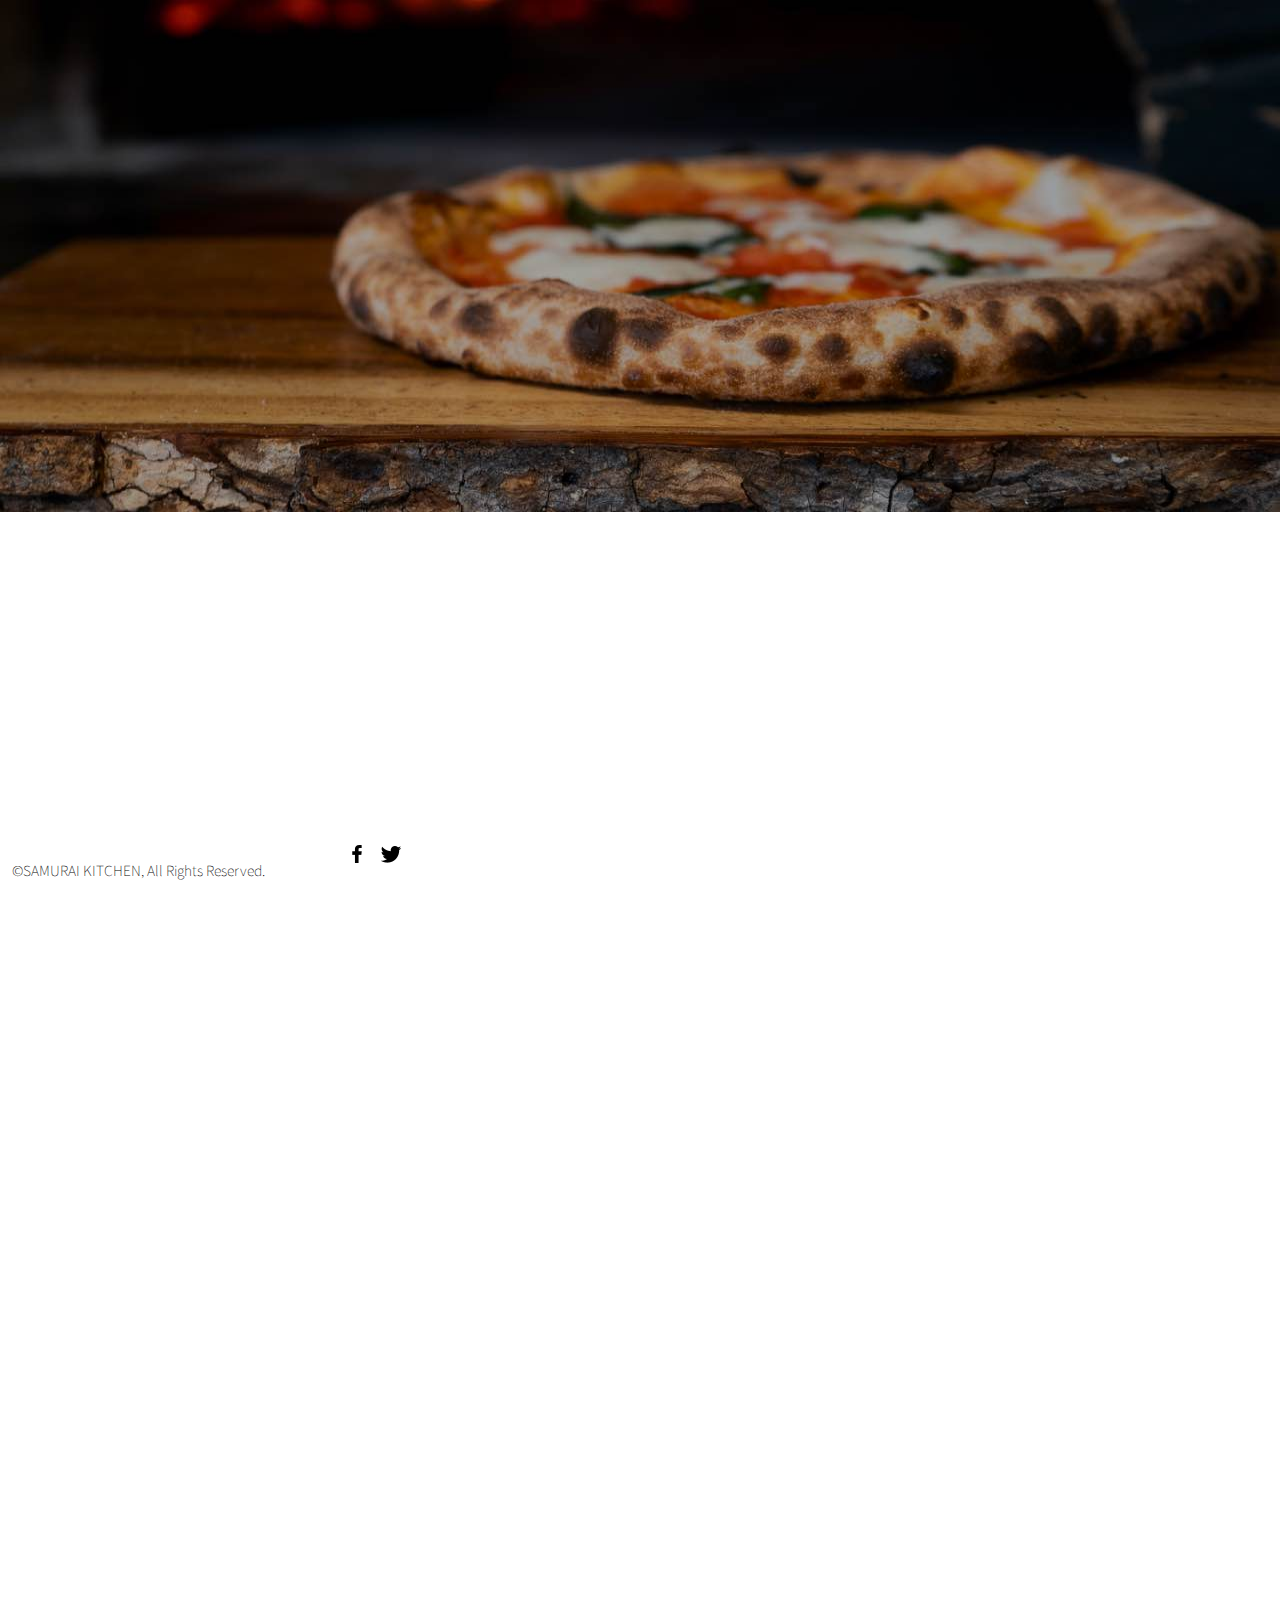
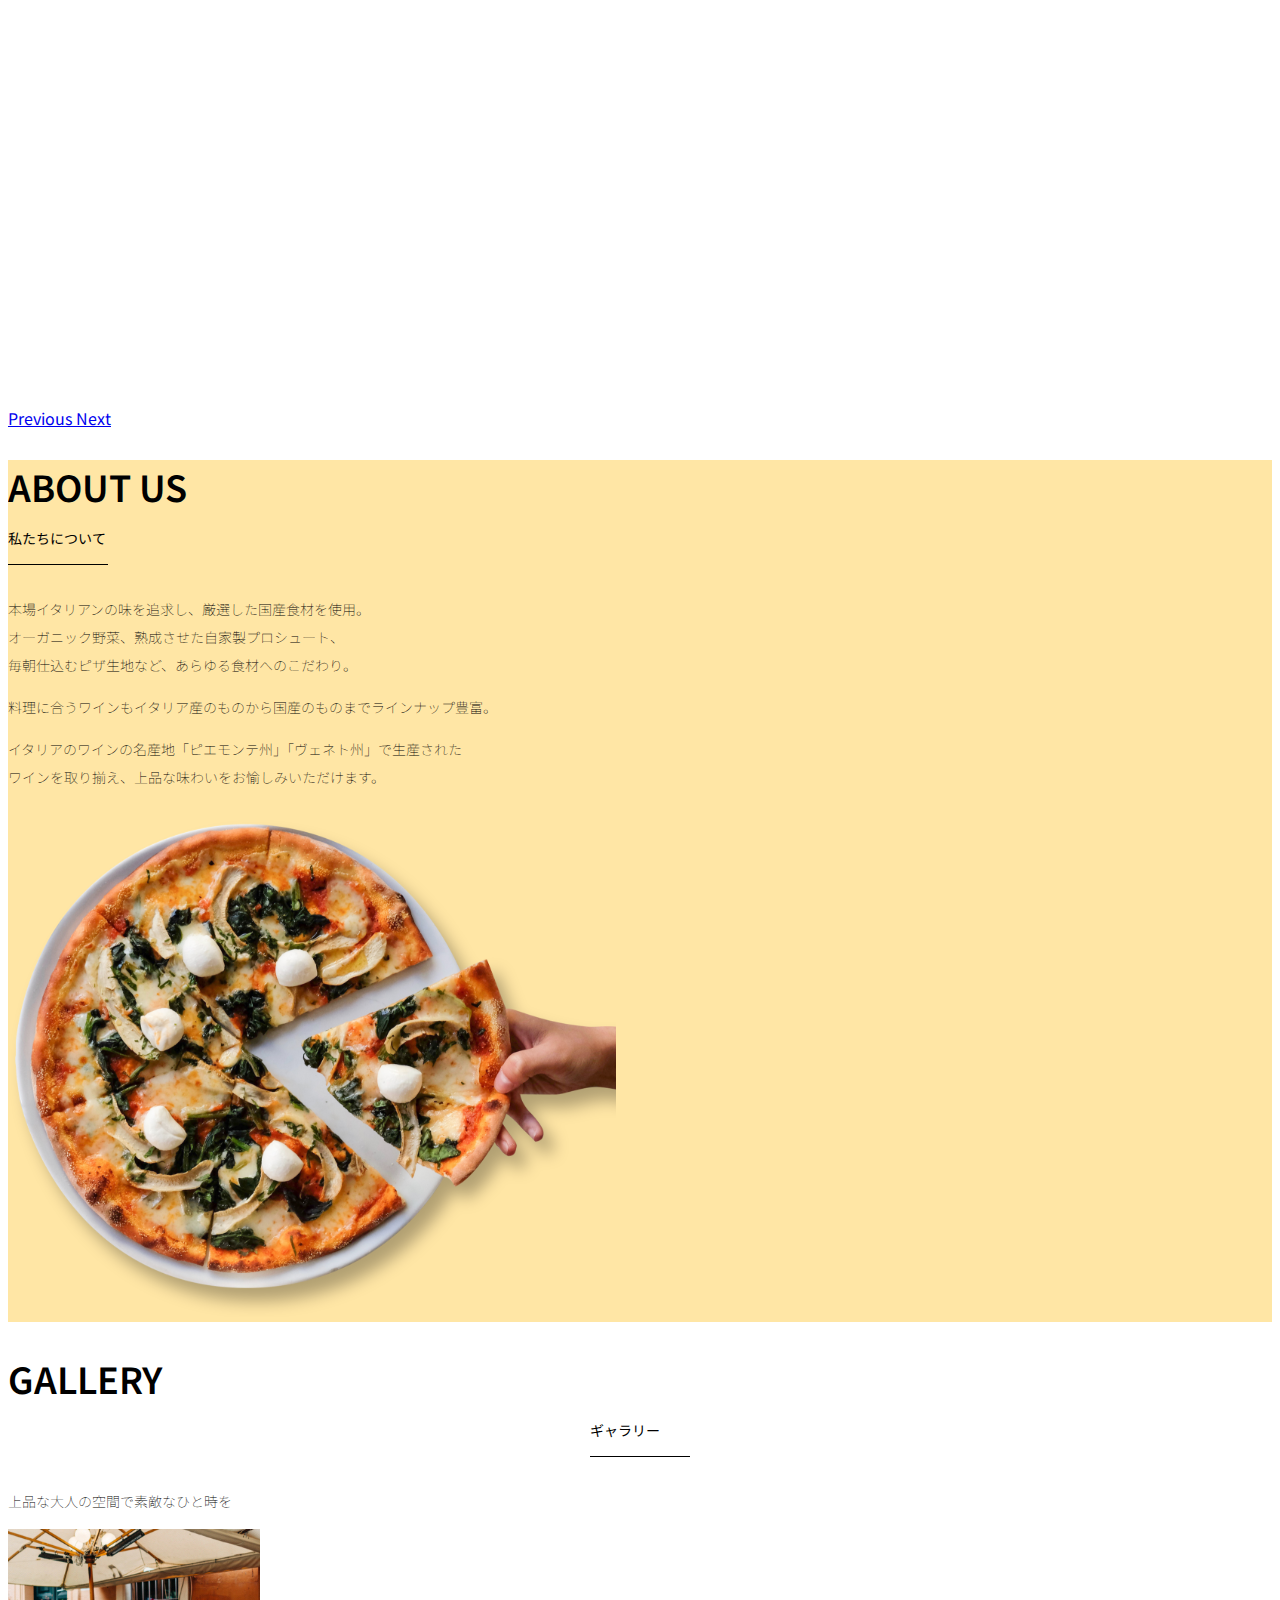
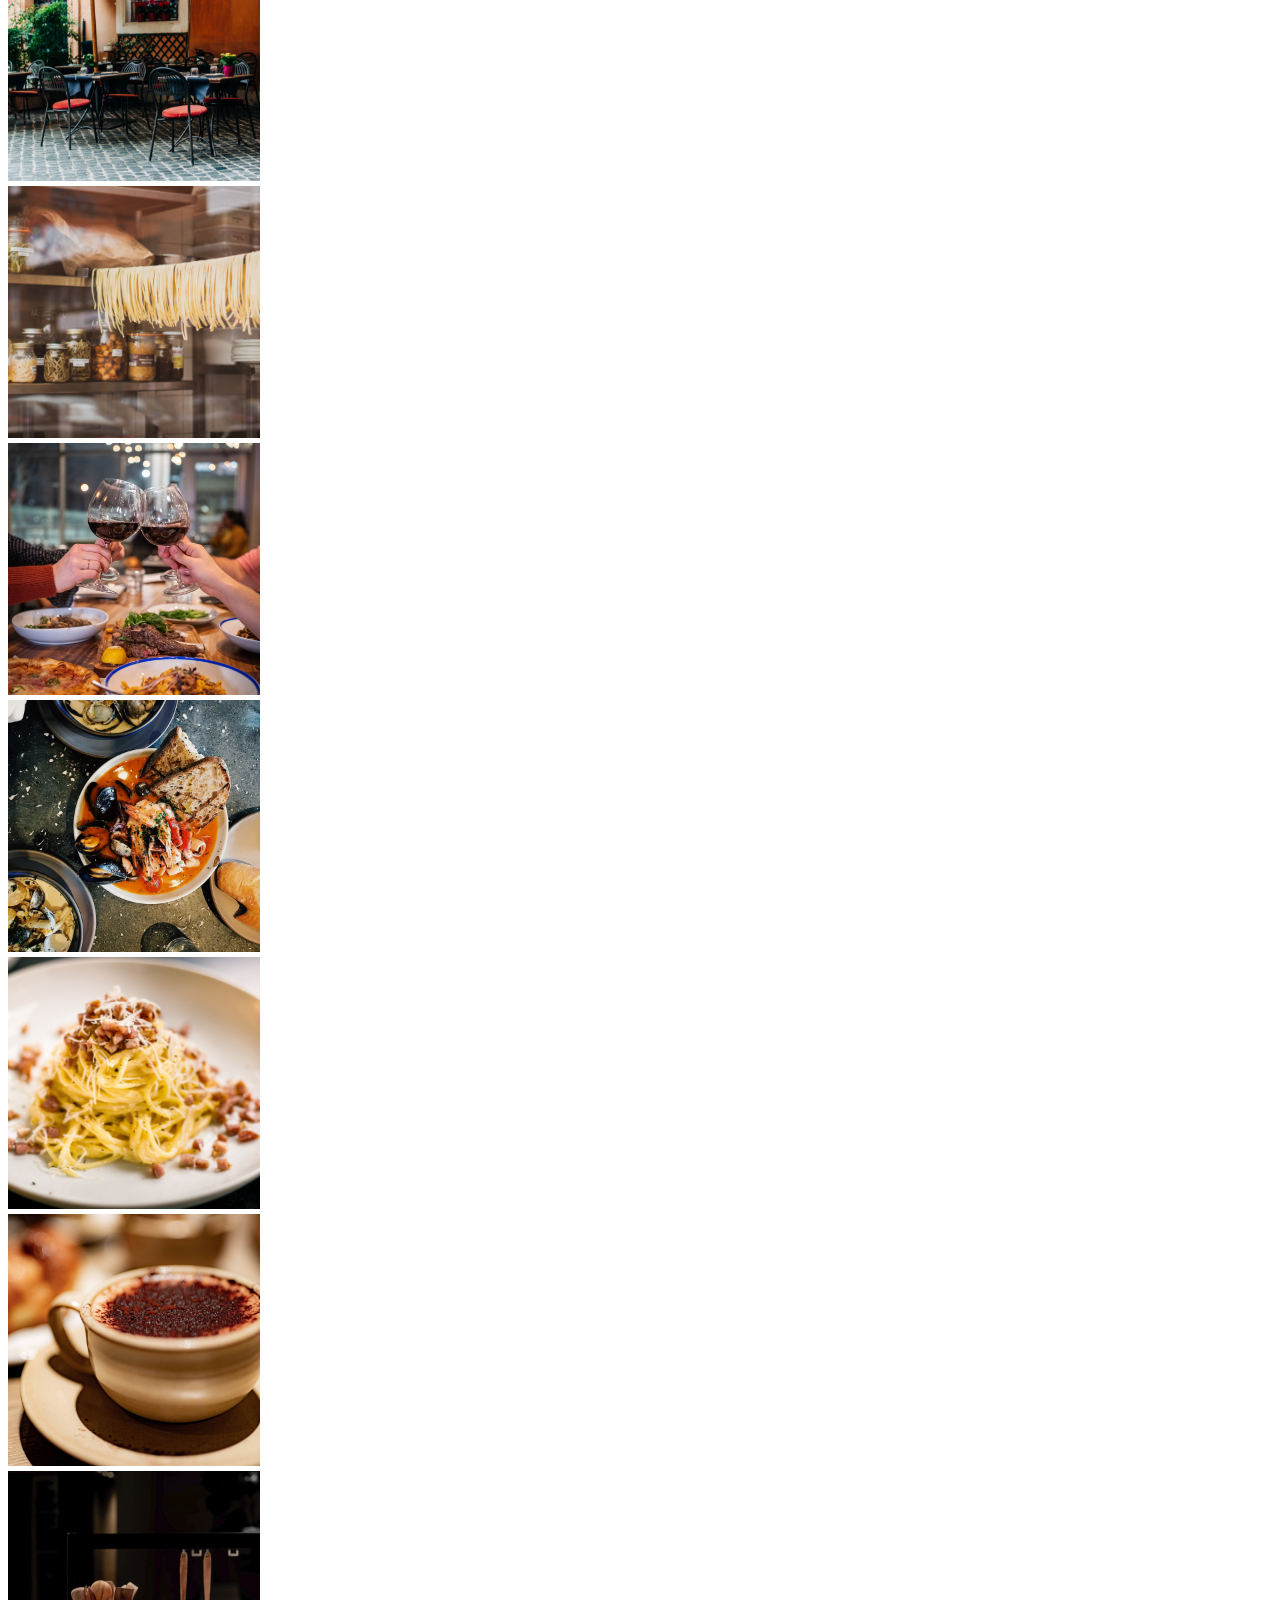
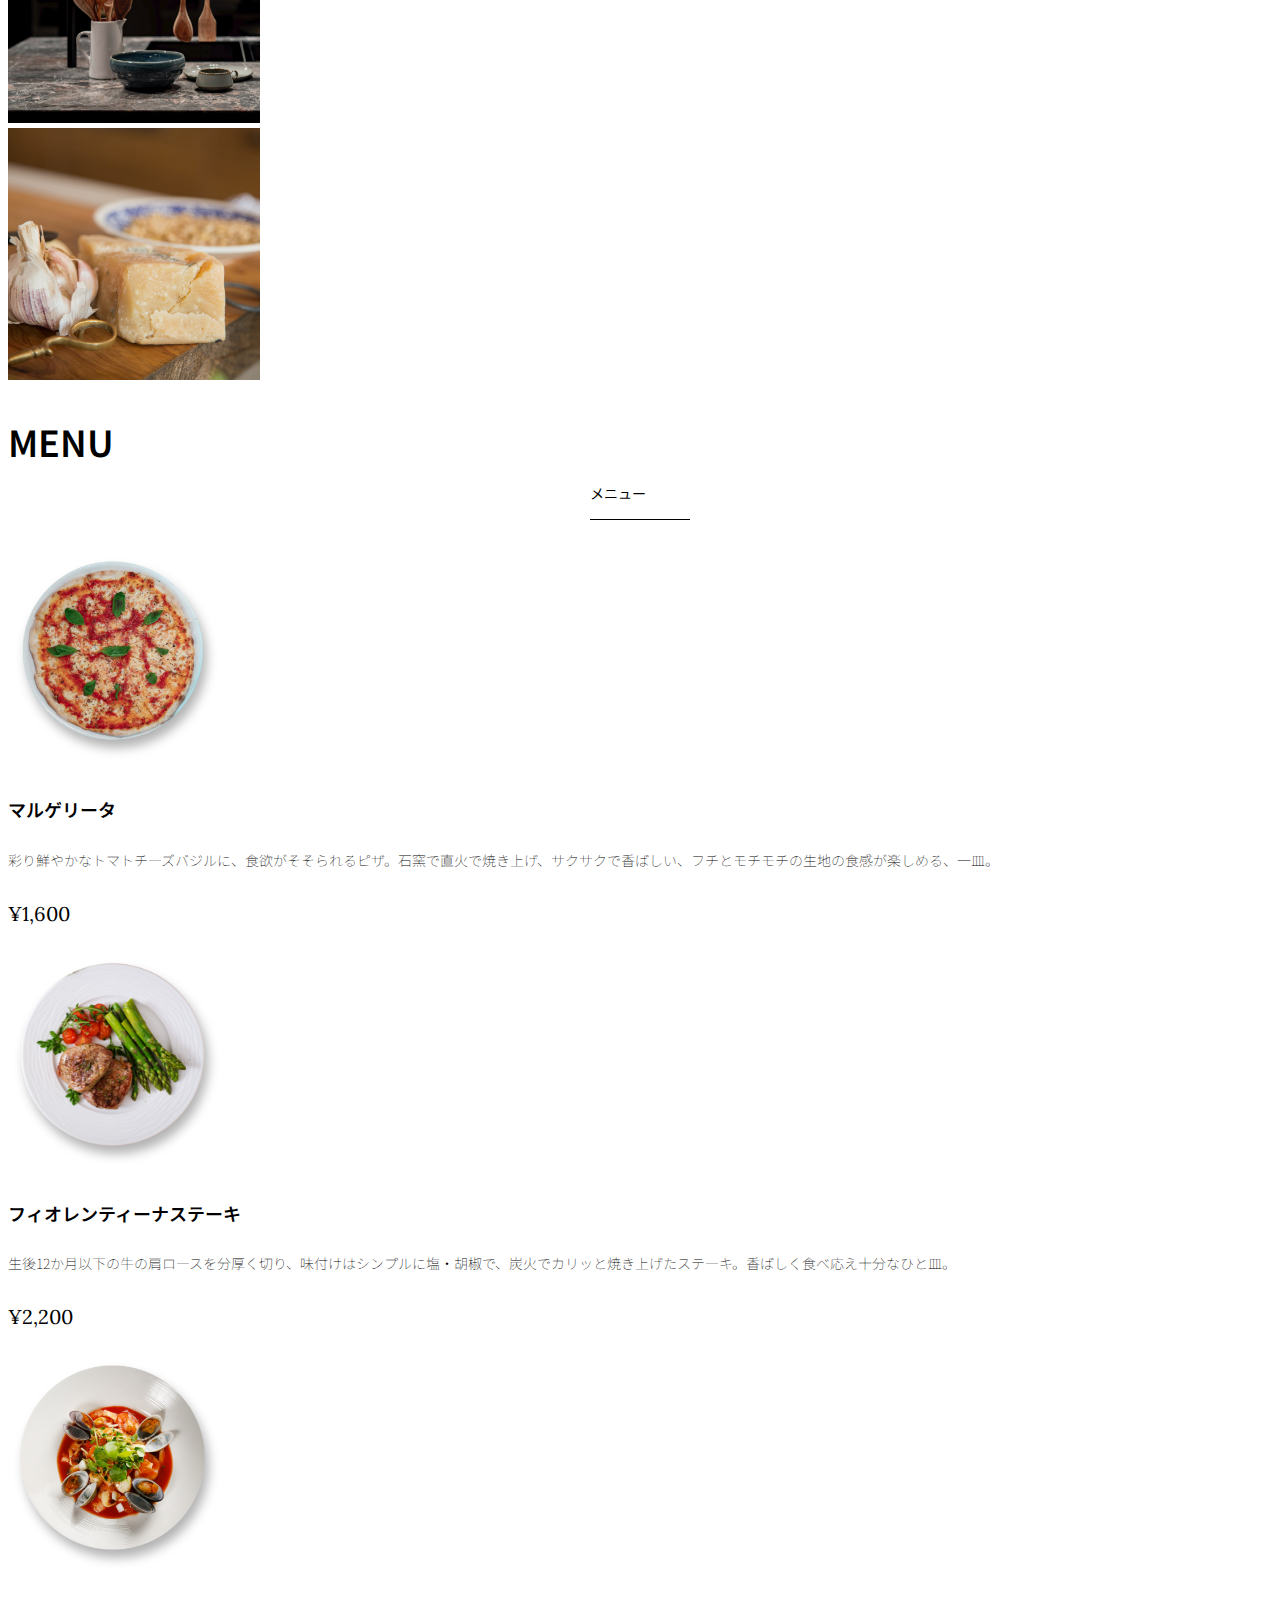
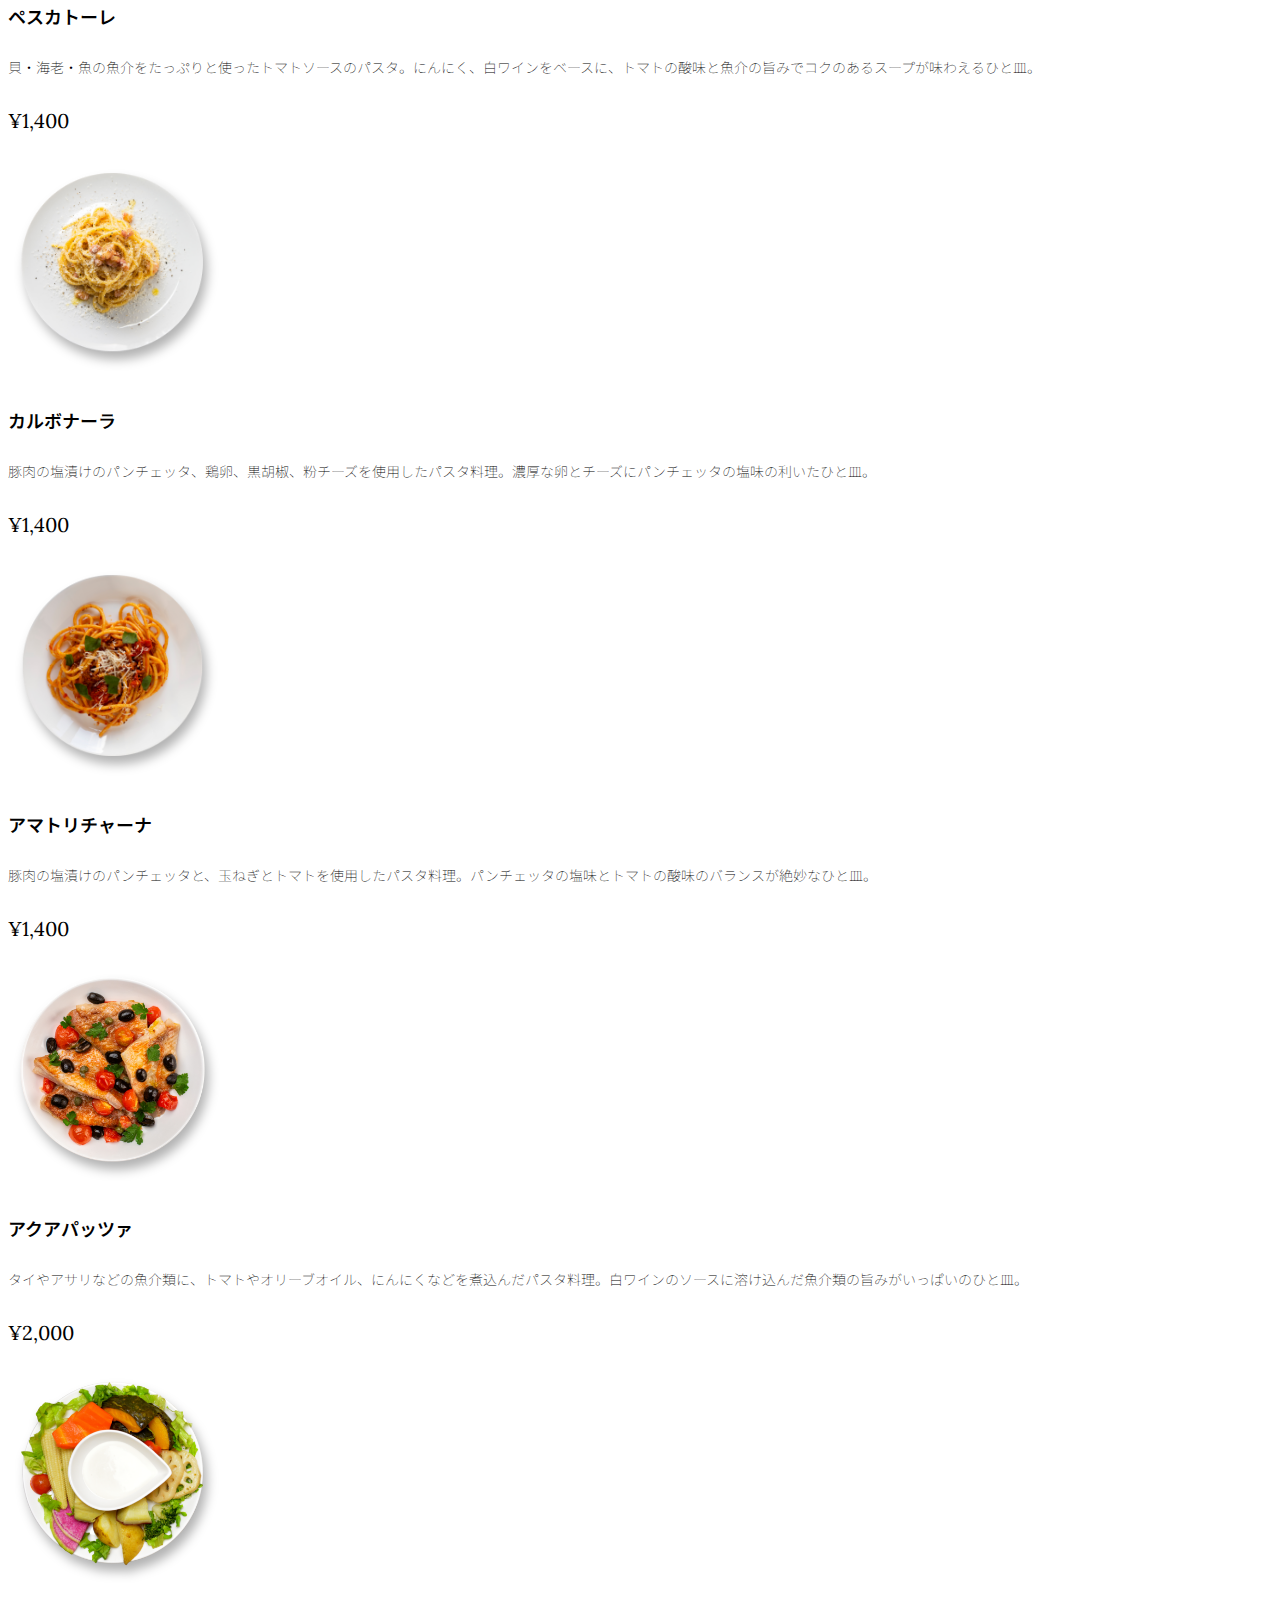
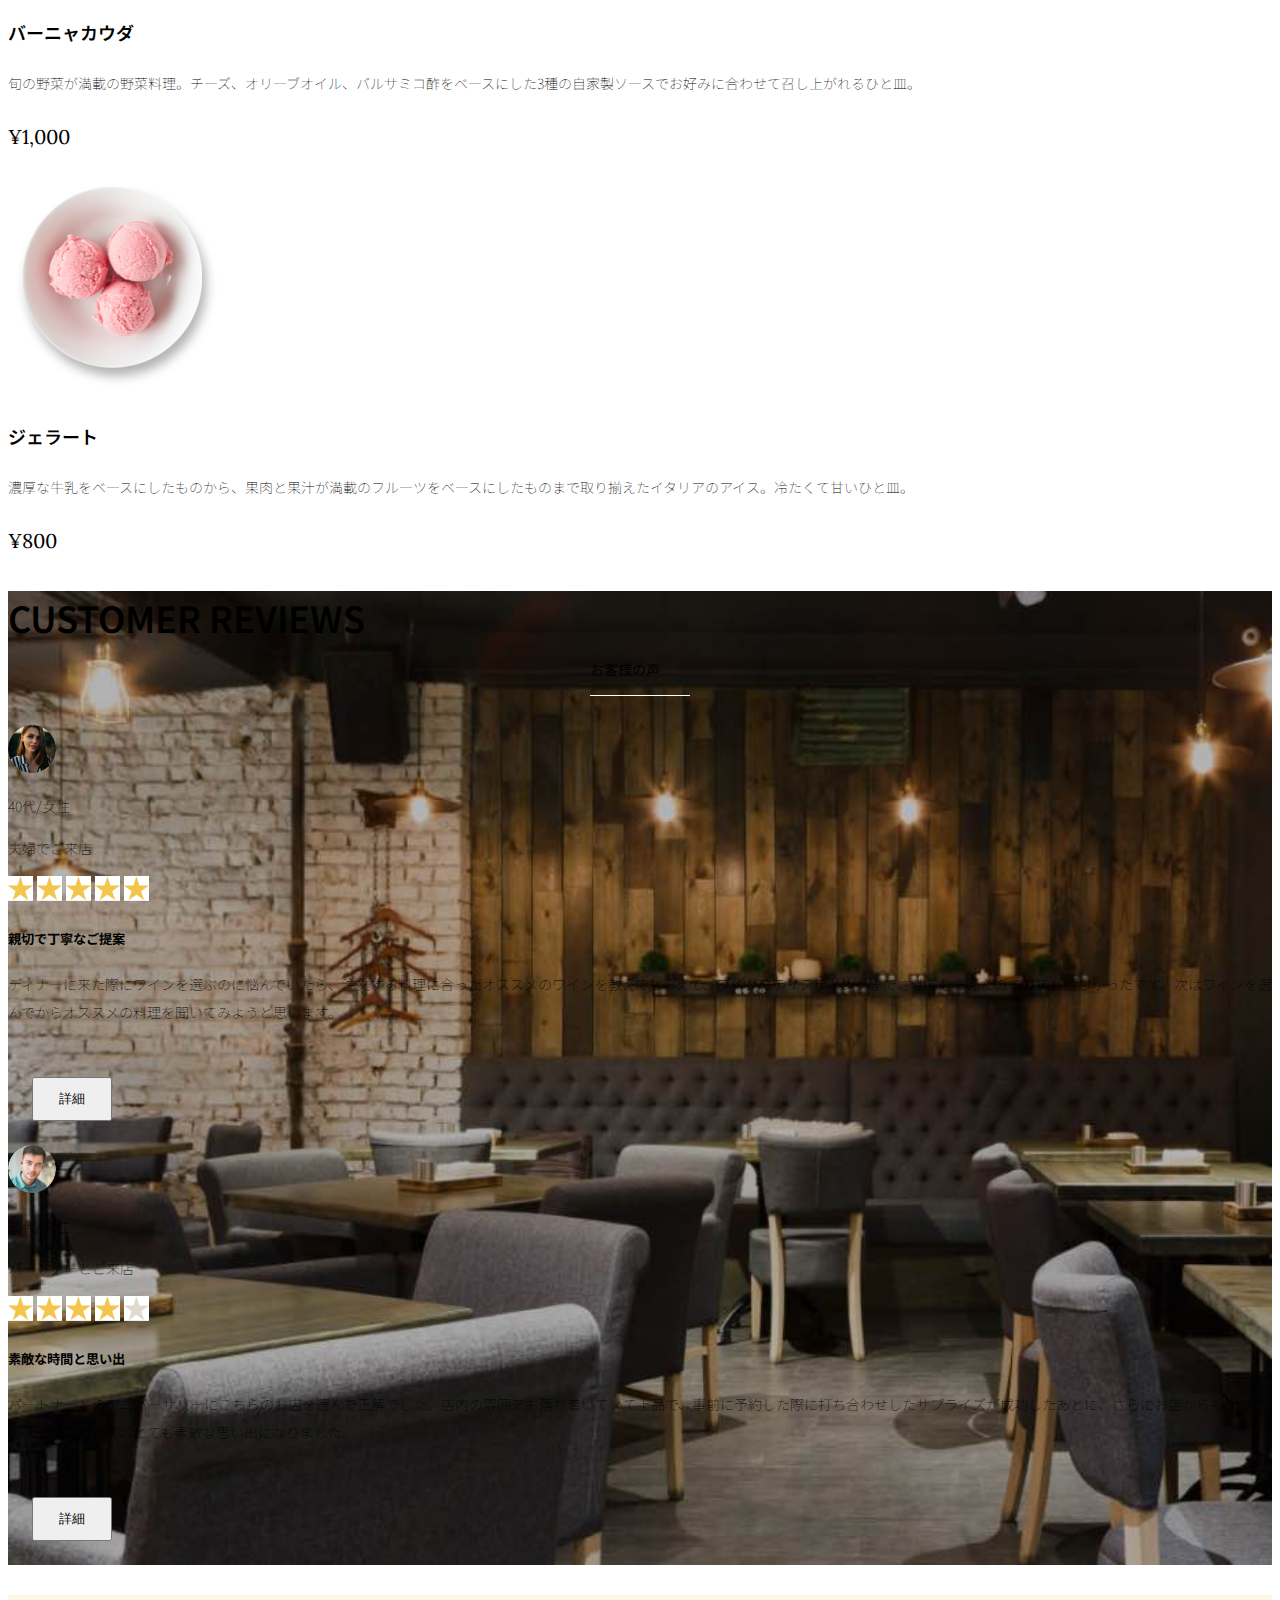
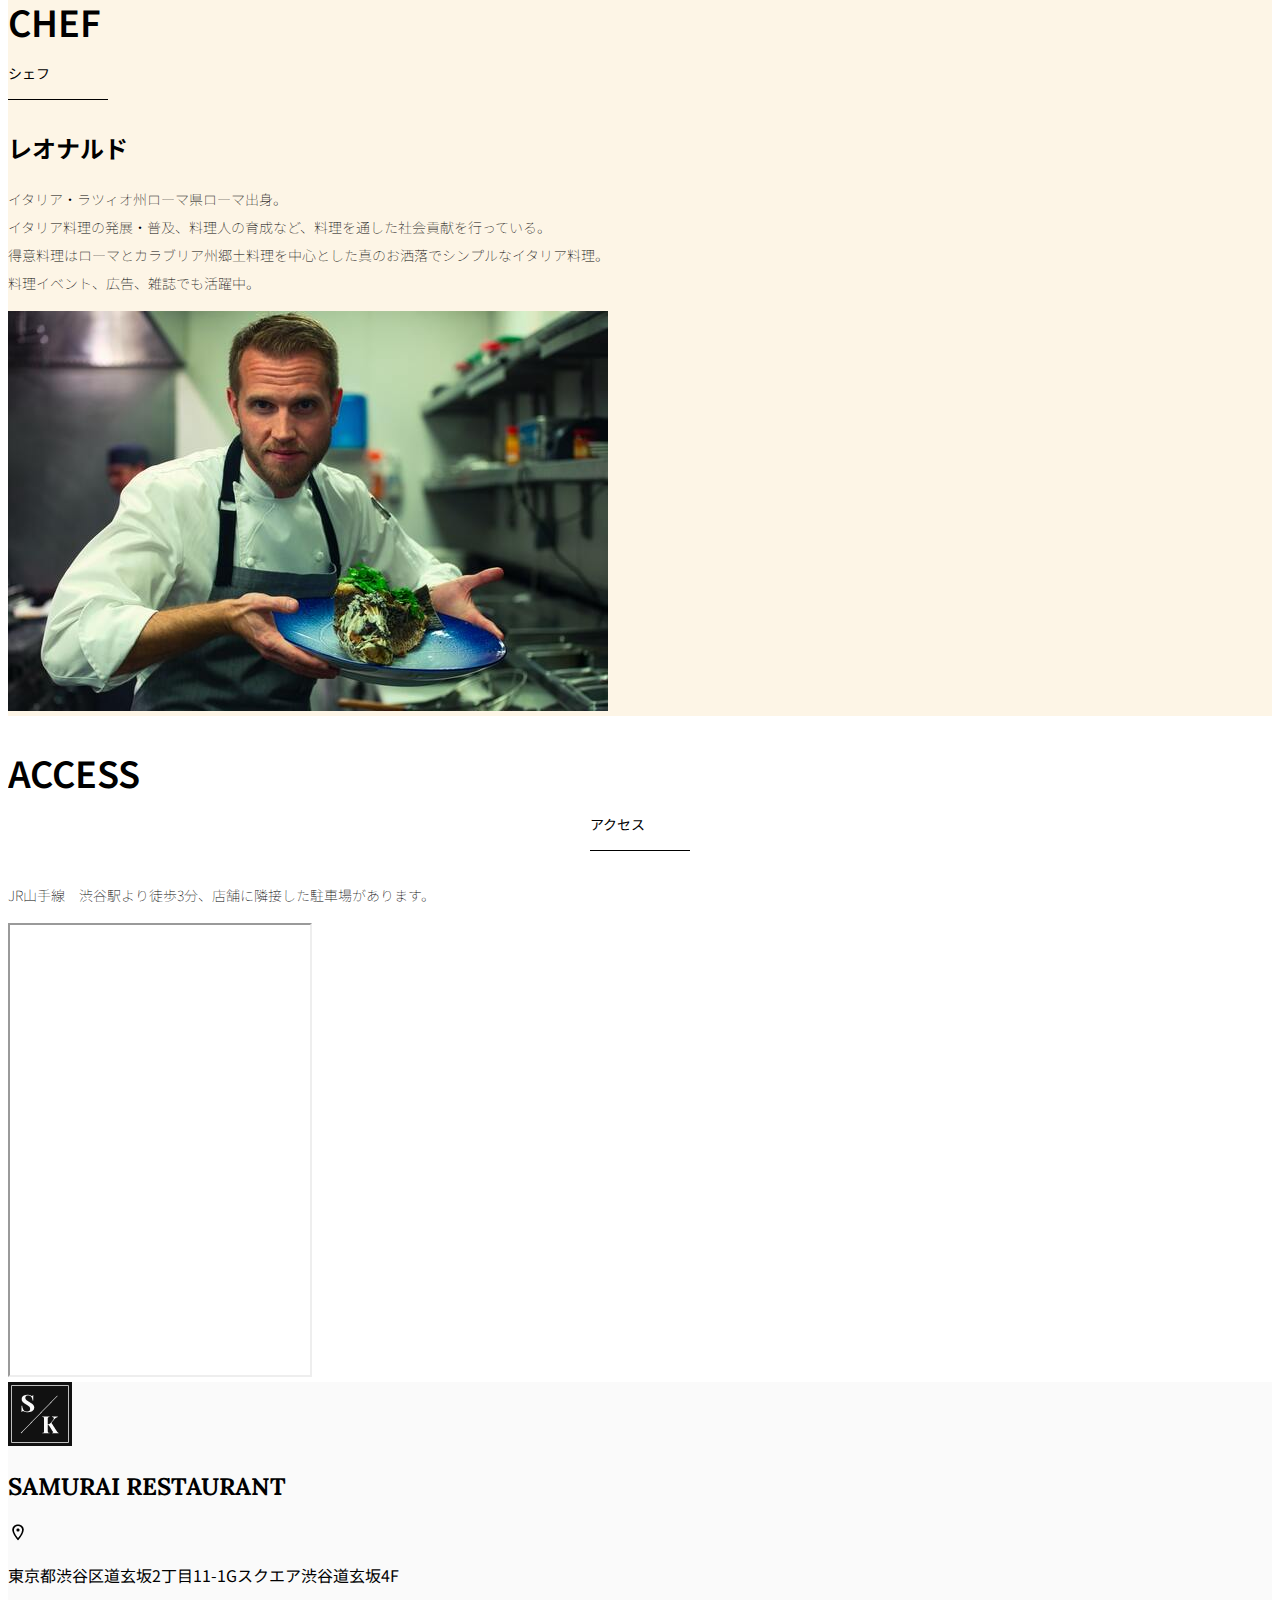
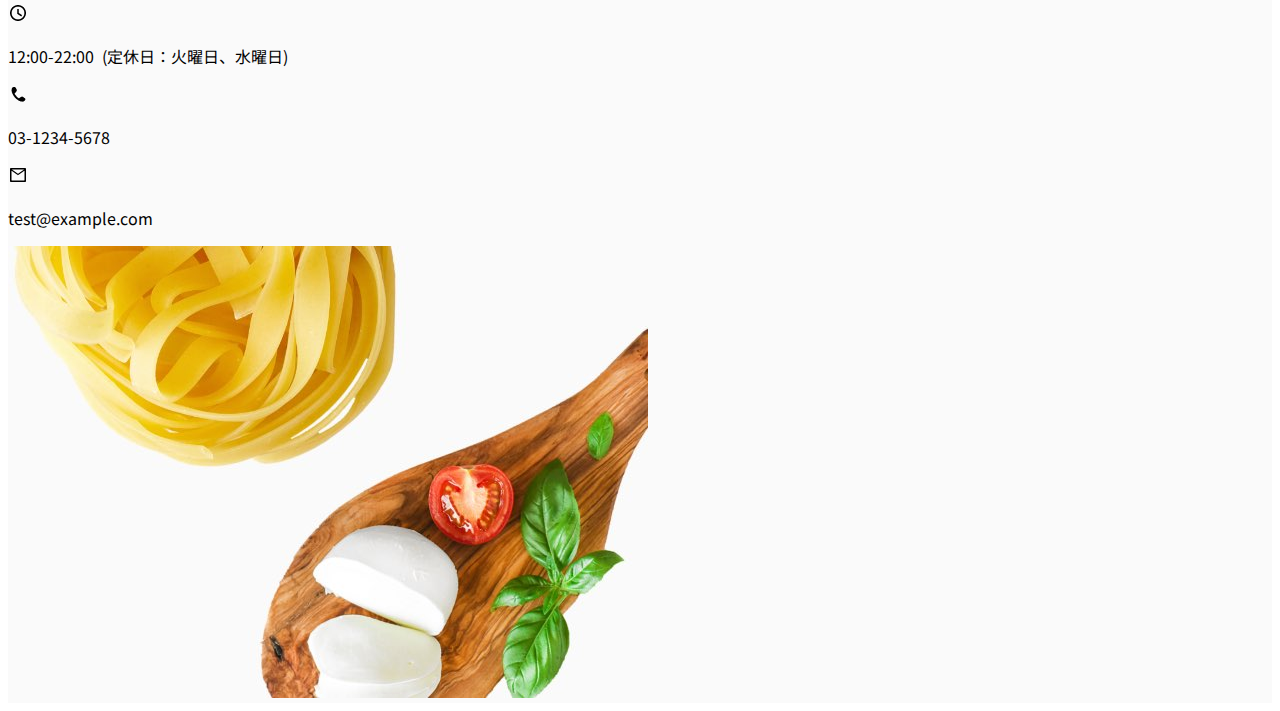
<file: kadai_015/index.html>
<!doctype html>
<html lang="ja">

<head>
  <meta charset="utf-8">
  <meta name="viewport" content="width=device-width, initial-scale=1">
  <meta name="description" content="">
  <meta name="author" content="SAMURAI ENGINEER">
  <title>SAMURAI XD_HTML教材</title>
  <!-- ************************************************ bootstrap.min.cssの読み込み -->
  <link href="https://cdn.jsdelivr.net/npm/bootstrap@5.0.0-beta1/dist/css/bootstrap.min.css" rel="stylesheet"
    integrity="sha384-giJF6kkoqNQ00vy+HMDP7azOuL0xtbfIcaT9wjKHr8RbDVddVHyTfAAsrekwKmP1" crossorigin="anonymous">
  <!-- ************************************************ bootstrap.bundle.min.jsの読み込み -->
  <script src="https://cdn.jsdelivr.net/npm/bootstrap@5.0.0-beta1/dist/js/bootstrap.bundle.min.js"
    integrity="sha384-ygbV9kiqUc6oa4msXn9868pTtWMgiQaeYH7/t7LECLbyPA2x65Kgf80OJFdroafW" crossorigin="anonymous" defer>
  </script>

  <!-- ************************************************ Google Font読み込み -->
  <link rel="preconnect" href="https://fonts.gstatic.com">
  <link href="https://fonts.googleapis.com/css2?family=Lora&display=swap" rel="stylesheet">
  <link href="https://fonts.googleapis.com/css2?family=Noto+Sans+JP:wght@300&display=swap" rel="stylesheet">
  <!-- ************************************************ Font Awesome -->
  <link rel="stylesheet" href="https://use.fontawesome.com/releases/v5.1.0/css/all.css"
    integrity="sha384-lKuwvrZot6UHsBSfcMvOkWwlCMgc0TaWr+30HWe3a4ltaBwTZhyTEggF5tJv8tbt" crossorigin="anonymous">
  <!-- ************************************************今回作成する styles.cssの読み込み -->
  <link href="stylesheet/style.css" rel="stylesheet">
  <!-- ************************************************  -->
</head>

<body>
  <main>
    <!-- ************************************************ ナビゲーションバー開始 -->
<nav class="navbar navbar-expand-lg">
  <div class="container">
    <a class="navbar-brand my_navbar_brand">
      <img class="img-fluid navbar_brand_logo" src="img/site_logo.png" alt="サイトアイコン"><span>SAMURAI KITCHEN</span>
      </a>
      <div class="navbar-toggler hamburger_menu" data-bs-toggle="collapse" data-bs-target="#navbarNav"
          aria-controls="navbarNav" aria-expanded="false" aria-label="Toggle navigation">
        <input type="checkbox" id="hamburger_btn_check">
        <label for="hamburger_btn_check" class="hamburger_btn">
          <img class="btn_open" src="img/button_open.png" alt="ナビゲーションバーのボタン">
          <img class="btn_close" src="img/button_close.png" alt="ナビゲーションバーのボタン">
        </label>
      </div>
      <div class="collapse navbar-collapse justify-content-end" id="navbarNav">
        <ul class="navbar-nav">
          <li class="nav-item px-2">
            <a class="nav-link my_nav_link my-2" aria-current="page" href="#">HOME</a>
          </li>

          <li class="nav-item px-2">
            <a class="nav-link my_nav_link my-2" href="#about">ABOUT US</a>
          </li>

          <li class="nav-item px-2">
            <a class="nav-link my_nav_link my-2" href="#gallery">GALLERY</a>
          </li>

          <li class="nav-item px-2">
            <a class="nav-link my_nav_link my-2" href="#menu">MENU</a>
          </li>

          <li class="nav-item px-2">
            <a class="nav-link my_nav_link my-2" href="#review">CUSTOMER REVIEWS</a>
          </li>

          <li class="nav-item px-2">
            <a class="nav-link my_nav_link my-2" href="#chef">CHEF</a>
          </li>

          <li class="nav-item px-2">
            <a class="nav-link my_nav_link my-2" href="#access">ACCESS</a>
          </li>
        
        </ul>
      </div>
    </div>
  </nav>
    <!-- ************************************************ ナビゲーションバー終了 -->

    <!-- ************************************************ カルーセル開始 -->
<!-- カルーセル部分 -->
<!-- idのmyCarouselはインジケーター部分のdata-bs-targetと紐付く必要がある。mb-5で下方向に余白追加。 -->
<div id="myCarousel" class="carousel slide mb-5" data-bs-ride="carousel">

    <!-- インジケーター部分 -->
    <ol class="carousel-indicators">
      <!-- この箇所と前述のidは紐付いている。data-bs-slide-toの番号がカルーセルの順番。 -->
      <li data-bs-target="#myCarousel" data-bs-slide-to="0" class="active"></li>
      <li data-bs-target="#myCarousel" data-bs-slide-to="1"></li>
      <li data-bs-target="#myCarousel" data-bs-slide-to="2"></li>
    </ol>

    <!-- carousel-inner：カルーセルのキャプションと背景画像の部分。現在は1枚目だけ表示。 -->
    <div class="carousel-inner">
      <div class="carousel-item active">
        <img src="img/slider-1.jpg" alt="SAMURAI KITCHEN-1">
        <div class="carousel-caption">
          <h1 class="my_carousel_caption">
            Welcome to<br>
            SAMURAI KITCHEN
          </h1>
        </div>
      </div>
      <div class="carousel-item">
        <img src="img/slider-2.jpg" alt="サンプル画像">
        <div class="carousel-caption">
          <h1 class="my_carousel_caption">
            The fabulous combination of&nbsp;wine&nbsp;and&nbsp;food
          </h1>
        </div>
      </div>
      <div class="carousel-item">
        <img src="img/slider-3.jpg" alt="サンプル画像">
        <div class="carousel-caption">
          <h1 class="my_carousel_caption">Get the Italian taste<br>
            at the SAMURAI&nbsp;KITCHEN
          </h1>
        </div>
      </div>
    </div>

    <!-- コントロールボタン 左側 -->
    <a class="carousel-control-prev" href="#myCarousel" role="button" data-bs-slide="prev">
      <span class="carousel-control-prev-icon" aria-hidden="true"></span>
      <span class="visually-hidden">Previous</span>
    </a>

    <!-- コントロールボタン 右側 -->
    <a class="carousel-control-next" href="#myCarousel" role="button" data-bs-slide="next">
      <span class="carousel-control-next-icon" aria-hidden="true"></span>
      <span class="visually-hidden">Next</span>
    </a>
  </div>
    <!-- ************************************************ カルーセル終了 -->

    <!-- ************************************************ アバウトセクション開始 -->
    <section class="about_us_bg" id="about">
      <div class="container py-5 mb-5">
        <div class="row">
          <div class="col-lg-6 text-left">
            <div class="py-5">
              <h2 class="section_title about mb-5">
                ABOUT US
              </h2>
              <p class="mb-2">
                本場イタリアンの味を追求し、厳選した国産食材を使用。<br>
                オーガニック野菜、熟成させた自家製プロシュート、<br>
                毎朝仕込むピザ生地など、あらゆる食材へのこだわり。<br>
              </p>
              <P class="mb-2">
                料理に合うワインもイタリア産のものから国産のものまでラインナップ豊富。<br>
              </P>
              <p class="mb-2">
                イタリアのワインの名産地「ピエモンテ州」「ヴェネト州」で生産された<br>
                ワインを取り揃え、上品な味わいをお愉しみいただけます。<br>
              </p>
            </div>
          </div>
        <div class="col-lg-6">
        <img src="img/img-about-us.png" class="img-fluid" alt="pizza">
        </div>
        </div>
      </div>

    </section>
    <!-- ************************************************ アバウトセクション終了 -->

    <!-- ************************************************ ギャラリーセクション開始 -->
    <section id="gallery">
      <div class="container mb-5">
        <h2 class="mb-3 section_title gallery text-center">GALLERY</h2>
        <p class="text-center mb-5">
          上品な大人の空間で素敵なひと時を
        </p>
        <div class="row">
          <div class="col-6 col-lg-3 mb-4 d-flex justify-content-center">
            <img class="img-fluid" src="img/gallery-1.jpg" alt="サンプル画像">
          </div>
          <div class="col-6 col-lg-3 mb-4 d-flex justify-content-center">
            <img class="img-fluid" src="img/gallery-2.jpg" alt="サンプル画像">
          </div>

          <div class="col-6 col-lg-3 mb-4 d-flex justify-content-center">
            <img class="img-fluid" src="img/gallery-3.jpg" alt="サンプル画像">
          </div>

          <div class="col-6 col-lg-3 mb-4 d-flex justify-content-center">
            <img class="img-fluid" src="img/gallery-4.jpg" alt="サンプル画像">
          </div>

          <div class="col-6 col-lg-3 mb-4 d-flex justify-content-center">
            <img class="img-fluid" src="img/gallery-5.jpg" alt="サンプル画像">
          </div>

          <div class="col-6 col-lg-3 mb-4 d-flex justify-content-center">
            <img class="img-fluid" src="img/gallery-6.jpg" alt="サンプル画像">
          </div>

          <div class="col-6 col-lg-3 mb-4 d-flex justify-content-center">
            <img class="img-fluid" src="img/gallery-7.jpg" alt="サンプル画像">
          </div>

          <div class="col-6 col-lg-3 mb-4 d-flex justify-content-center">
            <img class="img-fluid" src="img/gallery-8.jpg" alt="サンプル画像">
          </div>
        </div>
      </div>

    </section>
    <!-- ************************************************ ギャラリーセクション終了 -->

    <!-- ************************************************ メニューセクション -->
    <section id="menu">
      <div class="container">
        <div class="row">
          <div class="co-lg-12">
            <h2 class="section_title menu text-center mb-5">MENU</h2>
          </div>
        </div>
      </div>
      <div class="container mb-5">
        <div class="row">
          <!-- 左側メニュー -->
          <div class="col-12 col-lg-6">
            <div class="row g-0 mb-4">
              <div class="col-12 col-lg-5 text-center">
                <img src="img/margherita.png" class="img-fluid" alt="マルゲリータ">
              </div>
              <div class="col-12 col-lg-7 p-4">
                <h4 class="mb-0 menu_title">マルゲリータ</h4>
                <p class="my-auto">彩り鮮やかなトマトチーズバジルに、食欲がそそられるピザ。石窯で直火で焼き上げ、サクサクで香ばしい、フチとモチモチの生地の食感が楽しめる、一皿。</p>
                <p class="menu_price">¥1,600</p>
              </div>
            </div>
          </div>
          <!-- 右側メニュー -->
          <div class="col-12 col-lg-6">
            <div class="row g-0 mb-4">
              <div class="col-12 col-lg-5 text-center">
                <img src="img/steak.png" class="img-fluid" alt="フィオレンティーナステーキ">                
              </div>
              <div class="col-12 col-lg-7 p-4">
                <h4 class="mb-0 menu_title">フィオレンティーナステーキ</h4>
                <p class="my-auto">生後12か月以下の牛の肩ロースを分厚く切り、味付けはシンプルに塩・胡椒で、炭火でカリッと焼き上げたステーキ。香ばしく食べ応え十分なひと皿。</p>
                <p class="menu_price">¥2,200</p>
              </div>
            </div>
          </div>

          <!-- 左側メニュー -->
          <div class="col-12 col-lg-6">
            <div class="row g-0 mb-4">
              <div class="col-12 col-lg-5 text-center">
                <img src="img/pescatore.png" class="img-fluid" alt="ペスカトーレ">
              </div>
              <div class="col-12 col-lg-7 p-4">
                <h4 class="mb-0 menu_title">ペスカトーレ</h4>
                <p class="my-auto">貝・海老・魚の魚介をたっぷりと使ったトマトソースのパスタ。にんにく、白ワインをベースに、トマトの酸味と魚介の旨みでコクのあるスープが味わえるひと皿。</p>
                <p class="menu_price">¥1,400</p>
              </div>
            </div>
          </div>
          <!-- 右側メニュー -->
          <div class="col-12 col-lg-6">
            <div class="row g-0 mb-4">
              <div class="col-12 col-lg-5 text-center">
                <img src="img/carbonara.png" class="img-fluid" alt="カルボナーラ">                
              </div>
              <div class="col-12 col-lg-7 p-4">
                <h4 class="mb-0 menu_title">カルボナーラ</h4>
                <p class="my-auto">豚肉の塩漬けのパンチェッタ、鶏卵、黒胡椒、粉チーズを使用したパスタ料理。濃厚な卵とチーズにパンチェッタの塩味の利いたひと皿。</p>
                <p class="menu_price">¥1,400</p>
              </div>
            </div>
          </div>

          <!-- 左側メニュー -->
          <div class="col-12 col-lg-6">
            <div class="row g-0 mb-4">
              <div class="col-12 col-lg-5 text-center">
                <img src="img/amatriciana.png" class="img-fluid" alt="アマトリチャーナ">
              </div>
              <div class="col-12 col-lg-7 p-4">
                <h4 class="mb-0 menu_title">アマトリチャーナ</h4>
                <p class="my-auto">豚肉の塩漬けのパンチェッタと、玉ねぎとトマトを使用したパスタ料理。パンチェッタの塩味とトマトの酸味のバランスが絶妙なひと皿。</p>
                <p class="menu_price">¥1,400</p>
              </div>
            </div>
          </div>
          <!-- 右側メニュー -->
          <div class="col-12 col-lg-6">
            <div class="row g-0 mb-4">
              <div class="col-12 col-lg-5 text-center">
                <img src="img/acqua-pazza.png" class="img-fluid" alt="アクアパッツァ">                
              </div>
              <div class="col-12 col-lg-7 p-4">
                <h4 class="mb-0 menu_title">アクアパッツァ</h4>
                <p class="my-auto">タイやアサリなどの魚介類に、トマトやオリーブオイル、にんにくなどを煮込んだパスタ料理。白ワインのソースに溶け込んだ魚介類の旨みがいっぱいのひと皿。</p>
                <p class="menu_price">¥2,000</p>
              </div>
            </div>
          </div>

          <!-- 左側メニュー -->
          <div class="col-12 col-lg-6">
            <div class="row g-0 mb-4">
              <div class="col-12 col-lg-5 text-center">
                <img src="img/bagna-cauda.png" class="img-fluid" alt="バーニャカウダ">
              </div>
              <div class="col-12 col-lg-7 p-4">
                <h4 class="mb-0 menu_title">バーニャカウダ</h4>
                <p class="my-auto">旬の野菜が満載の野菜料理。チーズ、オリーブオイル、バルサミコ酢をベースにした3種の自家製ソースでお好みに合わせて召し上がれるひと皿。</p>
                <p class="menu_price">¥1,000</p>
              </div>
            </div>
          </div>
          <!-- 右側メニュー -->
          <div class="col-12 col-lg-6">
            <div class="row g-0 mb-4">
              <div class="col-12 col-lg-5 text-center">
                <img src="img/gelato.png" alt="ジェラート">                
              </div>
              <div class="col-12 col-lg-7 p-4">
                <h4 class="mb-0 menu_title">ジェラート</h4>
                <p class="my-auto">濃厚な牛乳をベースにしたものから、果肉と果汁が満載のフルーツをベースにしたものまで取り揃えたイタリアのアイス。冷たくて甘いひと皿。</p>
                <p class="menu_price">¥800</p>
              </div>
            </div>
          </div>
        </div>
      </div>
    </section>
    <!-- ************************************************ メニューセクション終了 -->

    <!-- ************************************************ レビューセクション開始 -->
    <section id="review">
      <div class="review_wrapper">
        <div class="container py-5 mb-5">
          <div class="text-center mb-5">
            <h2 class="section_title review text-center text-white">CUSTOMER REVIEWS</h2>
          </div>
          <div class="row pb-5 justify-content-center">
            <div class="col-12 col-lg-5 mt-3">
              <div class="bg-white h_420">
                <div class="p-4">
                  <div class="d-flex align-items-center">
                    <img src="img/customer-woman.png" class="reviewer_img" alt="サンプル画像">
                    <div>
                  <p class="my-0">40代/女性</p>
                  <p class="my-o">夫婦でご来店</p>
                    </div>
                  </div>
                    <div class="my-3">
                    <img src="img/star-point.png" class="star_img" alt="star">
                    <img src="img/star-point.png" class="star_img" alt="star">
                    <img src="img/star-point.png" class="star_img" alt="star">
                    <img src="img/star-point.png" class="star_img" alt="star">
                    <img src="img/star-point.png" class="star_img" alt="star">
                    </div>
            <h5>親切で丁寧なご提案</h5>
            <p>
              ディナーに来た際にワインを選ぶのに悩んでいたら、注文する料理に合ったオススメのワインを教えてもらえて、ワインのテイスティングまでさせてもらえたのでとても嬉しかったです。次はワインを選んでからオススメの料理を聞いてみようと思います。
            </p>
            <button type="button" class="btn btn-warning shadow fix_bottom">詳細</button>
              </div>
            </div>
          </div>
      <div class="cool-12 col-lg-5 mt-3">
        <div class="bg-white h_420">
          <div class="p-4">
            <div class="d-flex align-items-center">
              <img src="img/customer-man.png" class="reviewer_img" alt="サンプル画像">
              <div>
            <p class="my-0">30代/男性</p>
            <p class="my-0">パートナーとご来店</p>
              </div>
            </div>
            <div class="my-3">
              <img src="img/star-point.png" class="star_img" alt="star">
              <img src="img/star-point.png" class="star_img" alt="star">
              <img src="img/star-point.png" class="star_img" alt="star">
              <img src="img/star-point.png" class="star_img" alt="star">
              <img src="img/star-no-point.png" class="star_img" alt="no-star">
            </div>
            <h5>素敵な時間と思い出</h5>
            <p>
              パートナーとのアニバーサリーにこちらのお店を選んで正解でした。店内の雰囲気も落ち着いていて上品で、事前に予約した際に打ち合わせしたサプライズが成功したあとに、さらにお店からもサプライズをいただけて、とても素敵な思い出になりました。
            </p>
            <button type="button" class="btn btn-warning shadow fix_bottom">詳細</button>
          </div>
        </div>        
      </div>
          </div>
        </div>
      </div>
    </section>
    <!-- ************************************************ レビューセクション終了 -->

    <!-- CHEFセクション開始 -->
<section class="chef_bg" id="chef">
  <div class="container py-5 mb-5">
    <div class="row">
      <div class="col-lg-6 text-left">
        <div class="py-5">
          <h2 class="section_title chef mb-5">
            CHEF
          </h2>
          <h2 class="chef_name mb-5">レオナルド</h2>
          <p class="mb-2">
          イタリア・ラツィオ州ローマ県ローマ出身。
          <br>イタリア料理の発展・普及、料理人の育成など、料理を通した社会貢献を行っている。
          <br>得意料理はローマとカラブリア州郷土料理を中心とした真のお洒落でシンプルなイタリア料理。
          <br>料理イベント、広告、雑誌でも活躍中。
          </p>
        </div>
      </div>
      <div class="col-lg-6">
        <img src="img/chef.jpg" class="img-fluid" alt="chef">
      </div>
    </div>
  </div>
</section>
<!-- CHEFセクション終了 -->



    <!-- ************************************************ アクセスセクション開始 -->
    <section id="access">
      <div class="container">
        <div class="row">
          <div class="col-lg-12 text-center mb-5">
            <h2 class="section_title text-center access mb-5">ACCESS</h2>
            <p>JR山手線　渋谷駅より徒歩3分、店舗に隣接した駐車場があります。</p>
          </div>
        </div>
      </div>

      <div class="container mb-5 px-2">
        <iframe 
        src="https://www.google.com/maps/embed?pb=!1m18!1m12!1m3!1d3241.2806732290146!2d139.7494883!3d35.6700904!2m3!1f0!2f0!3f0!3m2!1i1024!2i768!4f13.1!3m3!1m2!1s0x60188b602972bb83%3A0xa6b553df33a5bd04!2zU0FNVVJBSSBFTkdJTkVFUiDkvo3jgqjjg7Pjgrjjg4vjgqI!5e0!3m2!1sja!2sjp!4v1752733179513!5m2!1sja!2sjp" 
        class="w-100" style="height: 50vh;" loading="lazy" referrerpolicy="no-referrer-when-downgrade"></iframe>
      </div>
    </section>
    <!-- ************************************************ アクセスセクション終了 -->


    <!-- ************************************************ フッター開始 -->
    <footer id="footer">
      <div class="container">
        <div class="row">

          <!-- 2カラムに分けたレイアウトの左側カラム -->
          <div class="col-12 col-lg-6 position-relative">

            <!-- 左側カラムのレイアウトをさらに分けるためにrowを使用 -->
            <div class="row pt-5">

              <!-- 画面をさらに2:10に分割 -->
              <!-- ここは2:10の2の部分 -->
              <div class="col-lg-2 text-center my-3">

                <!-- サイトロゴ -->
                <img class="img-fluid footer_brand_logo" src="img/site_logo.png" alt="サンプル画像">
              </div>

              <!-- ここは2:10の10の部分 -->
              <div class="col-lg-10 align-self-center my-3">
                <!-- タイトル文字 -->
                <h2 class="m-0 footer_text">SAMURAI RESTAURANT</h2>
              </div>
            </div>

            <!-- 営業時間などのテキストを追加 -->
            <div class="restaurant_info py-3">
              <div class="d-flex mb-3">
                <img src="img/icon-Marker.png" alt="marker">
                <p class="p-0 m-0">東京都渋谷区道玄坂2丁目11-1Gスクエア渋谷道玄坂4F</p>
              </div>
              <div class="d-flex mb-3">
                <img src="img/icon-Clock.png" alt="clock">
                <p class="p-0 m-0">12:00-22:00&nbsp;&nbsp;(定休日：火曜日、水曜日)</p>
              </div>
              <div class="d-flex mb-3">
                <img src="img/icon-Phone.png" alt="phone">
                <p class="p-0 m-0">03-1234-5678</p>
              </div>
              <div class="d-flex mb-3">
                <img src="img/icon-Mail.png" alt="mail">
                <p class="p-0 m-0">test@example.com</p>
              </div>
            </div>

            <!-- コピーライトを追加 -->
            <div class="copy_right align-items-center">
              <p>
                ©SAMURAI KITCHEN, All Rights Reserved.
              </p>

              <!-- SNSアイコンを表示 -->
              <img src="img/icon-facebook.png" class="sns_img" alt="facebook">
              <img src="img/icon-twitter.png" class="sns_img" alt="twitter">
            </div>
          </div>

          <!-- 2カラムに分けたレイアウトの右側カラム -->
          <div class="col-lg-6 d-none d-lg-block">
            <!-- 背景画像を表示 -->
            <img src="img/background-footer.jpg" alt="背景画像">
          </div>
        </div>
      </div>
    </footer>
    <!-- ************************************************ フッター終了 -->
  </main>
</body>

</html>
</file>
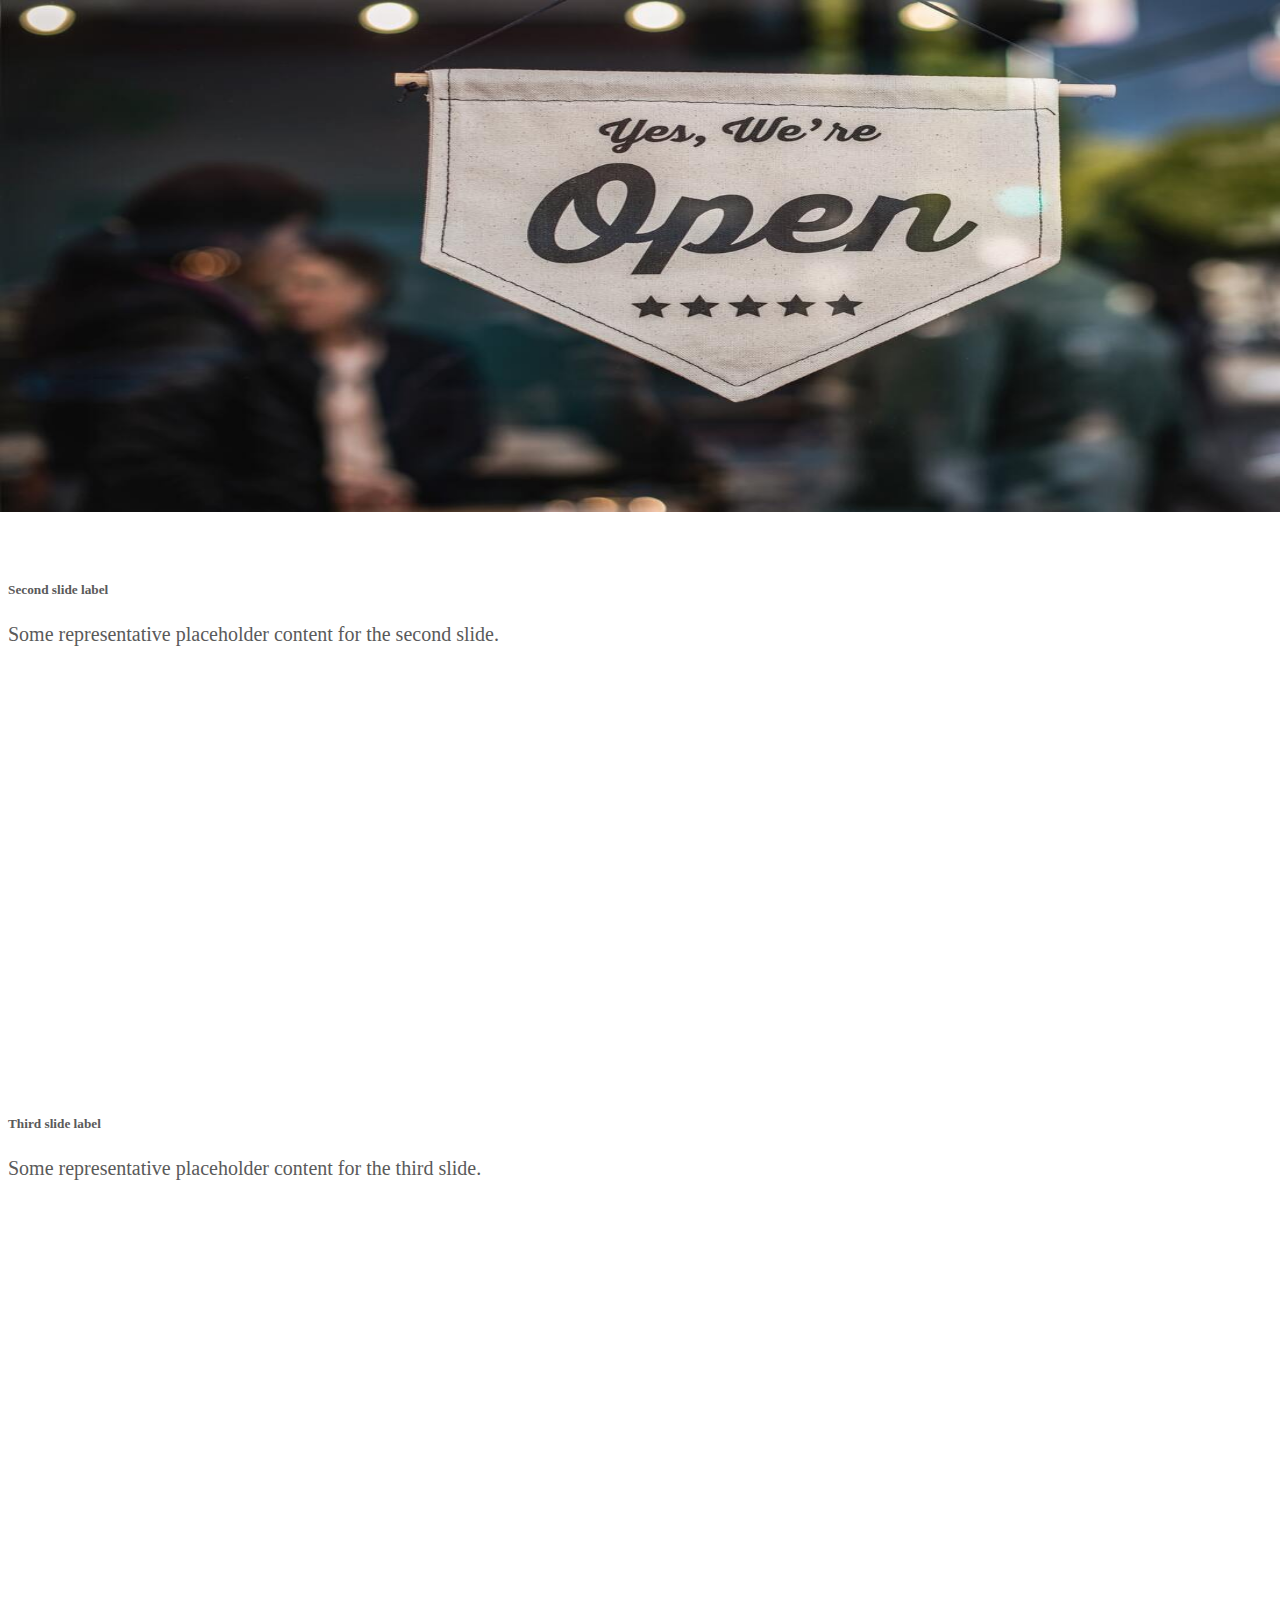
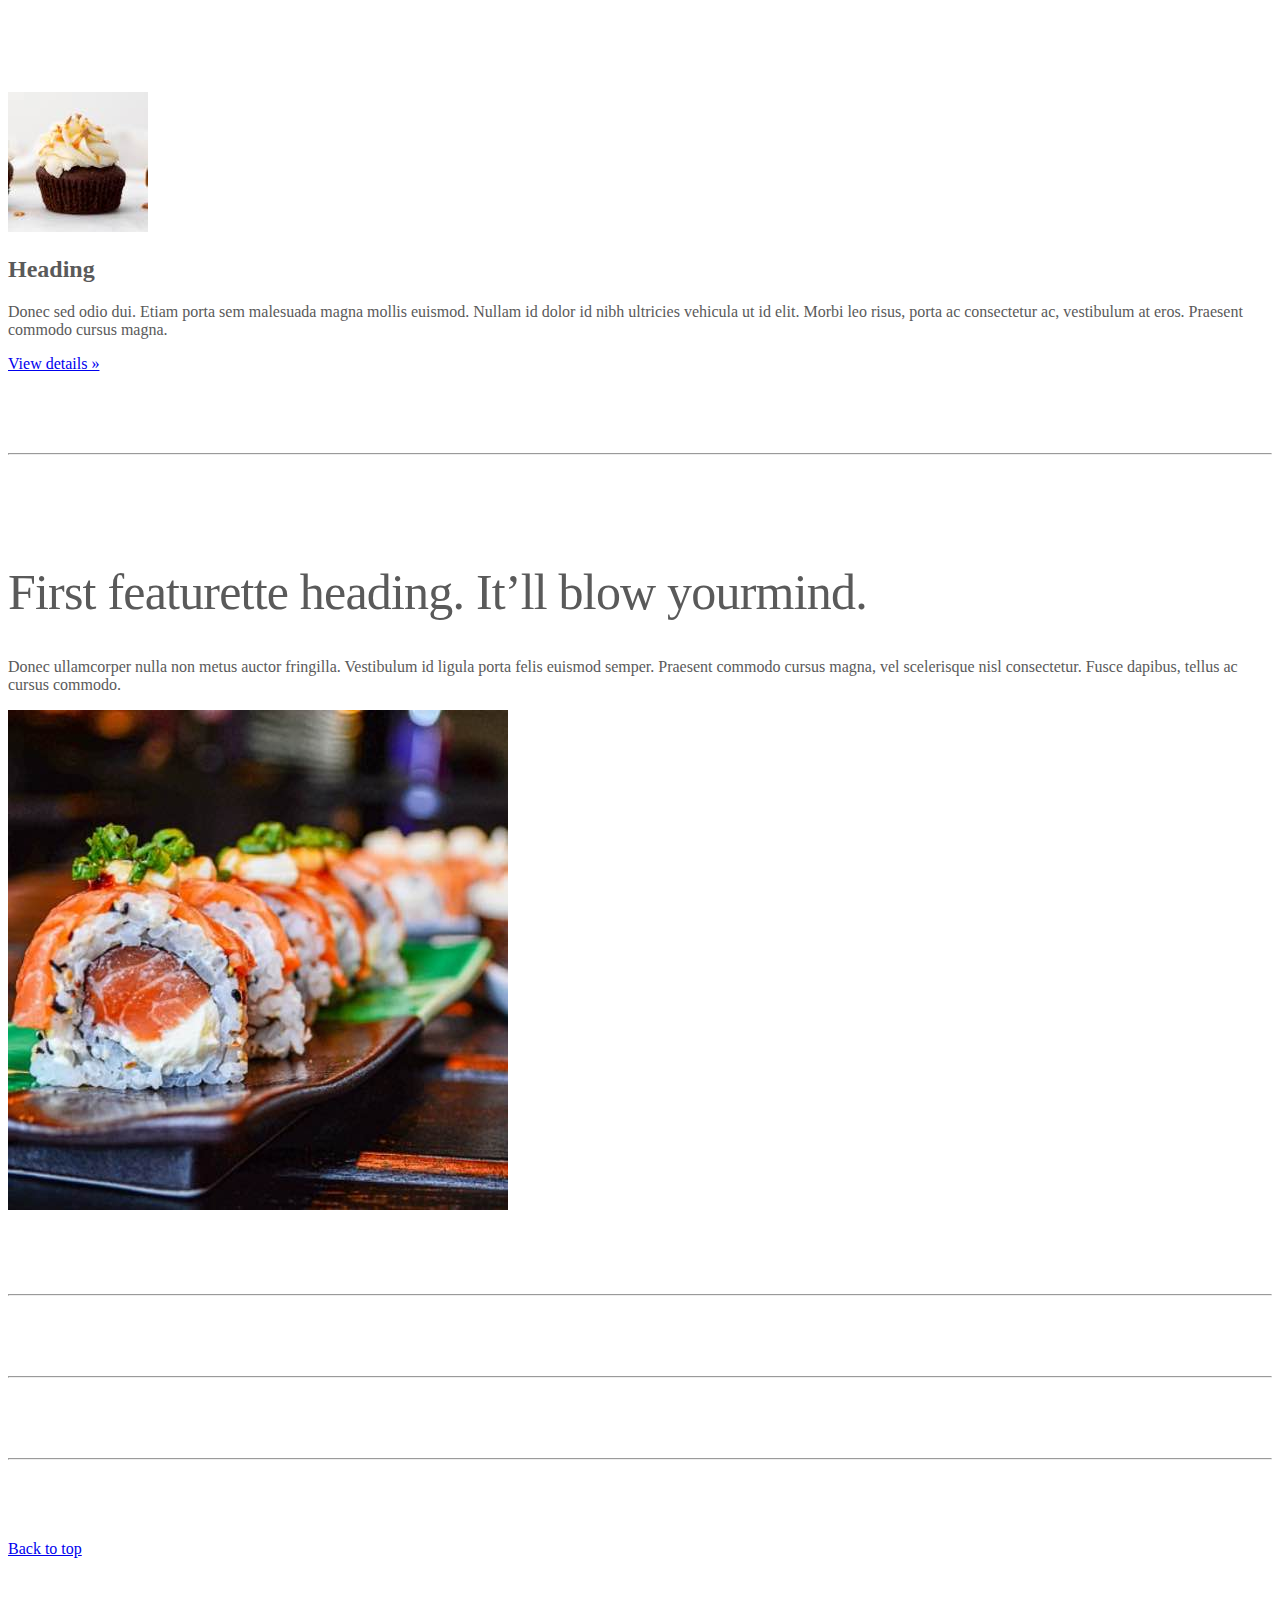
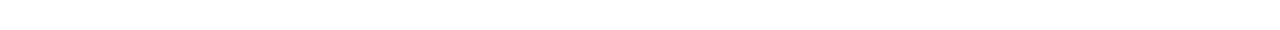
<file: kadai_003/index_for_student.html>
<!doctype html>
<html lang="en">
  <head>
    <meta charset="utf-8">
    <meta name="viewport" content="width=device-width, initial-scale=1">
    <meta name="description" content="">
    <meta name="author" content="Mark Otto, Jacob Thornton, and Bootstrap contributors">
    <meta name="generator" content="Hugo 0.79.0">
    <title>Carousel Template · Bootstrap v5.0</title>
    <link rel="canonical" href="https://getbootstrap.com/docs/5.0/examples/carousel/">
    <!-- ************************************************ bootstrap.min.cssの読み込み -->
    <link href="https://cdn.jsdelivr.net/npm/bootstrap@5.0.0-beta1/dist/css/bootstrap.min.css" rel="stylesheet" integrity="sha384-giJF6kkoqNQ00vy+HMDP7azOuL0xtbfIcaT9wjKHr8RbDVddVHyTfAAsrekwKmP1" crossorigin="anonymous">
    <!-- ************************************************ carousel.cssの読み込み -->
    <link href="carousel.css" rel="stylesheet">
    <!-- ************************************************ bootstrap.bundle.min.jsの読み込み -->
    <script src="https://cdn.jsdelivr.net/npm/bootstrap@5.0.0-beta1/dist/js/bootstrap.bundle.min.js" integrity="sha384-ygbV9kiqUc6oa4msXn9868pTtWMgiQaeYH7/t7LECLbyPA2x65Kgf80OJFdroafW" crossorigin="anonymous" defer></script>
  <body>
    <main>
      <!-- ************************************************ カールセル開始 -->
      <!-- <div id="myCarousel" class="carousel slide" data-bs-ride="carousel"> -->
      <div id="carouselExampleFade" class="carousel slide carousel-fade" data-bs-ride="carousel">
        <div class="carousel-indicators">
    <button type="button" data-bs-target="#carouselExampleIndicators" data-bs-slide-to="0" class="active" aria-current="true" aria-label="Slide 1"></button>
    <button type="button" data-bs-target="#carouselExampleIndicators" data-bs-slide-to="1" aria-label="Slide 2"></button>
    <button type="button" data-bs-target="#carouselExampleIndicators" data-bs-slide-to="2" aria-label="Slide 3"></button>
  </div>
        
        <!-- <div class="carousel-inner"> -->
          <div class="carousel-inner">
          <!-- <div class="carousel-item active"> -->
          <div class="carousel-item active">
            <img src="img/top_1.jpg" alt="サンプル画像1">
            <div class="container">
              <!-- <div class="carousel-caption"> -->
              <div class="carousel-caption">
                <h1>Example headline.</h1>
                <p>Cras justo odio, dapibus ac facilisis in, egestas eget quam. Donec id elit non mi porta gravida at eget
                  metus. Nullam id dolor id nibh ultricies vehicula ut id elit.</p>
                <!-- <p><a class="btn btn-lg btn-primary" href="#" role="button">Sign up today</a></p> -->
                <p><a class="btn btn-lg btn-primary" href="#" role="button">Sign up today</a></p>
              </div>
            </div>
          </div>
          <div class="carousel-item">
          <img src="img/top_2.jpg" class="d-block w-100" alt="サンプル画像2">
          <div class="carousel-caption d-none d-md-block">
          <h5>Second slide label</h5>
          <p>Some representative placeholder content for the second slide.</p>
      </div>
    </div>
    <!-- カルーセル3枚目 -->
          <div class="carousel-item">
          <img src="img/top_3.jpg" class="d-block w-100" alt="サンプル画像3">
          <div class="carousel-caption d-none d-md-block">
          <h5>Third slide label</h5>
          <p>Some representative placeholder content for the third slide.</p>
      </div>
    </div>
        </div>
      </div>
      <!-- ************************************************ カールセル終了 -->
      <!-- <div class="container marketing"> -->
      <div class="">
        <!-- <div class="row"> -->
        <div class="">
          <!-- <div class="col-lg-4"> -->
          <div class="">
            <img src="img/cake.jpg" class="rounded-circle" alt="サンプル画像2">
            <h2>Heading</h2>
            <p>Donec sed odio dui. Etiam porta sem malesuada magna mollis euismod. Nullam id dolor id nibh ultricies
              vehicula ut id elit. Morbi leo risus, porta ac consectetur ac, vestibulum at eros. Praesent commodo cursus
              magna.</p>
            <!-- <p><a class="btn btn-secondary" href="#" role="button">View details &raquo;</a></p> -->
            <p><a class="" href="#" role="button">View details &raquo;</a></p>
          </div>
        </div>
        <hr class="featurette-divider">
        <!-- <div class="row"> -->
        <div class="">
          <!-- <div class="col-md-7"> -->
          <div class="">
            <!-- <h2 class="featurette-heading">First featurette heading. <span class="text-muted">It’ll blow yourmind.</span> -->
            <h2 class="featurette-heading">First featurette heading. <span class="">It’ll blow yourmind.</span></h2>
            <!-- <p class="lead">Donec ullamcorper nulla non metus auctor fringilla. Vestibulum id ligula porta felis
              euismod
              semper. Praesent commodo cursus magna, vel scelerisque nisl consectetur. Fusce dapibus, tellus ac cursus
              commodo.</p> -->
            <p class="">
              Donec ullamcorper nulla non metus auctor fringilla. Vestibulum id ligula porta felis
              euismod
              semper. Praesent commodo cursus magna, vel scelerisque nisl consectetur. Fusce dapibus, tellus ac cursus
              commodo.
            </p>
          </div>
          <!-- <div class="col-md-5"> -->
          <div class="">
            <!-- <img src="img/sushi.jpg" class="img-fluid" alt=""> -->
            <img src="img/sushi.jpg" class="" alt="サンプル画像3">
          </div>
        </div>
        <hr class="featurette-divider">
        <!-- ここにもう一つ左右を反転させたものを作ります。 -->
        <hr class="featurette-divider">
        <!-- ここにもう一つ左右を反転させたものを作ります。 -->
        <hr class="featurette-divider">
        <footer class="container">
          <!-- <p class="float-end"><a href="#">Back to top</a></p> -->
          <p class=""><a href="#">Back to top</a></p>
        </footer>
      </div>
    </main>
  </body>

</html>
</file>
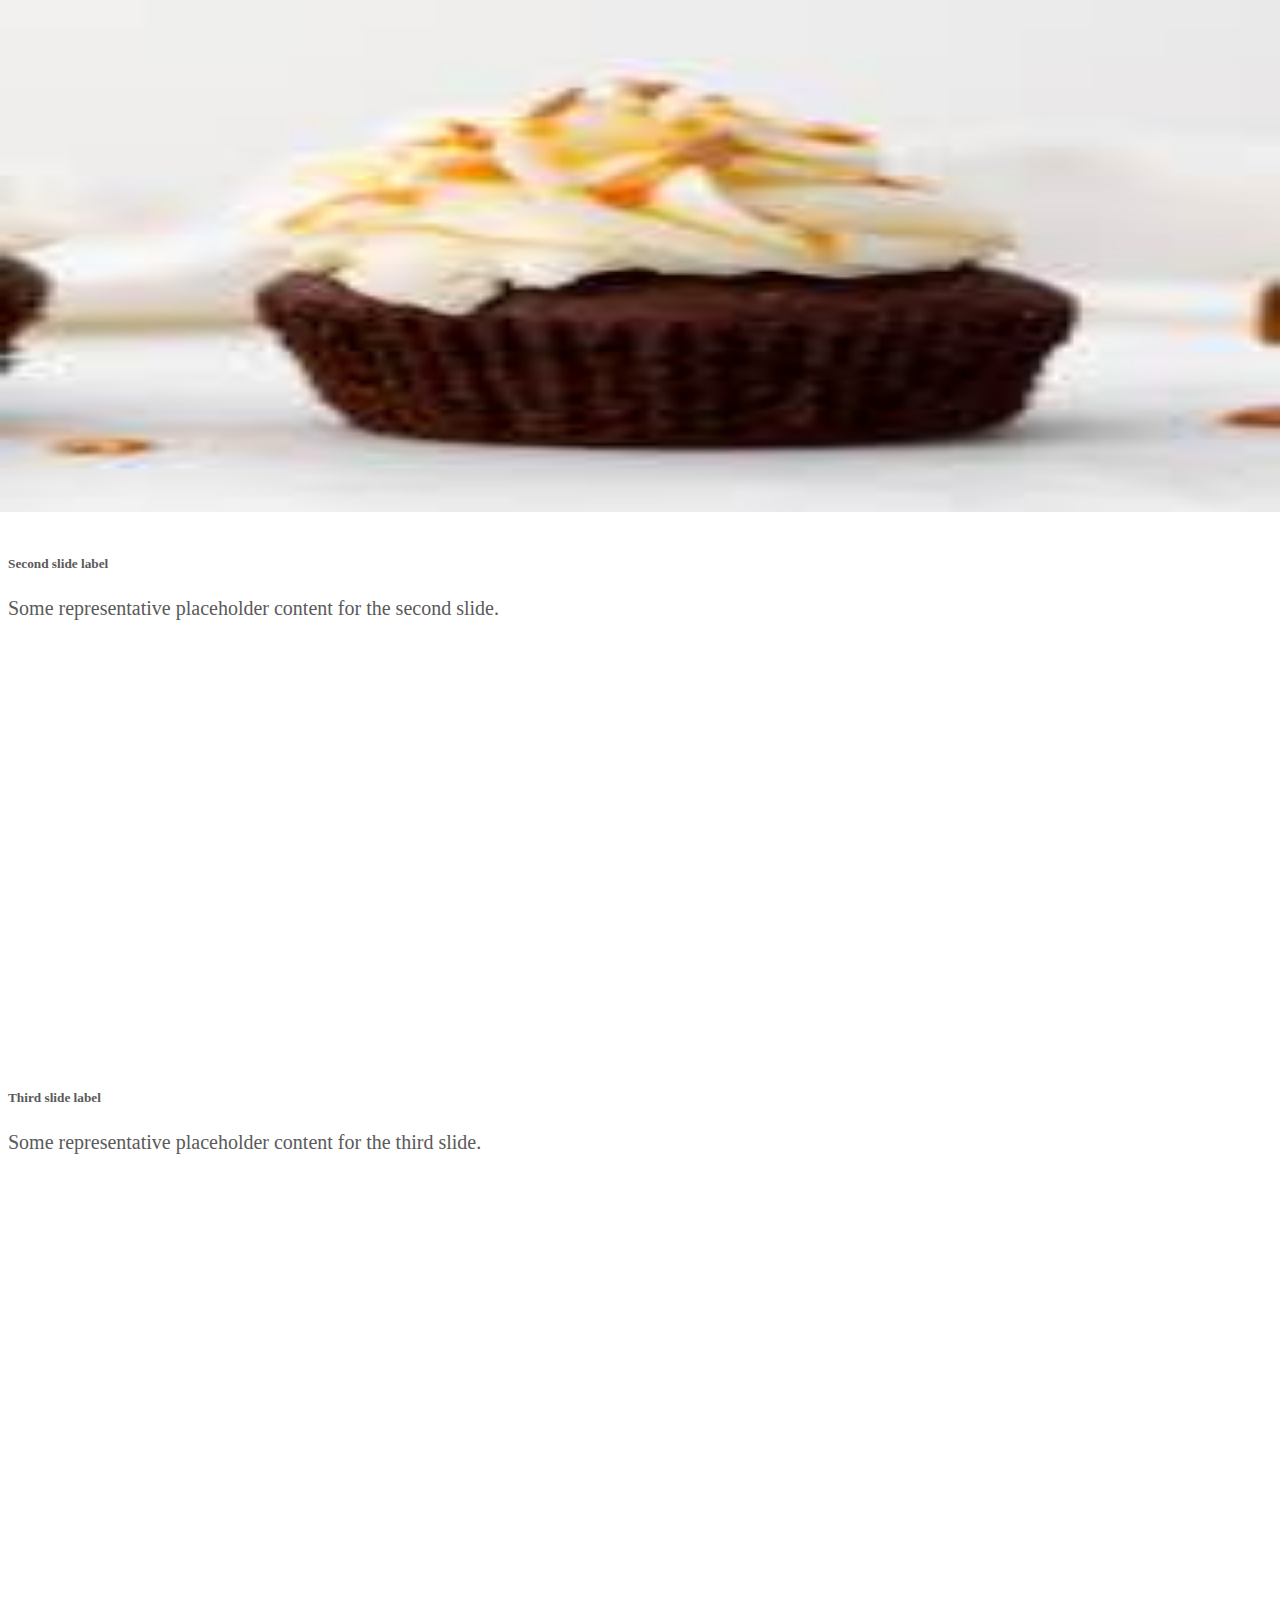
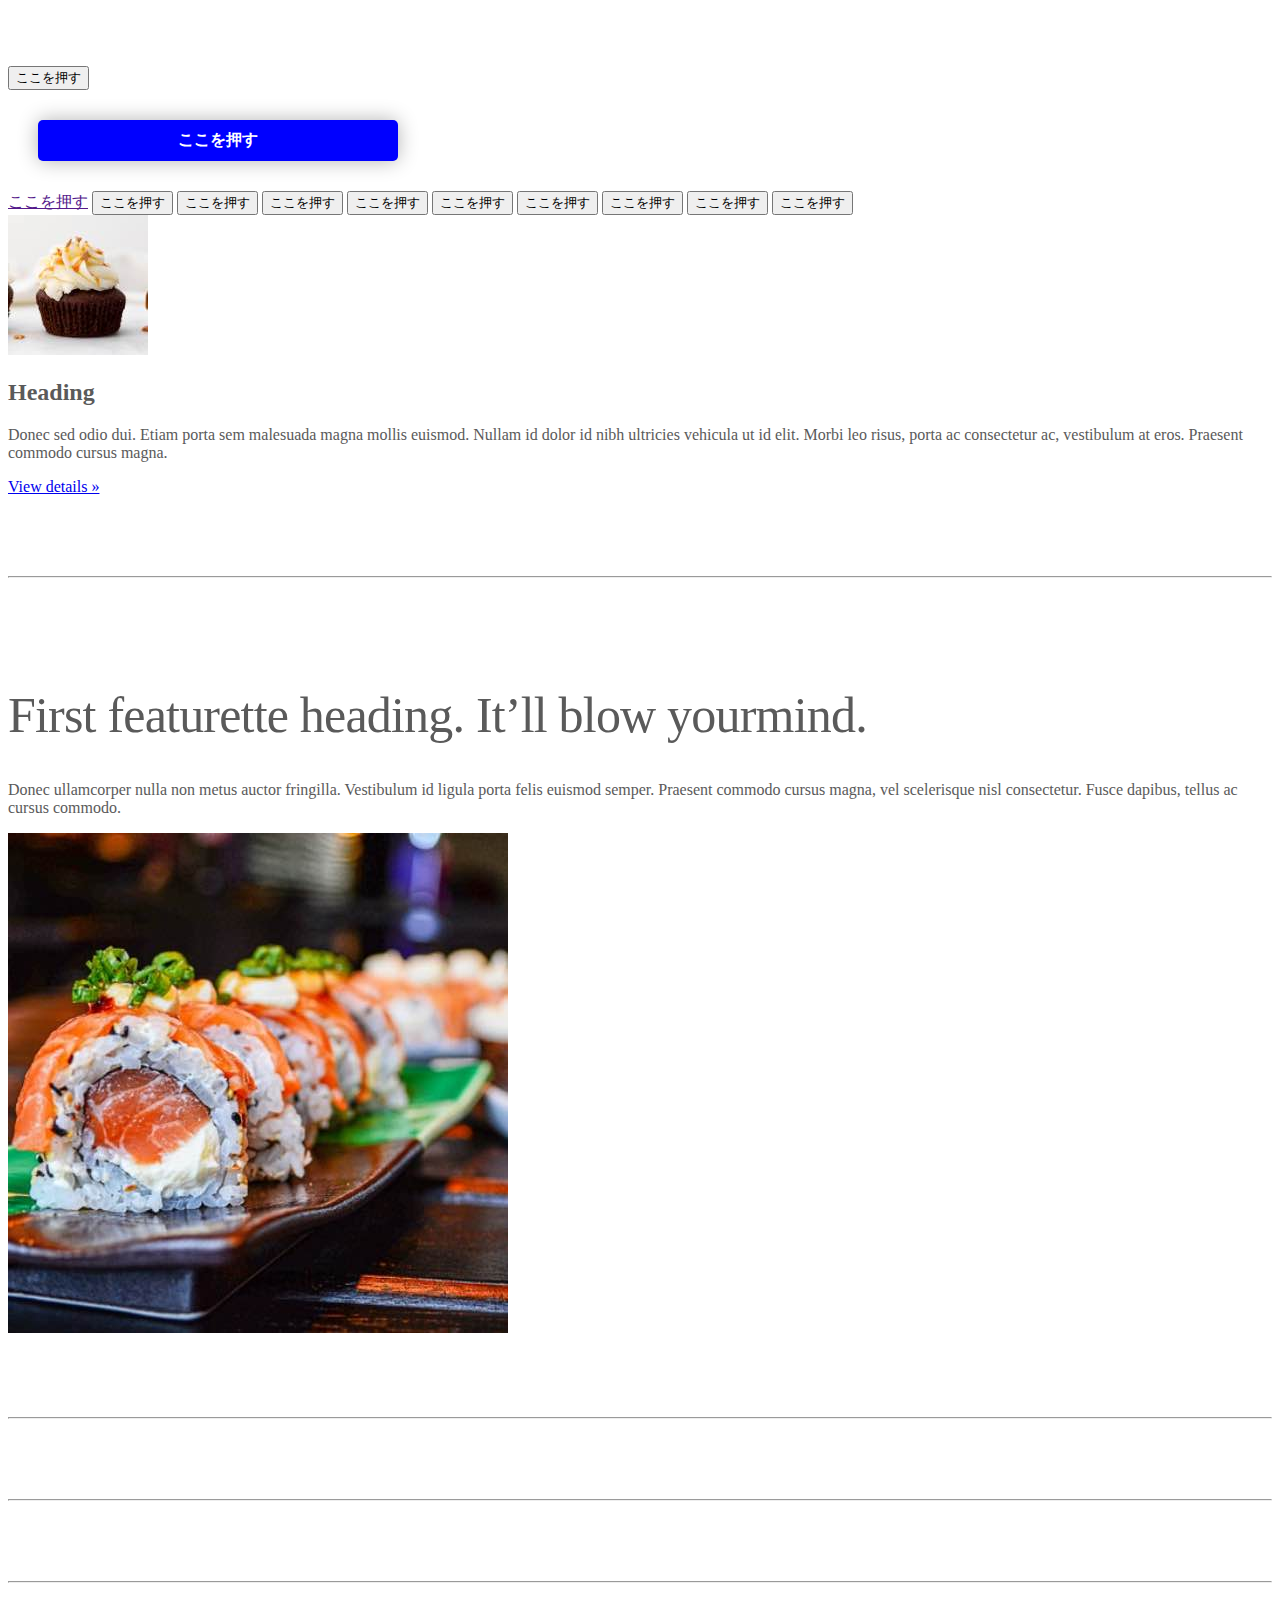
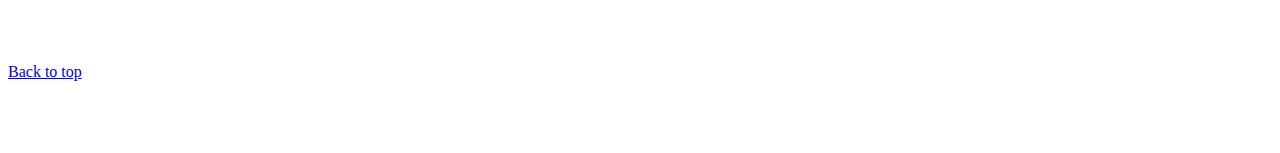
<file: kadai_004/index_for_student.html>
<!doctype html>
<html lang="en">
  <head>
    <meta charset="utf-8">
    <meta name="viewport" content="width=device-width, initial-scale=1">
    <meta name="description" content="">
    <meta name="author" content="Mark Otto, Jacob Thornton, and Bootstrap contributors">
    <meta name="generator" content="Hugo 0.79.0">
    <title>Carousel Template · Bootstrap v5.0</title>
    <link rel="canonical" href="https://getbootstrap.com/docs/5.0/examples/carousel/">
    <!-- ************************************************ bootstrap.min.cssの読み込み -->
    <link href="https://cdn.jsdelivr.net/npm/bootstrap@5.0.0-beta1/dist/css/bootstrap.min.css" rel="stylesheet" integrity="sha384-giJF6kkoqNQ00vy+HMDP7azOuL0xtbfIcaT9wjKHr8RbDVddVHyTfAAsrekwKmP1" crossorigin="anonymous">
    <!-- ************************************************ carousel.cssの読み込み -->
    <link href="carousel.css" rel="stylesheet">
    <!-- ************************************************ bootstrap.bundle.min.jsの読み込み -->
    <script src="https://cdn.jsdelivr.net/npm/bootstrap@5.0.0-beta1/dist/js/bootstrap.bundle.min.js" integrity="sha384-ygbV9kiqUc6oa4msXn9868pTtWMgiQaeYH7/t7LECLbyPA2x65Kgf80OJFdroafW" crossorigin="anonymous" defer></script>
  <body>
    <main>
      <!-- ************************************************ カールセル開始 -->
      <!-- <div id="myCarousel" class="carousel slide" data-bs-ride="carousel"> -->
      <div id="myCarousel" class="carousel slide" data-bs-ride="carousel">
        <!-- <div class="carousel-inner"> -->
        <div class="carousel-inner">
          <!-- <div class="carousel-item active"> -->
          <div class="carousel-item active">
            <img src="img/top_1.jpg" alt="サンプル画像1">
            <div class="container">
              <!-- <div class="carousel-caption"> -->
              <div class="carousel-caption">
                <h1>Example headline.</h1>
                <p>Cras justo odio, dapibus ac facilisis in, egestas eget quam. Donec id elit non mi porta gravida at eget
                  metus. Nullam id dolor id nibh ultricies vehicula ut id elit.</p>
                <!-- <p><a class="btn btn-lg btn-primary" href="#" role="button">Sign up today</a></p> -->
                <p><a class="btn btn-lg btn-primary" href="#" role="button">Sign up today</a></p>
              </div>
            </div>
          </div>
          <div class="carousel-item">
      <img src="img/sushi.jpg" class="d-block w-100" alt="サンプル画像2">
      <div class="carousel-caption d-none d-md-block">
        <h5>Second slide label</h5>
        <p>Some representative placeholder content for the second slide.</p>
      </div>
    </div>

    <!-- カルーセル3枚目 -->
    <div class="carousel-item">
      <img src="img/cake.jpg" class="d-block w-100" alt="サンプル画像3">
      <div class="carousel-caption d-none d-md-block">
        <h5>Third slide label</h5>
        <p>Some representative placeholder content for the third slide.</p>
      </div>
    </div>



        </div>
      </div>
      <!-- ************************************************ カールセル終了 -->
        <div class="container">
          <style>
            .button-test {
              padding: 10px 30px;
              width: 300px;
              background-color: blue;
              color: white;
              text-align: center;
              font-weight: bold;
              border-radius: 5px;
              margin: 30px;
              box-shadow: 0 0 20px 0 rgba(0, 0, 0, 30%);
            }
          </style>
            <!-- buttonテキスト-->
              <button class="btn btn-primary btn-lg shadow">ここを押す</button>
              <div class="button-test">ここを押す</div>

              <a href="" class="btn btn-info btn-sm shadow">ここを押す</a>
              <button type="button" class="btn btn-primary">ここを押す</button>
              <button type="button" class="btn btn-secondary btn-sm">ここを押す</button>
              <button type="button" class="btn btn-outline-success btn-lg">ここを押す</button>
              <button type="button" class="btn btn-danger shadow">ここを押す</button>
              <button type="button" class="btn btn-outline-warning shadow">ここを押す</button>
              <button type="button" class="btn btn-info btn-lg shadow">ここを押す</button>
              <button type="button" class="btn btn-light btn-sm">ここを押す</button>
              <button type="button" class="btn btn-outline-dark">ここを押す</button>

<button type="button" class="btn btn-link">ここを押す</button>




        </div>
      <!-- <div class="container marketing"> -->
      <div class="">
        <!-- <div class="row"> -->
        <div class="">
          <!-- <div class="col-lg-4"> -->
          <div class="">
            <img src="img/cake.jpg" class="rounded-circle" alt="サンプル画像2">
            <h2>Heading</h2>
            <p>Donec sed odio dui. Etiam porta sem malesuada magna mollis euismod. Nullam id dolor id nibh ultricies
              vehicula ut id elit. Morbi leo risus, porta ac consectetur ac, vestibulum at eros. Praesent commodo cursus
              magna.</p>
            <!-- <p><a class="btn btn-secondary" href="#" role="button">View details &raquo;</a></p> -->
            <p><a class="" href="#" role="button">View details &raquo;</a></p>
          </div>
        </div>
        <hr class="featurette-divider">
        <!-- <div class="row"> -->
        <div class="">
          <!-- <div class="col-md-7"> -->
          <div class="">
            <!-- <h2 class="featurette-heading">First featurette heading. <span class="text-muted">It’ll blow yourmind.</span> -->
            <h2 class="featurette-heading">First featurette heading. <span class="">It’ll blow yourmind.</span></h2>
            <!-- <p class="lead">Donec ullamcorper nulla non metus auctor fringilla. Vestibulum id ligula porta felis
              euismod
              semper. Praesent commodo cursus magna, vel scelerisque nisl consectetur. Fusce dapibus, tellus ac cursus
              commodo.</p> -->
            <p class="">
              Donec ullamcorper nulla non metus auctor fringilla. Vestibulum id ligula porta felis
              euismod
              semper. Praesent commodo cursus magna, vel scelerisque nisl consectetur. Fusce dapibus, tellus ac cursus
              commodo.
            </p>
          </div>
          <!-- <div class="col-md-5"> -->
          <div class="">
            <!-- <img src="img/sushi.jpg" class="img-fluid" alt=""> -->
            <img src="img/sushi.jpg" class="" alt="サンプル画像3">
          </div>
        </div>
        <hr class="featurette-divider">
        <!-- ここにもう一つ左右を反転させたものを作ります。 -->
        <hr class="featurette-divider">
        <!-- ここにもう一つ左右を反転させたものを作ります。 -->
        <hr class="featurette-divider">
        <footer class="container">
          <!-- <p class="float-end"><a href="#">Back to top</a></p> -->
          <p class=""><a href="#">Back to top</a></p>
        </footer>
      </div>
    </main>
  </body>

</html>
</file>
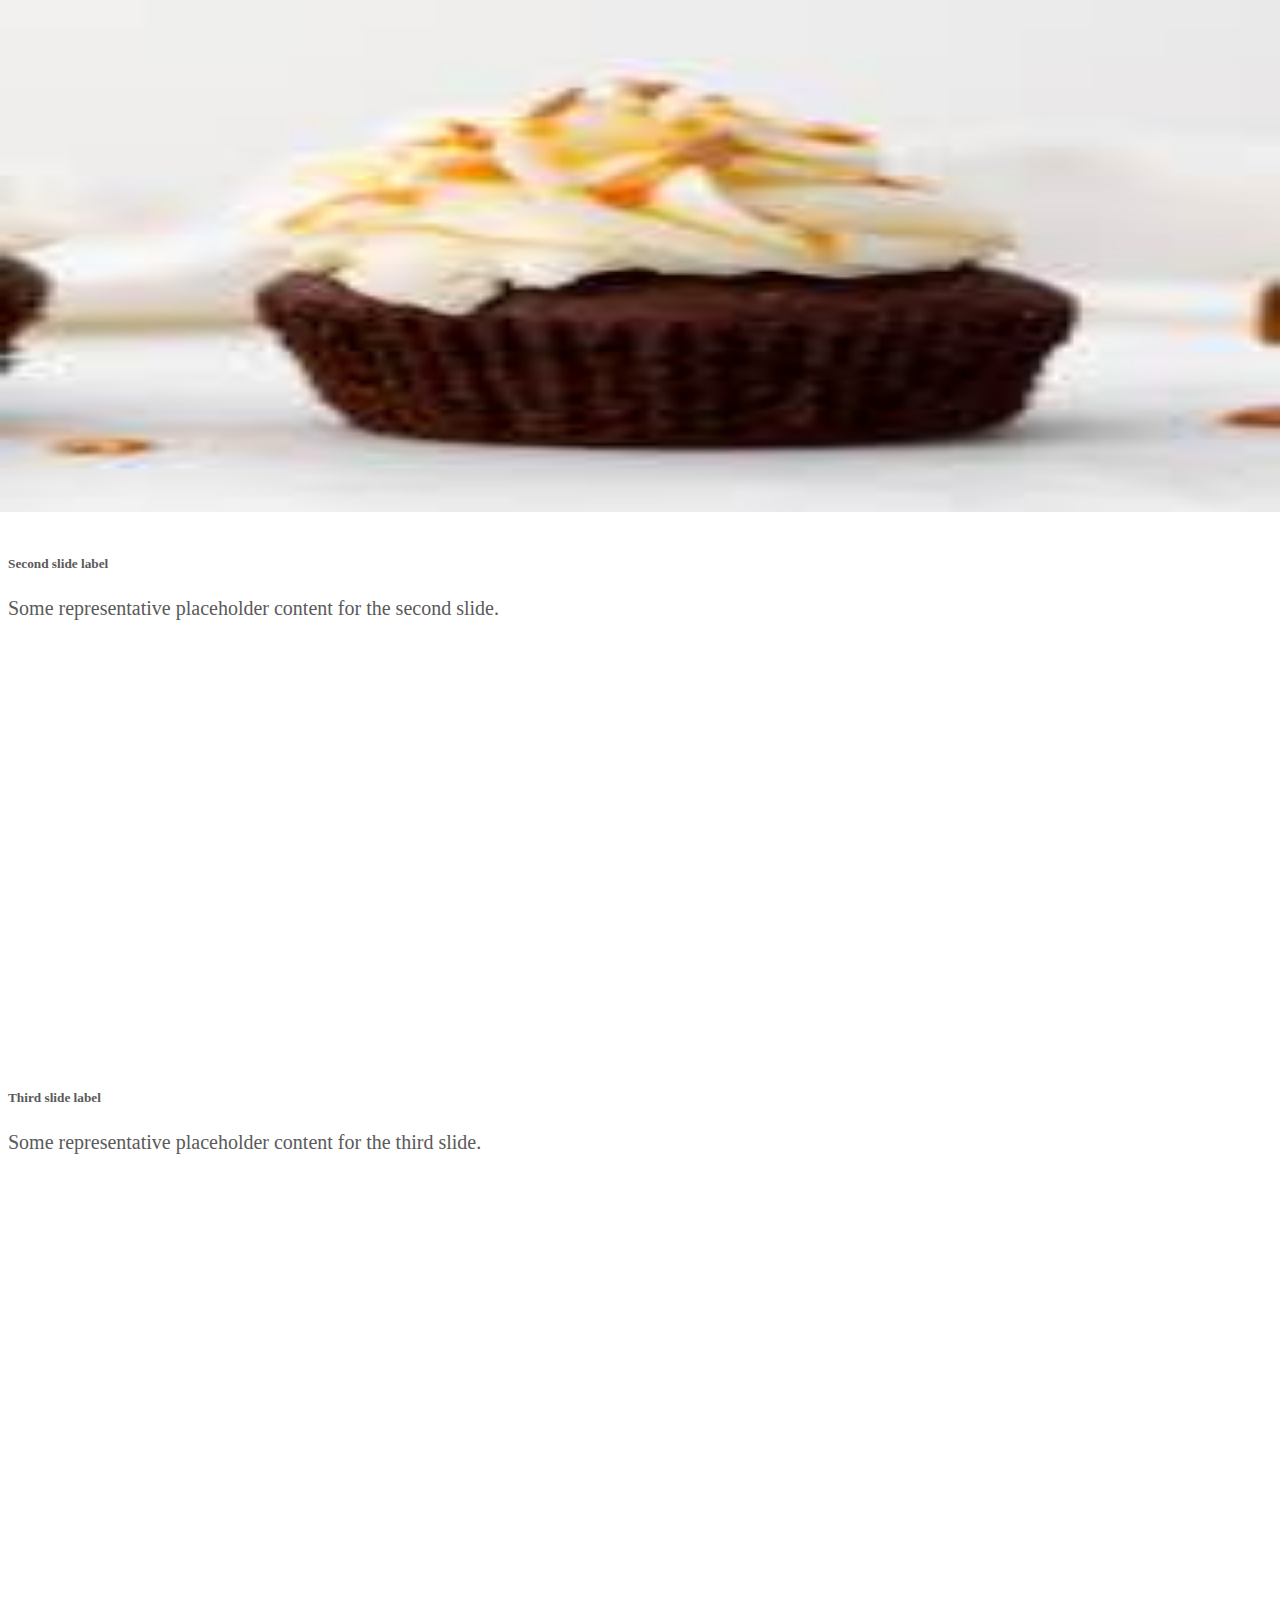
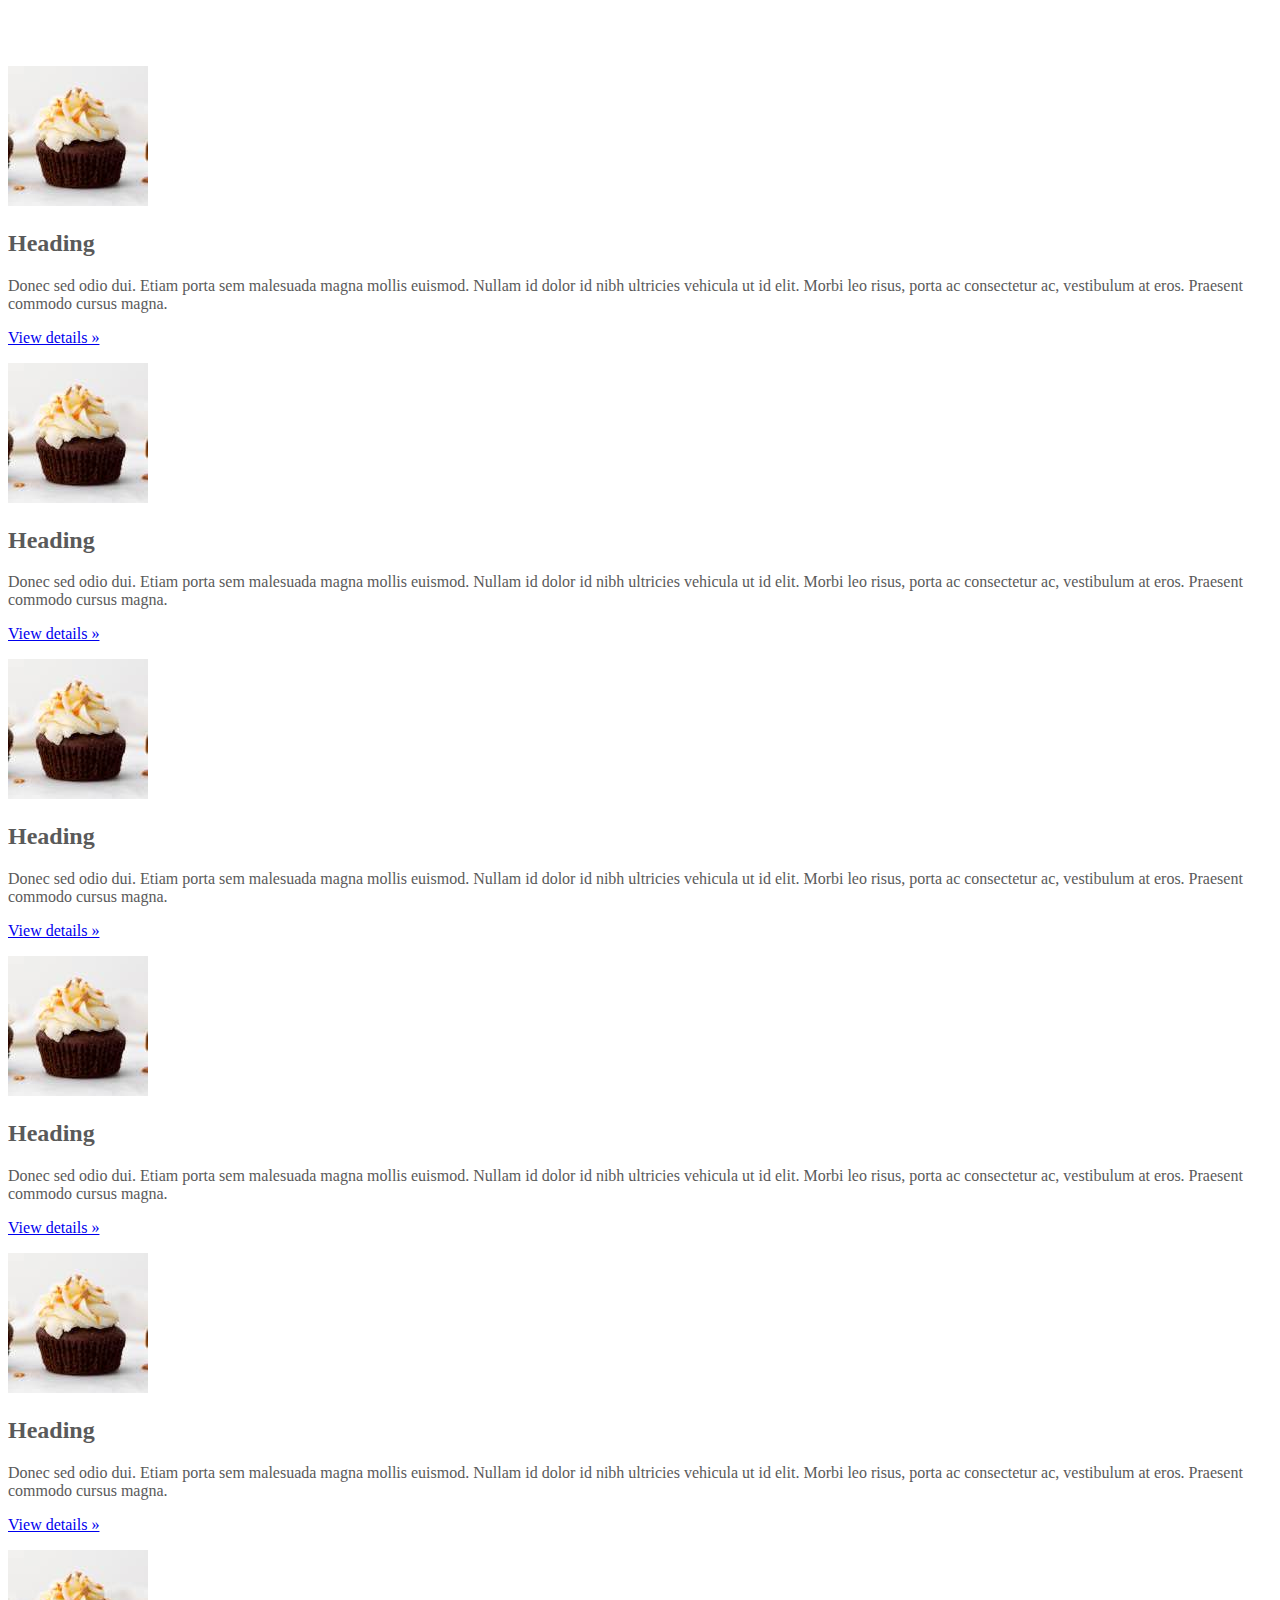
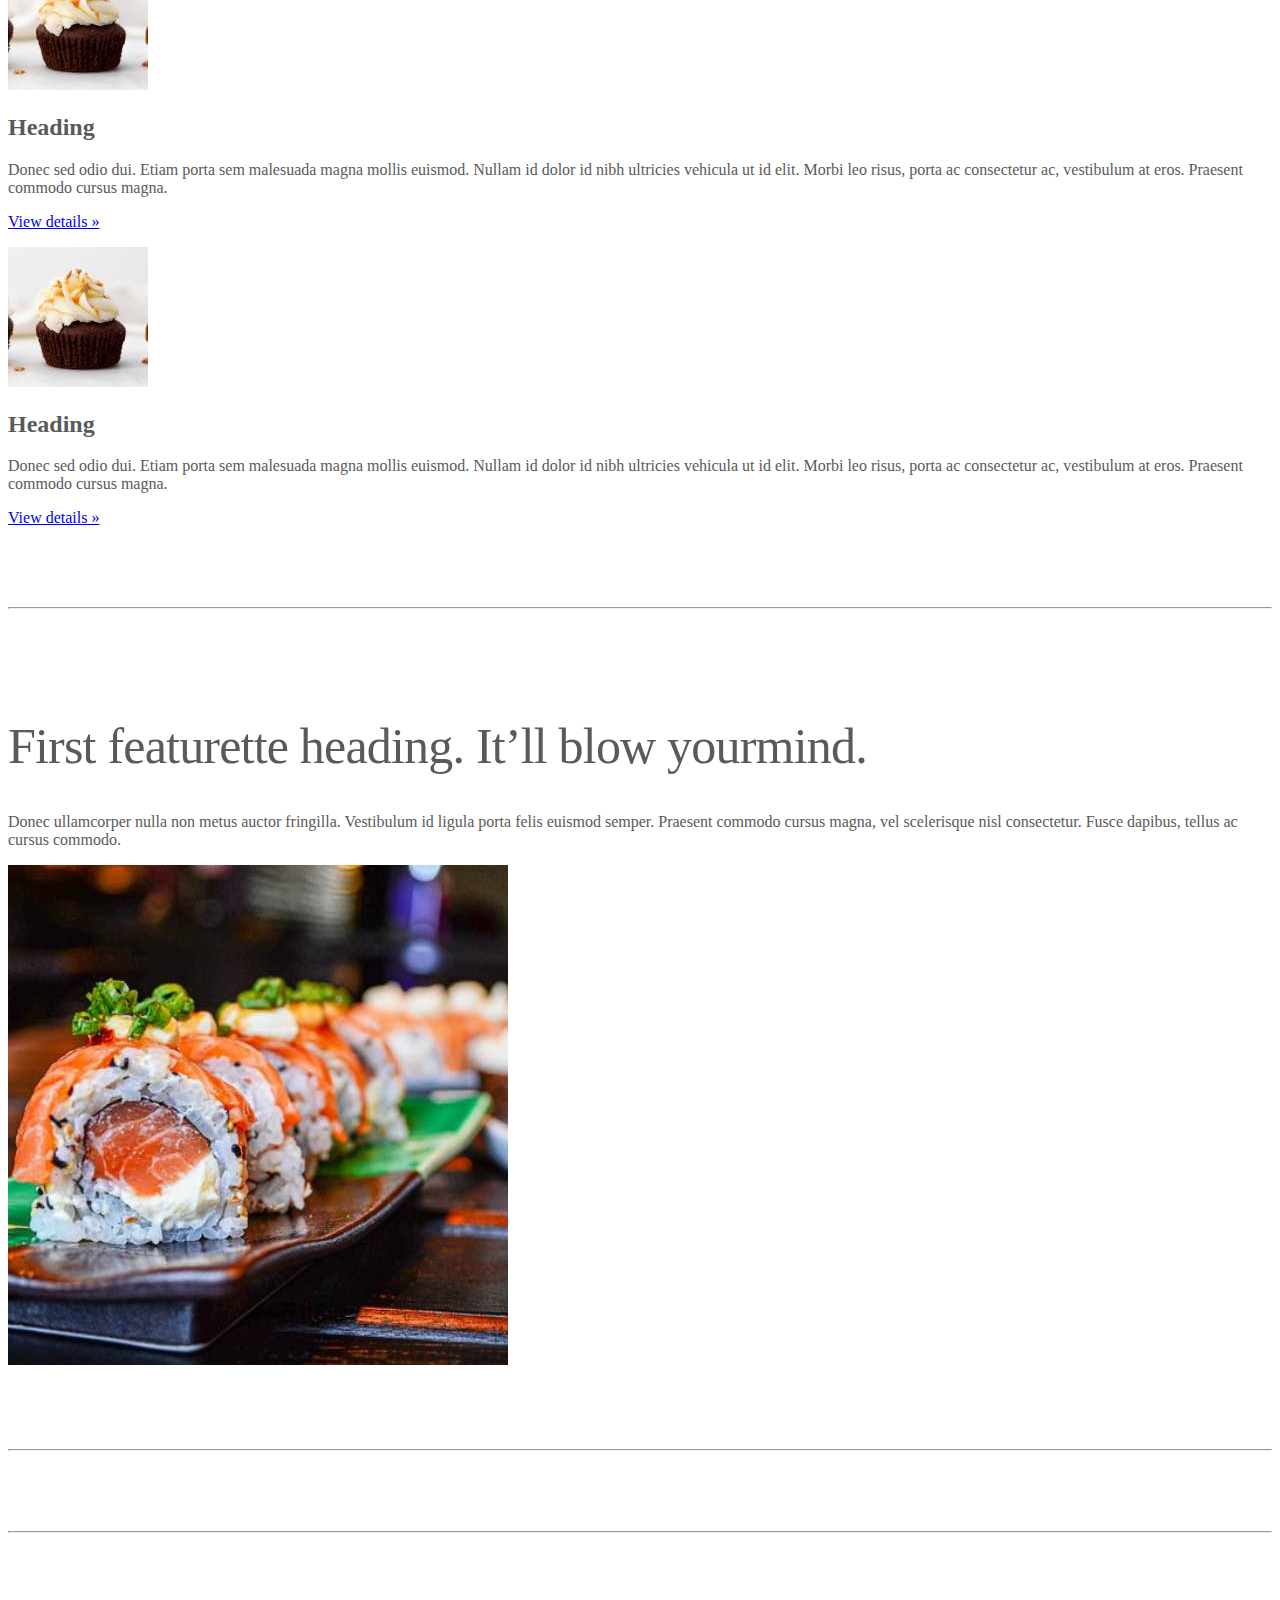
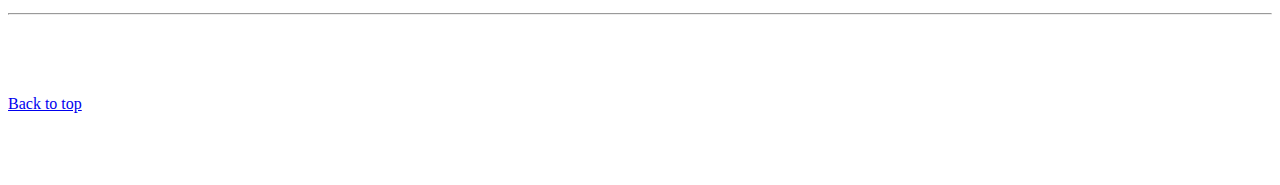
<file: kadai_005/index_for_student.html>
<!doctype html>
<html lang="en">
  <head>
    <meta charset="utf-8">
    <meta name="viewport" content="width=device-width, initial-scale=1">
    <meta name="description" content="">
    <meta name="author" content="Mark Otto, Jacob Thornton, and Bootstrap contributors">
    <meta name="generator" content="Hugo 0.79.0">
    <title>Carousel Template · Bootstrap v5.0</title>
    <link rel="canonical" href="https://getbootstrap.com/docs/5.0/examples/carousel/">
    <!-- ************************************************ bootstrap.min.cssの読み込み -->
    <link href="https://cdn.jsdelivr.net/npm/bootstrap@5.0.0-beta1/dist/css/bootstrap.min.css" rel="stylesheet" integrity="sha384-giJF6kkoqNQ00vy+HMDP7azOuL0xtbfIcaT9wjKHr8RbDVddVHyTfAAsrekwKmP1" crossorigin="anonymous">
    <!-- ************************************************ carousel.cssの読み込み -->
    <link href="carousel.css" rel="stylesheet">
    <!-- ************************************************ bootstrap.bundle.min.jsの読み込み -->
    <script src="https://cdn.jsdelivr.net/npm/bootstrap@5.0.0-beta1/dist/js/bootstrap.bundle.min.js" integrity="sha384-ygbV9kiqUc6oa4msXn9868pTtWMgiQaeYH7/t7LECLbyPA2x65Kgf80OJFdroafW" crossorigin="anonymous" defer></script>
  <body>
    <main>
      <!-- ************************************************ カールセル開始 -->
      <!-- <div id="myCarousel" class="carousel slide" data-bs-ride="carousel"> -->
      <div id="myCarousel" class="carousel slide" data-bs-ride="carousel">
        <!-- <div class="carousel-inner"> -->
        <div class="carousel-inner">
          <!-- <div class="carousel-item active"> -->
          <div class="carousel-item active">
            <img src="img/top_1.jpg" alt="サンプル画像1">
            <div class="container">
              <!-- <div class="carousel-caption"> -->
              <div class="carousel-caption">
                <h1>Example headline.</h1>
                <p>Cras justo odio, dapibus ac facilisis in, egestas eget quam. Donec id elit non mi porta gravida at eget
                  metus. Nullam id dolor id nibh ultricies vehicula ut id elit.</p>
                <!-- <p><a class="btn btn-lg btn-primary" href="#" role="button">Sign up today</a></p> -->
                <p><a class="btn btn-lg btn-primary" href="#" role="button">Sign up today</a></p>
              </div>
            </div>
          </div>
          <!-- カルーセル２枚目 -->
          <div class="carousel-item">
      <img src="img/sushi.jpg" class="d-block w-100" alt="サンプル画像2">
      <div class="carousel-caption d-none d-md-block">
        <h5>Second slide label</h5>
        <p>Some representative placeholder content for the second slide.</p>
          </div>
            </div>
          <!-- カルーセル3枚目 -->
          <div class="carousel-item">
    <img src="img/cake.jpg" class="d-block w-100" alt="サンプル画像3">
    <div class="carousel-caption d-none d-md-block">
        <h5>Third slide label</h5>
        <p>Some representative placeholder content for the third slide.</p>
      </div>
        </div>
          </div>
            </div>
      <!-- ************************************************ カールセル終了 -->
        <div class="container">
          <style>
            .button-test {
              padding: 10px 30px;
              width: 300px;
              background-color: blue;
              color: white;
              text-align: center;
              font-weight: bold;
              border-radius: 5px;
              margin: 30px;
              box-shadow: 0 0 20px 0 rgba(0, 0, 0, 30%);
            }
          </style>
            <!-- buttonテキスト-->
              <!-- <button class="btn btn-primary btn-lg shadow">ここを押す</button> -->
              <!-- <div class="button-test">ここを押す</div> -->
              <!-- <a href="" class="btn btn-info btn-sm shadow">ここを押す</a> -->
            </div>

  <div class="container">
    <div class="row">
      <div class="col-6 col-md-2 text-center">
      <!-- start col-lg-4 -->
      <img src="img/cake.jpg" class="rounded-circle" alt="サンプル画像2">
      <h2>Heading</h2>
      <p>
        Donec sed odio dui. Etiam porta sem malesuada magna mollis 
        euismod. Nullam id dolor id nibh ultricies vehicula ut id elit. 
        Morbi leo risus, porta ac consectetur ac, vestibulum at eros. 
        Praesent commodo cursus magna.
      </p>
      <p><a class="btn btn-secondary" href="#" role="button">View details &raquo;</a></p>
        </div>

      <div class="col-6 col-md-2 text-center">
      <!-- start col-lg-4 -->
      <img src="img/cake.jpg" class="rounded-circle" alt="サンプル画像2">
      <h2>Heading</h2>
      <p>
        Donec sed odio dui. Etiam porta sem malesuada magna mollis
        euismod. Nullam id dolor id nibh ultricies vehicula ut id elit.
        Morbi leo risus, porta ac consectetur ac, vestibulum at eros.
        Praesent commodo cursus magna.
      </p>
      <p><a class="btn btn-secondary" href="#" role="button">View details &raquo;</a></p>
        </div>

    <div class="col-6 col-md-2 text-center">
      <!-- start col-lg-4 -->
      <img src="img/cake.jpg" class="rounded-circle" alt="サンプル画像2">
      <h2>Heading</h2>
      <p>
        Donec sed odio dui. Etiam porta sem malesuada magna mollis
        euismod. Nullam id dolor id nibh ultricies vehicula ut id elit.
        Morbi leo risus, porta ac consectetur ac, vestibulum at eros.
        Praesent commodo cursus magna.
          </p>
      <p><a class="btn btn-secondary" href="#" role="button">View details &raquo;</a></p>
        </div>

        <div class="col-6 col-md-2 text-center">
      <!-- start col-lg-4 -->
      <img src="img/cake.jpg" class="rounded-circle" alt="サンプル画像2">
      <h2>Heading</h2>
      <p>
        Donec sed odio dui. Etiam porta sem malesuada magna mollis
        euismod. Nullam id dolor id nibh ultricies vehicula ut id elit.
        Morbi leo risus, porta ac consectetur ac, vestibulum at eros.
        Praesent commodo cursus magna.
          </p>
      <p><a class="btn btn-secondary" href="#" role="button">View details &raquo;</a></p>
        </div>

        <div class="col-6 col-md-2 text-center">
      <!-- start col-lg-4 -->
      <img src="img/cake.jpg" class="rounded-circle" alt="サンプル画像2">
      <h2>Heading</h2>
      <p>
        Donec sed odio dui. Etiam porta sem malesuada magna mollis
        euismod. Nullam id dolor id nibh ultricies vehicula ut id elit.
        Morbi leo risus, porta ac consectetur ac, vestibulum at eros.
        Praesent commodo cursus magna.
          </p>
      <p><a class="btn btn-secondary" href="#" role="button">View details &raquo;</a></p>
        </div>

        <div class="col-6 col-md-2 text-center">
      <!-- start col-lg-4 -->
      <img src="img/cake.jpg" class="rounded-circle" alt="サンプル画像2">
      <h2>Heading</h2>
      <p>
        Donec sed odio dui. Etiam porta sem malesuada magna mollis
        euismod. Nullam id dolor id nibh ultricies vehicula ut id elit.
        Morbi leo risus, porta ac consectetur ac, vestibulum at eros.
        Praesent commodo cursus magna.
          </p>
      <p><a class="btn btn-secondary" href="#" role="button">View details &raquo;</a></p>
        </div>
      </div>
    </div>

      <!-- <div class="container marketing"> -->
      <div class="">
        <!-- <div class="row"> -->
        <div class="">
          <!-- <div class="col-lg-4"> -->
          <div class="">
            <img src="img/cake.jpg" class="rounded-circle" alt="サンプル画像2">
            <h2>Heading</h2>
            <p>Donec sed odio dui. Etiam porta sem malesuada magna mollis euismod. Nullam id dolor id nibh ultricies
              vehicula ut id elit. Morbi leo risus, porta ac consectetur ac, vestibulum at eros. Praesent commodo cursus
              magna.</p>
            <!-- <p><a class="btn btn-secondary" href="#" role="button">View details &raquo;</a></p> -->
            <p><a class="" href="#" role="button">View details &raquo;</a></p>
          </div>
        </div>
        <hr class="featurette-divider">
        <!-- <div class="row"> -->
        <div class="">
          <!-- <div class="col-md-7"> -->
          <div class="">
            <!-- <h2 class="featurette-heading">First featurette heading. <span class="text-muted">It’ll blow yourmind.</span> -->
            <h2 class="featurette-heading">First featurette heading. <span class="">It’ll blow yourmind.</span></h2>
            <!-- <p class="lead">Donec ullamcorper nulla non metus auctor fringilla. Vestibulum id ligula porta felis
              euismod
              semper. Praesent commodo cursus magna, vel scelerisque nisl consectetur. Fusce dapibus, tellus ac cursus
              commodo.</p> -->
            <p class="">
              Donec ullamcorper nulla non metus auctor fringilla. Vestibulum id ligula porta felis
              euismod
              semper. Praesent commodo cursus magna, vel scelerisque nisl consectetur. Fusce dapibus, tellus ac cursus
              commodo.
            </p>
          </div>
          <!-- <div class="col-md-5"> -->
          <div class="">
            <!-- <img src="img/sushi.jpg" class="img-fluid" alt=""> -->
            <img src="img/sushi.jpg" class="" alt="サンプル画像3">
          </div>
        </div>
        <hr class="featurette-divider">
        <!-- ここにもう一つ左右を反転させたものを作ります。 -->
        <hr class="featurette-divider">
        <!-- ここにもう一つ左右を反転させたものを作ります。 -->
        <hr class="featurette-divider">
        <footer class="container">
          <!-- <p class="float-end"><a href="#">Back to top</a></p> -->
          <p class=""><a href="#">Back to top</a></p>
        </footer>
      </div>
    </main>
  </body>

</html>
</file>
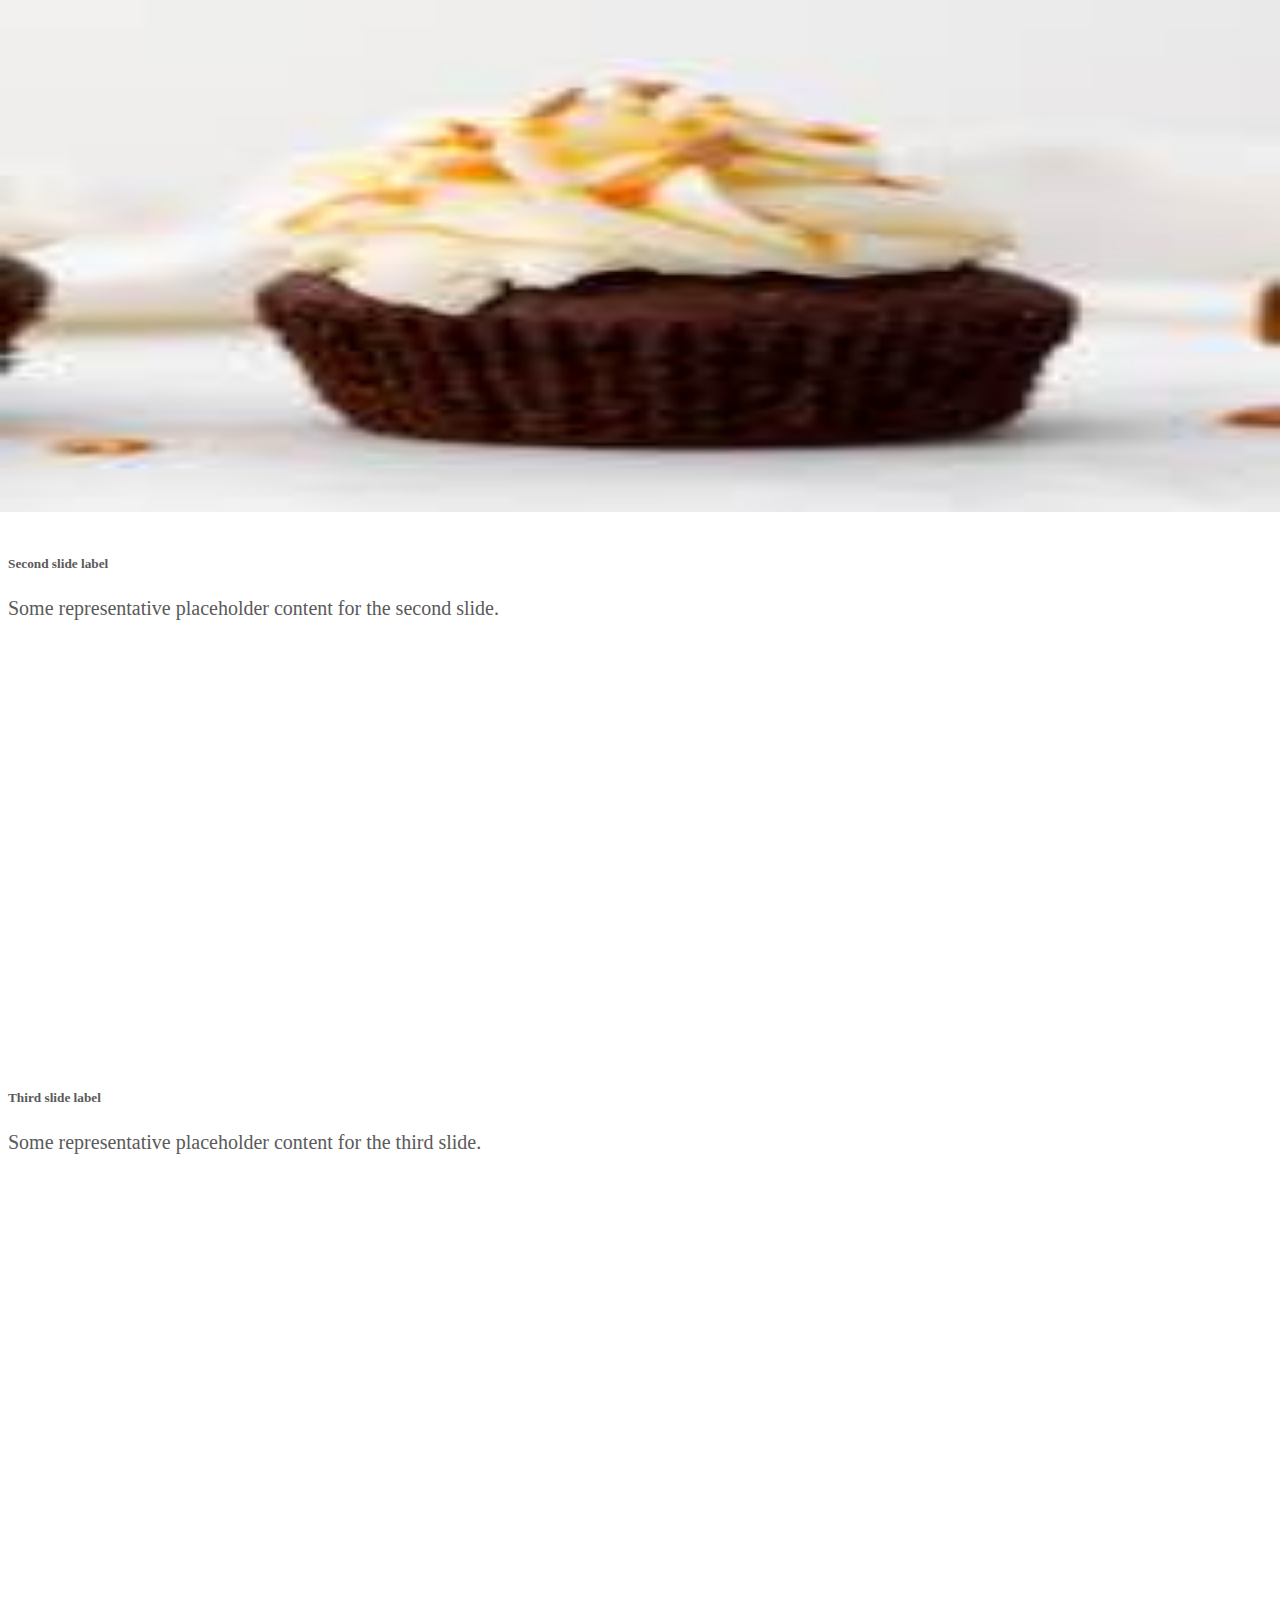
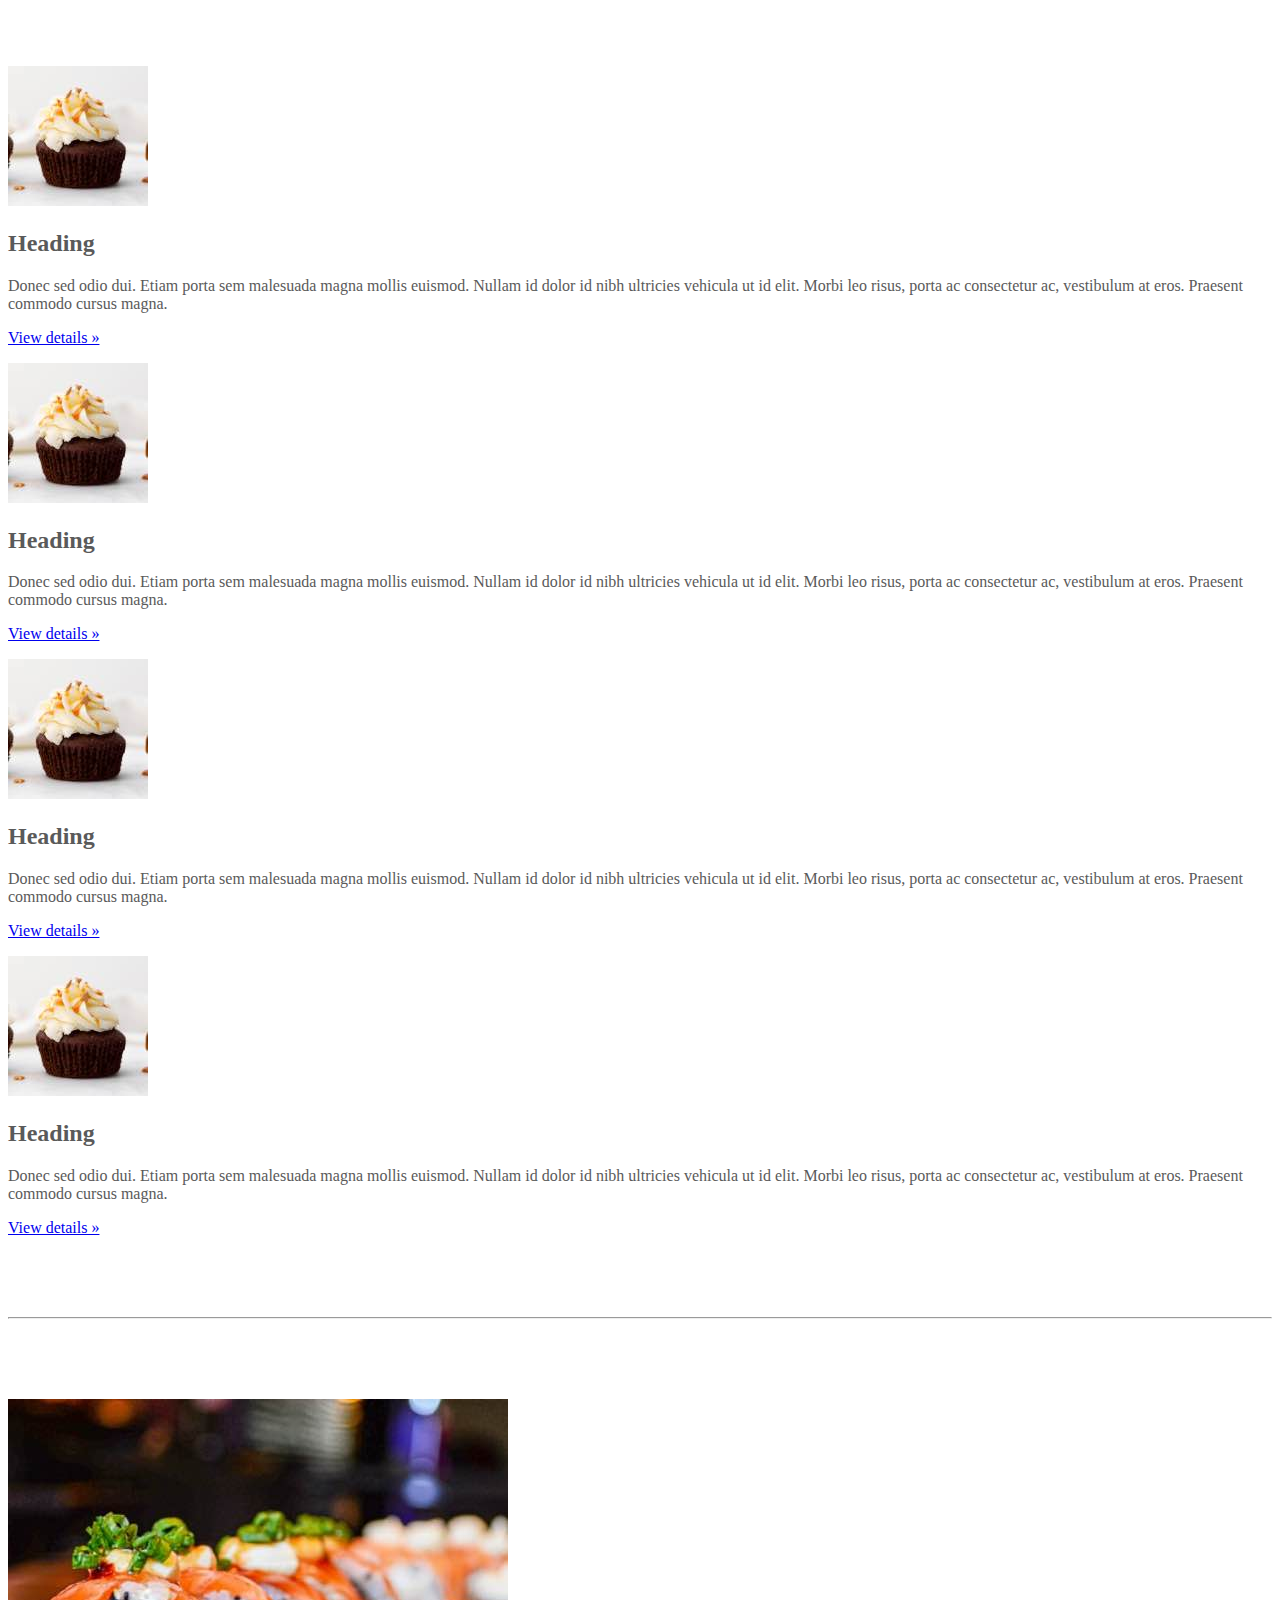
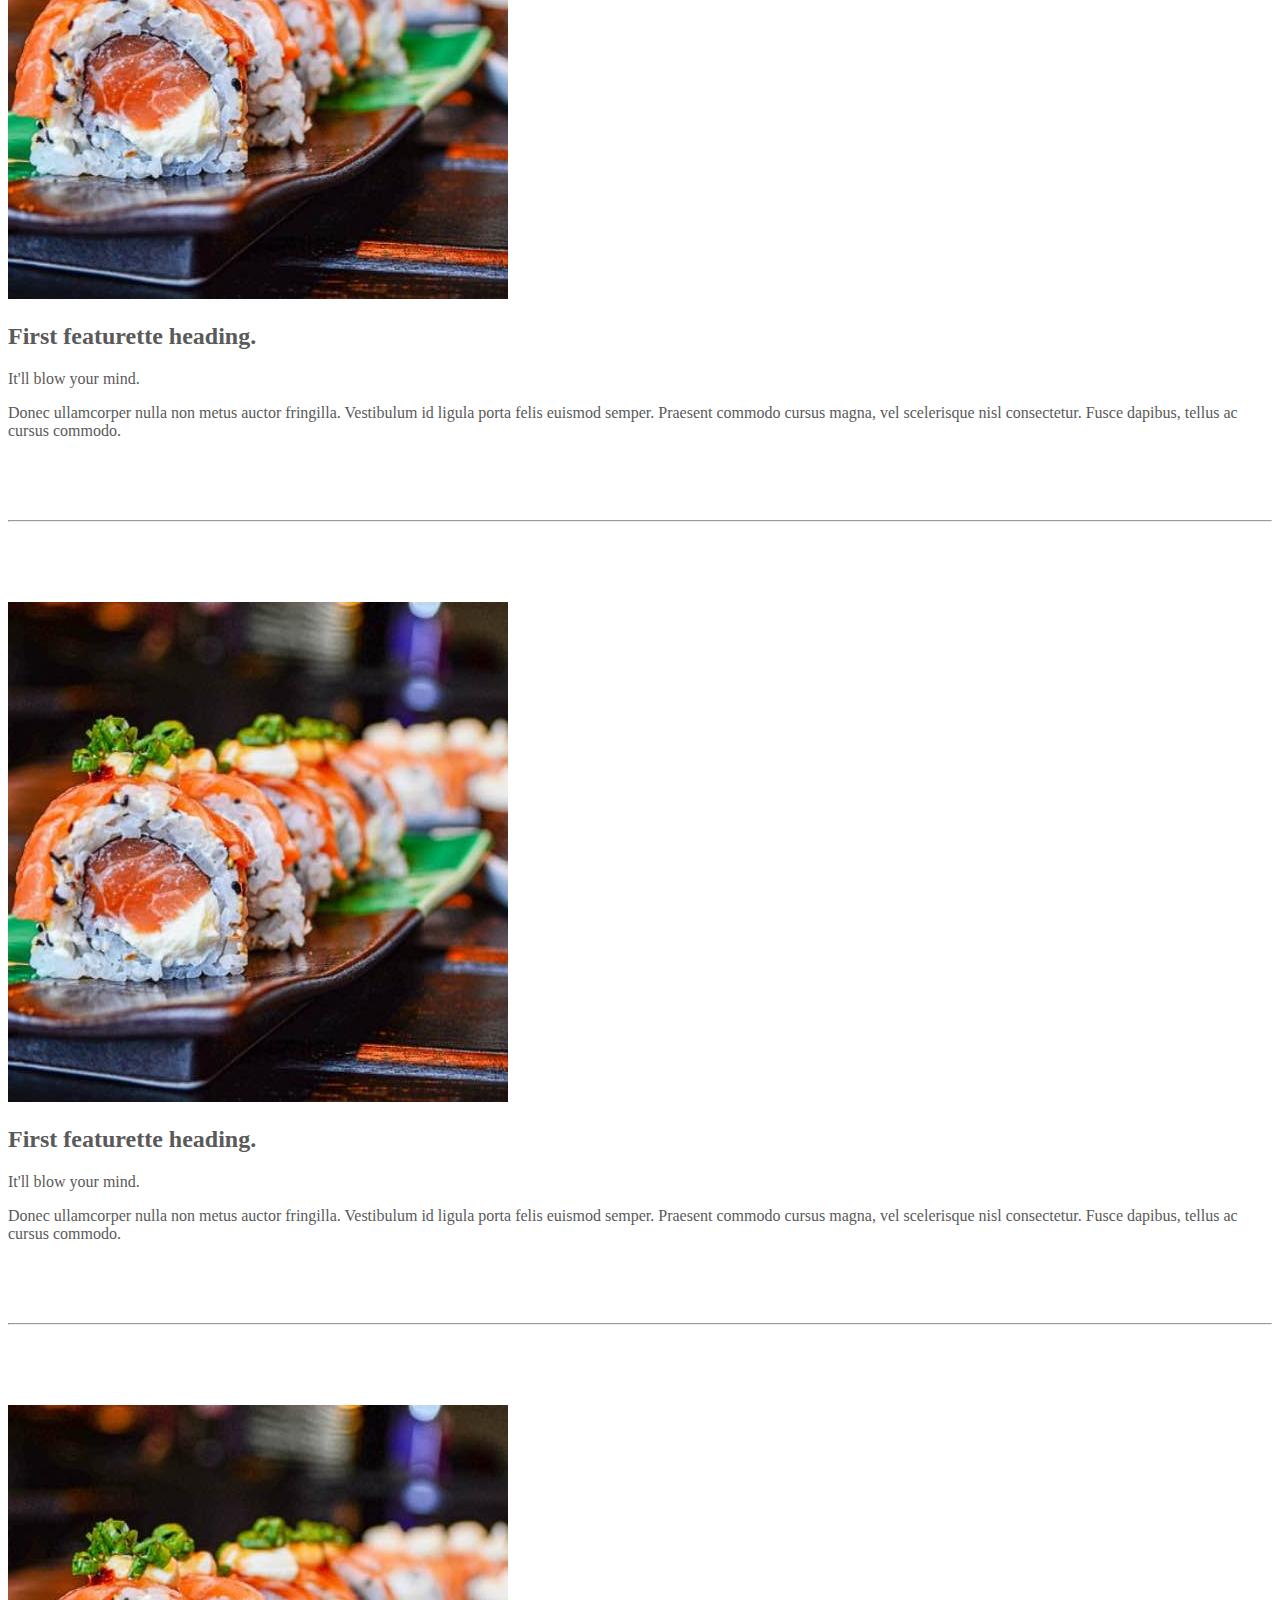
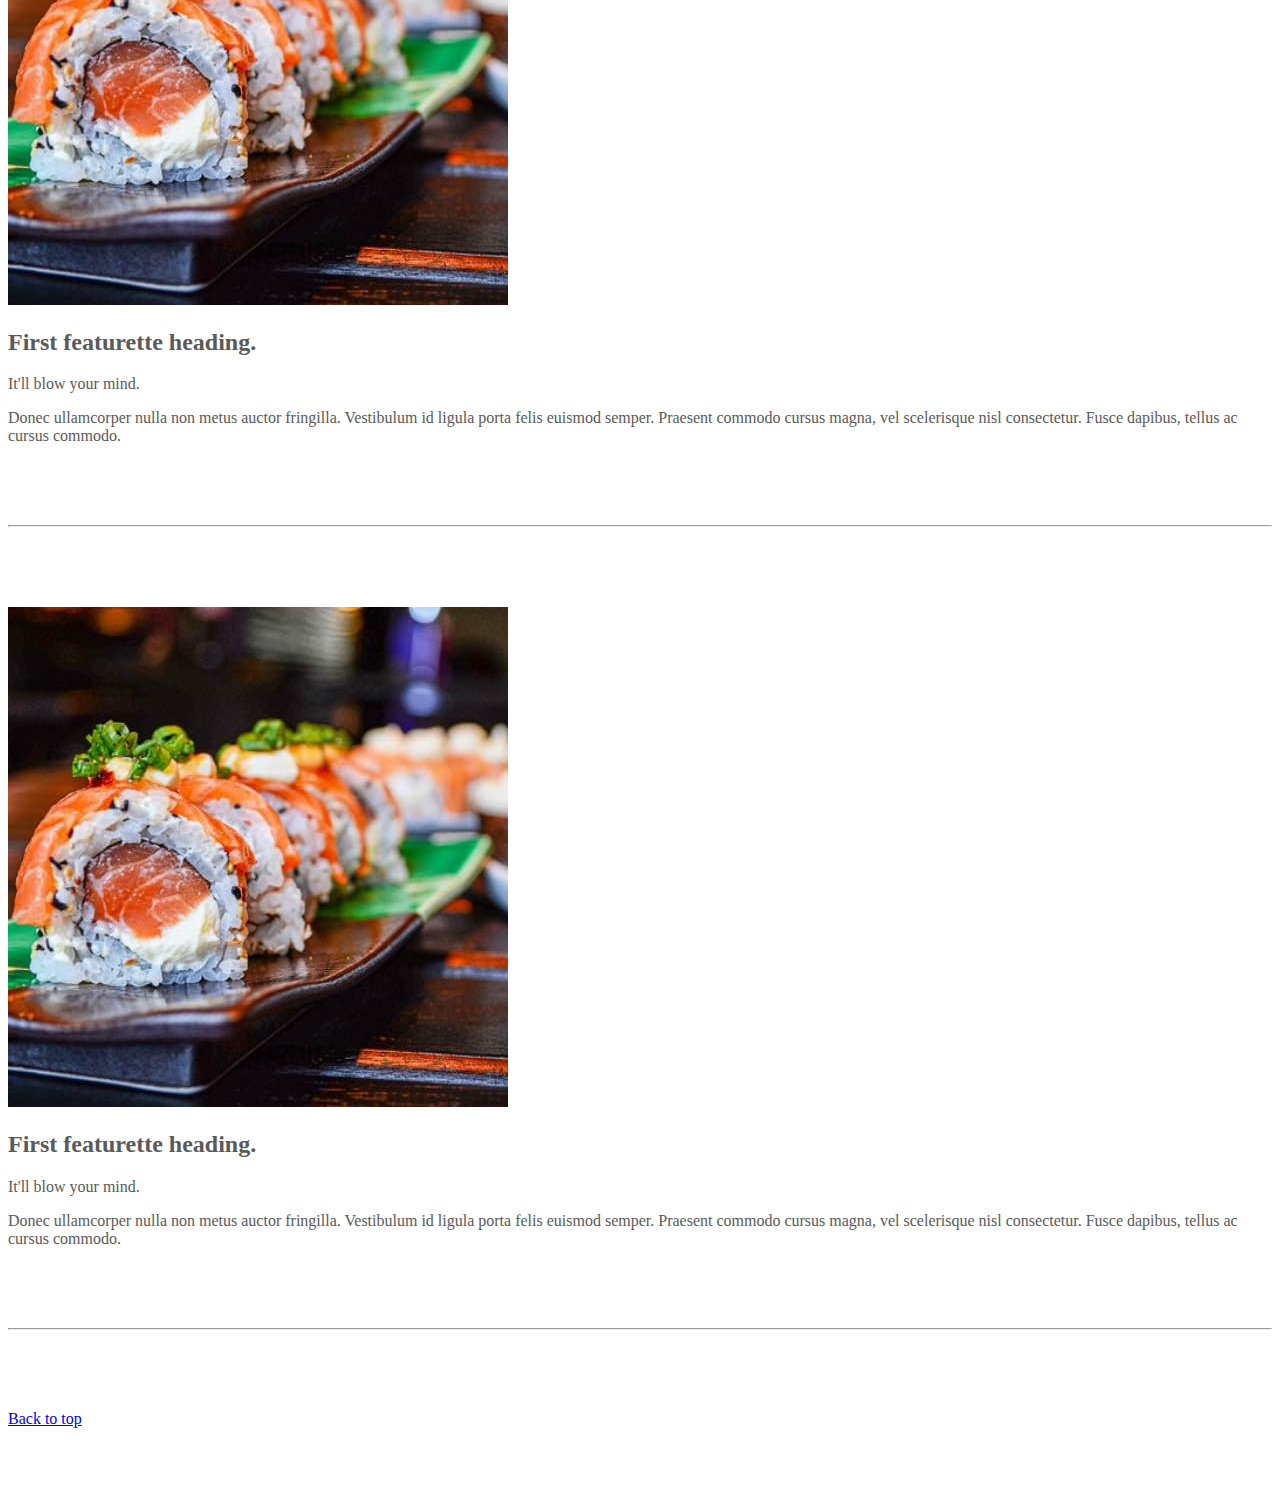
<file: kadai_006/index_for_student.html>
<!doctype html>
<html lang="en">
  <head>
    <meta charset="utf-8">
    <meta name="viewport" content="width=device-width, initial-scale=1">
    <meta name="description" content="">
    <meta name="author" content="Mark Otto, Jacob Thornton, and Bootstrap contributors">
    <meta name="generator" content="Hugo 0.79.0">
    <title>Carousel Template · Bootstrap v5.0</title>
    <link rel="canonical" href="https://getbootstrap.com/docs/5.0/examples/carousel/">
    <!-- ************************************************ bootstrap.min.cssの読み込み -->
    <link href="https://cdn.jsdelivr.net/npm/bootstrap@5.0.0-beta1/dist/css/bootstrap.min.css" rel="stylesheet" integrity="sha384-giJF6kkoqNQ00vy+HMDP7azOuL0xtbfIcaT9wjKHr8RbDVddVHyTfAAsrekwKmP1" crossorigin="anonymous">
    <!-- ************************************************ carousel.cssの読み込み -->
    <link href="carousel.css" rel="stylesheet">
    <!-- ************************************************ bootstrap.bundle.min.jsの読み込み -->
    <script src="https://cdn.jsdelivr.net/npm/bootstrap@5.0.0-beta1/dist/js/bootstrap.bundle.min.js" integrity="sha384-ygbV9kiqUc6oa4msXn9868pTtWMgiQaeYH7/t7LECLbyPA2x65Kgf80OJFdroafW" crossorigin="anonymous" defer></script>
  <body>
    <main>
      <!-- ************************************************ カールセル開始 -->
      <!-- <div id="myCarousel" class="carousel slide" data-bs-ride="carousel"> -->
      <div id="myCarousel" class="carousel slide" data-bs-ride="carousel">
        <!-- <div class="carousel-inner"> -->
        <div class="carousel-inner">
          <!-- <div class="carousel-item active"> -->
          <div class="carousel-item active">
            <img src="img/top_1.jpg" alt="サンプル画像1">
            <div class="container">
              <!-- <div class="carousel-caption"> -->
              <div class="carousel-caption">
                <h1>Example headline.</h1>
                <p>Cras justo odio, dapibus ac facilisis in, egestas eget quam. Donec id elit non mi porta gravida at eget
                  metus. Nullam id dolor id nibh ultricies vehicula ut id elit.</p>
                <!-- <p><a class="btn btn-lg btn-primary" href="#" role="button">Sign up today</a></p> -->
                <p><a class="btn btn-lg btn-primary" href="#" role="button">Sign up today</a></p>
              </div>
            </div>
          </div>
          <div class="carousel-item">
      <img src="img/sushi.jpg" class="d-block w-100" alt="サンプル画像2">
      <div class="carousel-caption d-none d-md-block">
        <h5>Second slide label</h5>
        <p>Some representative placeholder content for the second slide.</p>
      </div>
    </div>

    <!-- カルーセル3枚目 -->
    <div class="carousel-item">
      <img src="img/cake.jpg" class="d-block w-100" alt="サンプル画像3">
      <div class="carousel-caption d-none d-md-block">
        <h5>Third slide label</h5>
        <p>Some representative placeholder content for the third slide.</p>
      </div>
        </div>
          </div>
            </div>
      <!-- ************************************************ カールセル終了 -->
        <div class="container">
          <style>
            .button-test {
              padding: 10px 30px;
              width: 300px;
              background-color: blue;
              color: white;
              text-align: center;
              font-weight: bold;
              border-radius: 5px;
              margin: 30px;
              box-shadow: 0 0 20px 0 rgba(0, 0, 0, 30%);
            }
          </style>
            <!-- buttonテキスト-->
              <!-- <button class="btn btn-primary btn-lg shadow">ここを押す</button> -->
              <!-- <div class="button-test">ここを押す</div> -->
              <!-- <a href="" class="btn btn-info btn-sm shadow">ここを押す</a> -->
            </div>

  <div class="container">
    <div class="row">
      <div class="col-md-4 text-center">
      <!-- start col-lg-4 -->
      <img src="img/cake.jpg" class="rounded-circle" alt="サンプル画像2">
      <h2>Heading</h2>
      <p>
        Donec sed odio dui. Etiam porta sem malesuada magna mollis 
        euismod. Nullam id dolor id nibh ultricies vehicula ut id elit. 
        Morbi leo risus, porta ac consectetur ac, vestibulum at eros. 
        Praesent commodo cursus magna.
      </p>
      <p><a class="btn btn-secondary" href="#" role="button">View details &raquo;</a></p>
        </div>
      <div class="col-md-4 text-center">
      <!-- start col-lg-4 -->
      <img src="img/cake.jpg" class="rounded-circle" alt="サンプル画像2">
      <h2>Heading</h2>
      <p>
        Donec sed odio dui. Etiam porta sem malesuada magna mollis
        euismod. Nullam id dolor id nibh ultricies vehicula ut id elit.
        Morbi leo risus, porta ac consectetur ac, vestibulum at eros.
        Praesent commodo cursus magna.
      </p>
      <p><a class="btn btn-secondary" href="#" role="button">View details &raquo;</a></p>
        </div>
    <div class="col-md-4 text-center">
      <!-- start col-lg-4 -->
      <img src="img/cake.jpg" class="rounded-circle" alt="サンプル画像2">
      <h2>Heading</h2>
      <p>
        Donec sed odio dui. Etiam porta sem malesuada magna mollis
        euismod. Nullam id dolor id nibh ultricies vehicula ut id elit.
        Morbi leo risus, porta ac consectetur ac, vestibulum at eros.
        Praesent commodo cursus magna.
          </p>
      <p><a class="btn btn-secondary" href="#" role="button">View details &raquo;</a></p>
        </div>
      </div>
    </div>

      <!-- <div class="container marketing"> -->
      <div class="">
        <!-- <div class="row"> -->
        <div class="">
          <!-- <div class="col-lg-4"> -->
          <div class="">
            <img src="img/cake.jpg" class="rounded-circle" alt="サンプル画像2">
            <h2>Heading</h2>
            <p>Donec sed odio dui. Etiam porta sem malesuada magna mollis euismod. Nullam id dolor id nibh ultricies
              vehicula ut id elit. Morbi leo risus, porta ac consectetur ac, vestibulum at eros. Praesent commodo cursus
              magna.</p>
            <!-- <p><a class="btn btn-secondary" href="#" role="button">View details &raquo;</a></p> -->
            <p><a class="" href="#" role="button">View details &raquo;</a></p>
          </div>
        </div>


        <!-- ここからカードに変更 -->
        <hr class="featurette-divider">
    <div class="row row-cols-1 row-cols-md-3 g-4">
      <div class="col">
        <div class="card">
        <img src="img/sushi.jpg" class="img-fluid" alt="サンプル画像3">          
          <div class="card-body">
        <h2 class="fs-1">First featurette heading.</h2>
        <p class="fs-2">It'll blow your mind.</p>
        <p class="lead">
      Donec ullamcorper nulla non metus auctor fringilla. Vestibulum id ligula porta felis
      euismod semper. Praesent commodo cursus magna, vel scelerisque nisl consectetur.
      Fusce dapibus, tellus ac cursus commodo.
        </p>
          </div>
        </div>
      </div>
    </div>
        <!-- 2個目のカード -->
        <hr class="featurette-divider">
    <div class="row row-cols-1 row-cols-md-3 g-4">
      <div class="col">
        <div class="card">
        <img src="img/sushi.jpg" class="img-fluid" alt="サンプル画像3">          
          <div class="card-body">
        <h2 class="fs-1">First featurette heading.</h2>
        <p class="fs-2">It'll blow your mind.</p>
        <p class="lead">
      Donec ullamcorper nulla non metus auctor fringilla. Vestibulum id ligula porta felis
      euismod semper. Praesent commodo cursus magna, vel scelerisque nisl consectetur.
      Fusce dapibus, tellus ac cursus commodo.
        </p>
          </div>
        </div>
      </div>
    </div>
        <!-- 3枚目のカード -->
        <hr class="featurette-divider">
    <div class="row row-cols-1 row-cols-md-3 g-4">
      <div class="col">
        <div class="card">
        <img src="img/sushi.jpg" class="img-fluid" alt="サンプル画像3">          
          <div class="card-body">
        <h2 class="fs-1">First featurette heading.</h2>
        <p class="fs-2">It'll blow your mind.</p>
        <p class="lead">
      Donec ullamcorper nulla non metus auctor fringilla. Vestibulum id ligula porta felis
      euismod semper. Praesent commodo cursus magna, vel scelerisque nisl consectetur.
      Fusce dapibus, tellus ac cursus commodo.
        </p>
          </div>
        </div>
      </div>
    </div>
        <!-- 4枚目のカード -->
        <hr class="featurette-divider">
    <div class="row row-cols-1 row-cols-md-3 g-4">
      <div class="col">
        <div class="card">
        <img src="img/sushi.jpg" class="img-fluid" alt="サンプル画像3">          
          <div class="card-body">
        <h2 class="fs-1">First featurette heading.</h2>
        <p class="fs-2">It'll blow your mind.</p>
        <p class="lead">
      Donec ullamcorper nulla non metus auctor fringilla. Vestibulum id ligula porta felis
      euismod semper. Praesent commodo cursus magna, vel scelerisque nisl consectetur.
      Fusce dapibus, tellus ac cursus commodo.
        </p>
          </div>
        </div>
      </div>
    </div>
          <!-- ここまで課題 -->
        <hr class="featurette-divider">
        <footer class="container">
          <!-- <p class="float-end"><a href="#">Back to top</a></p> -->
          <p class=""><a href="#">Back to top</a></p>
        </footer>
          </div>
          </div>
    </main>
  </body>

</html>
</file>
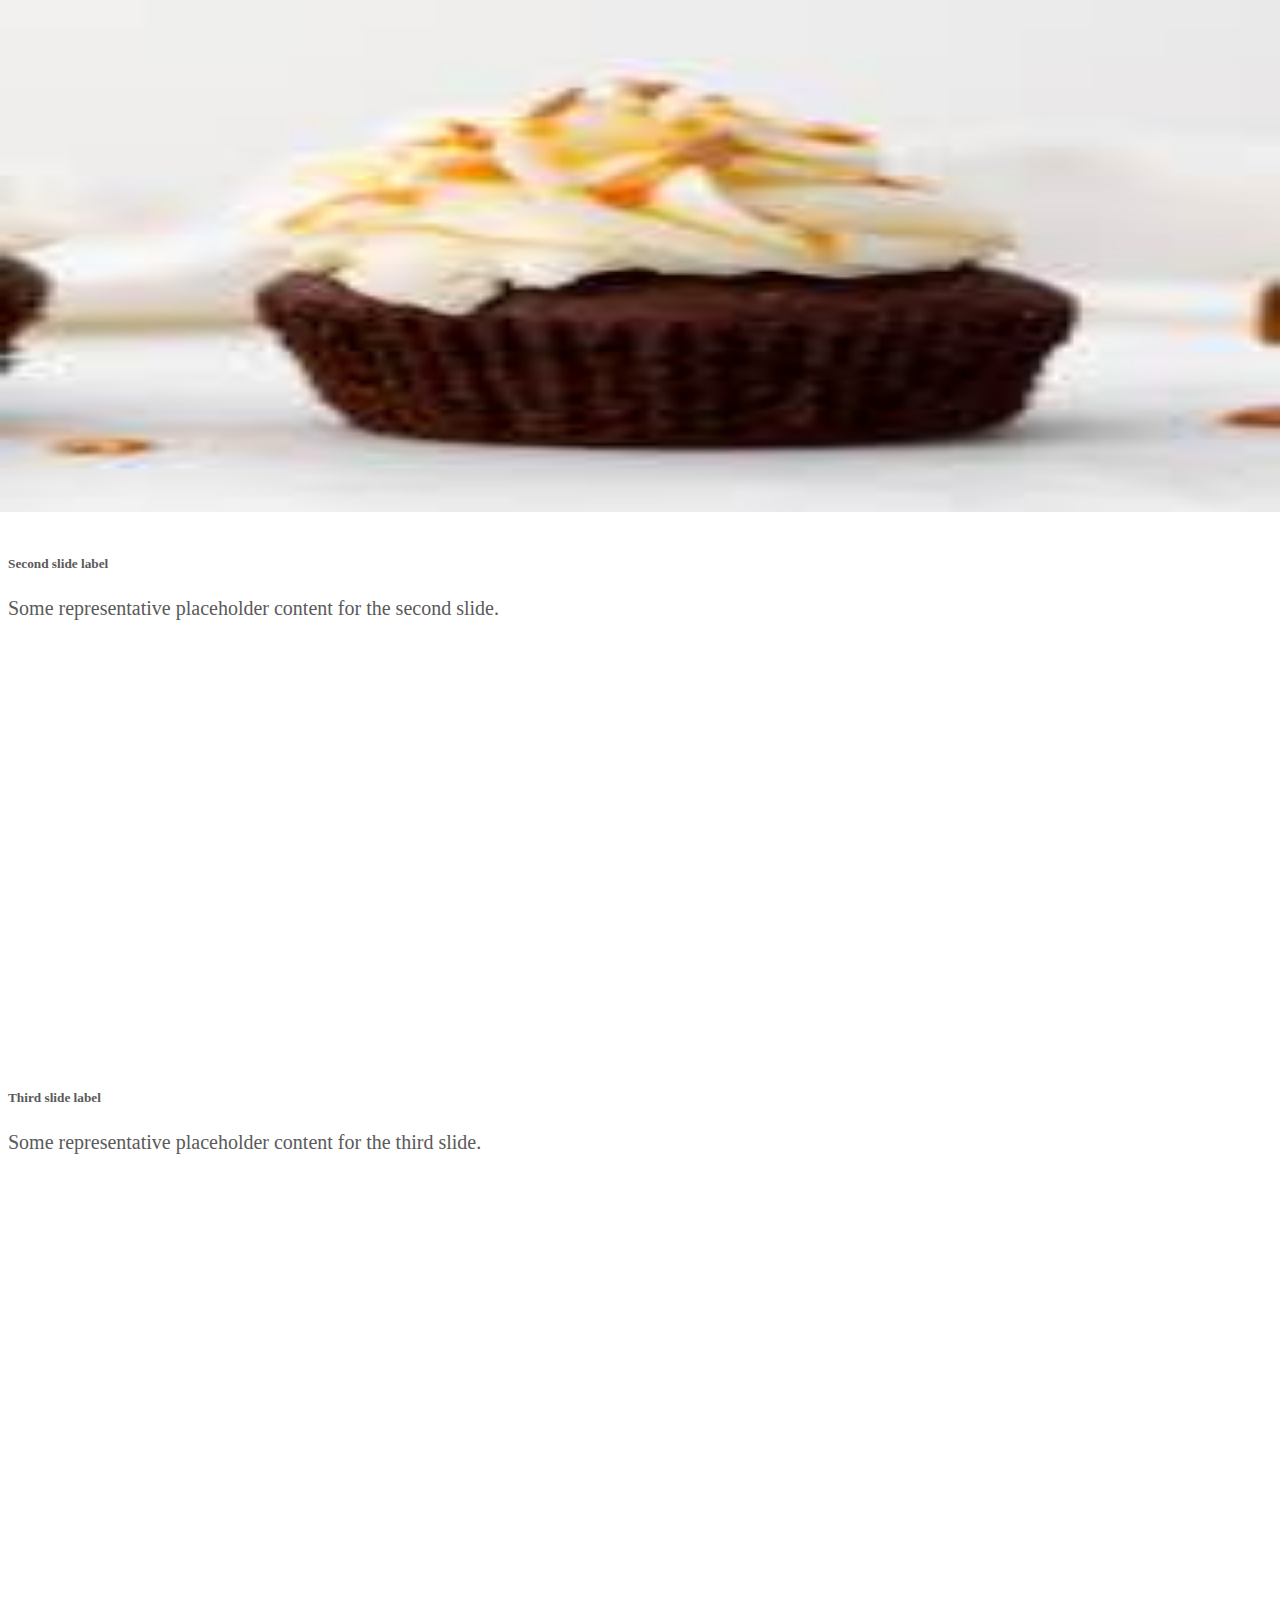
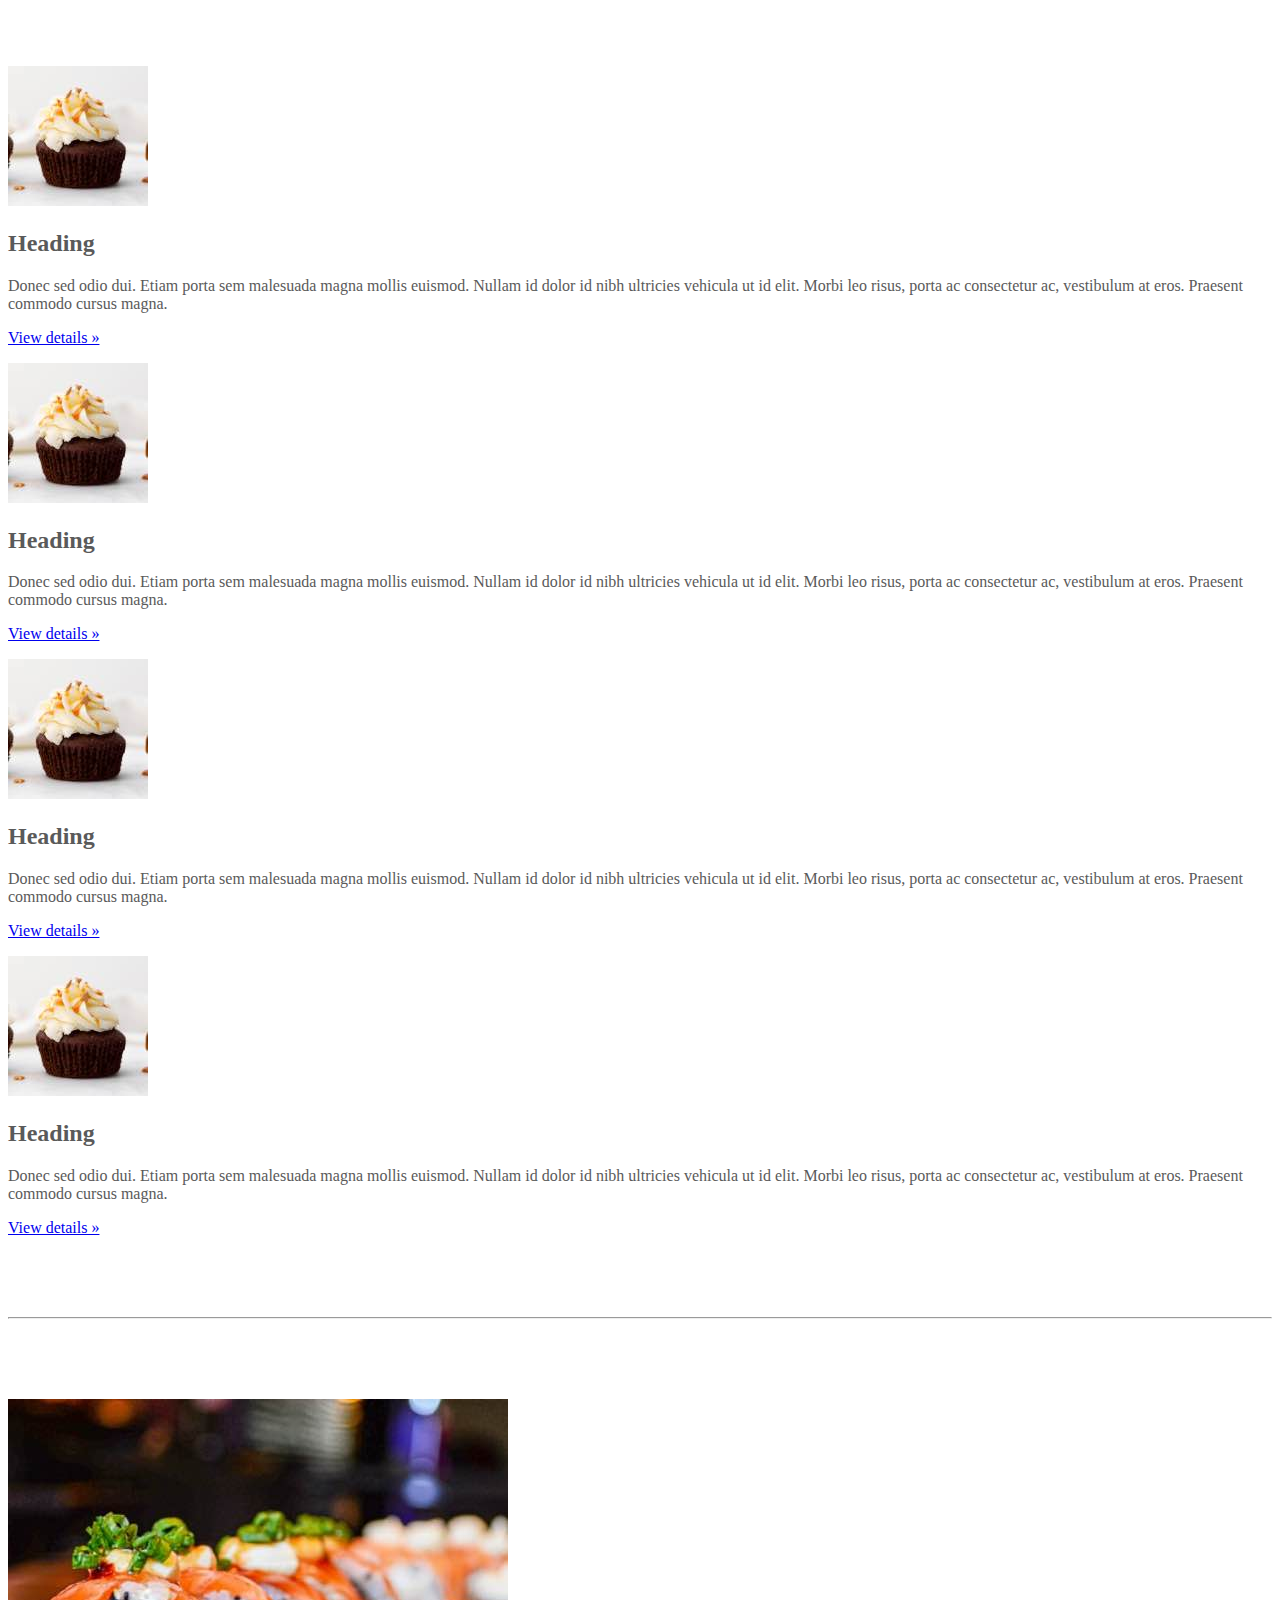
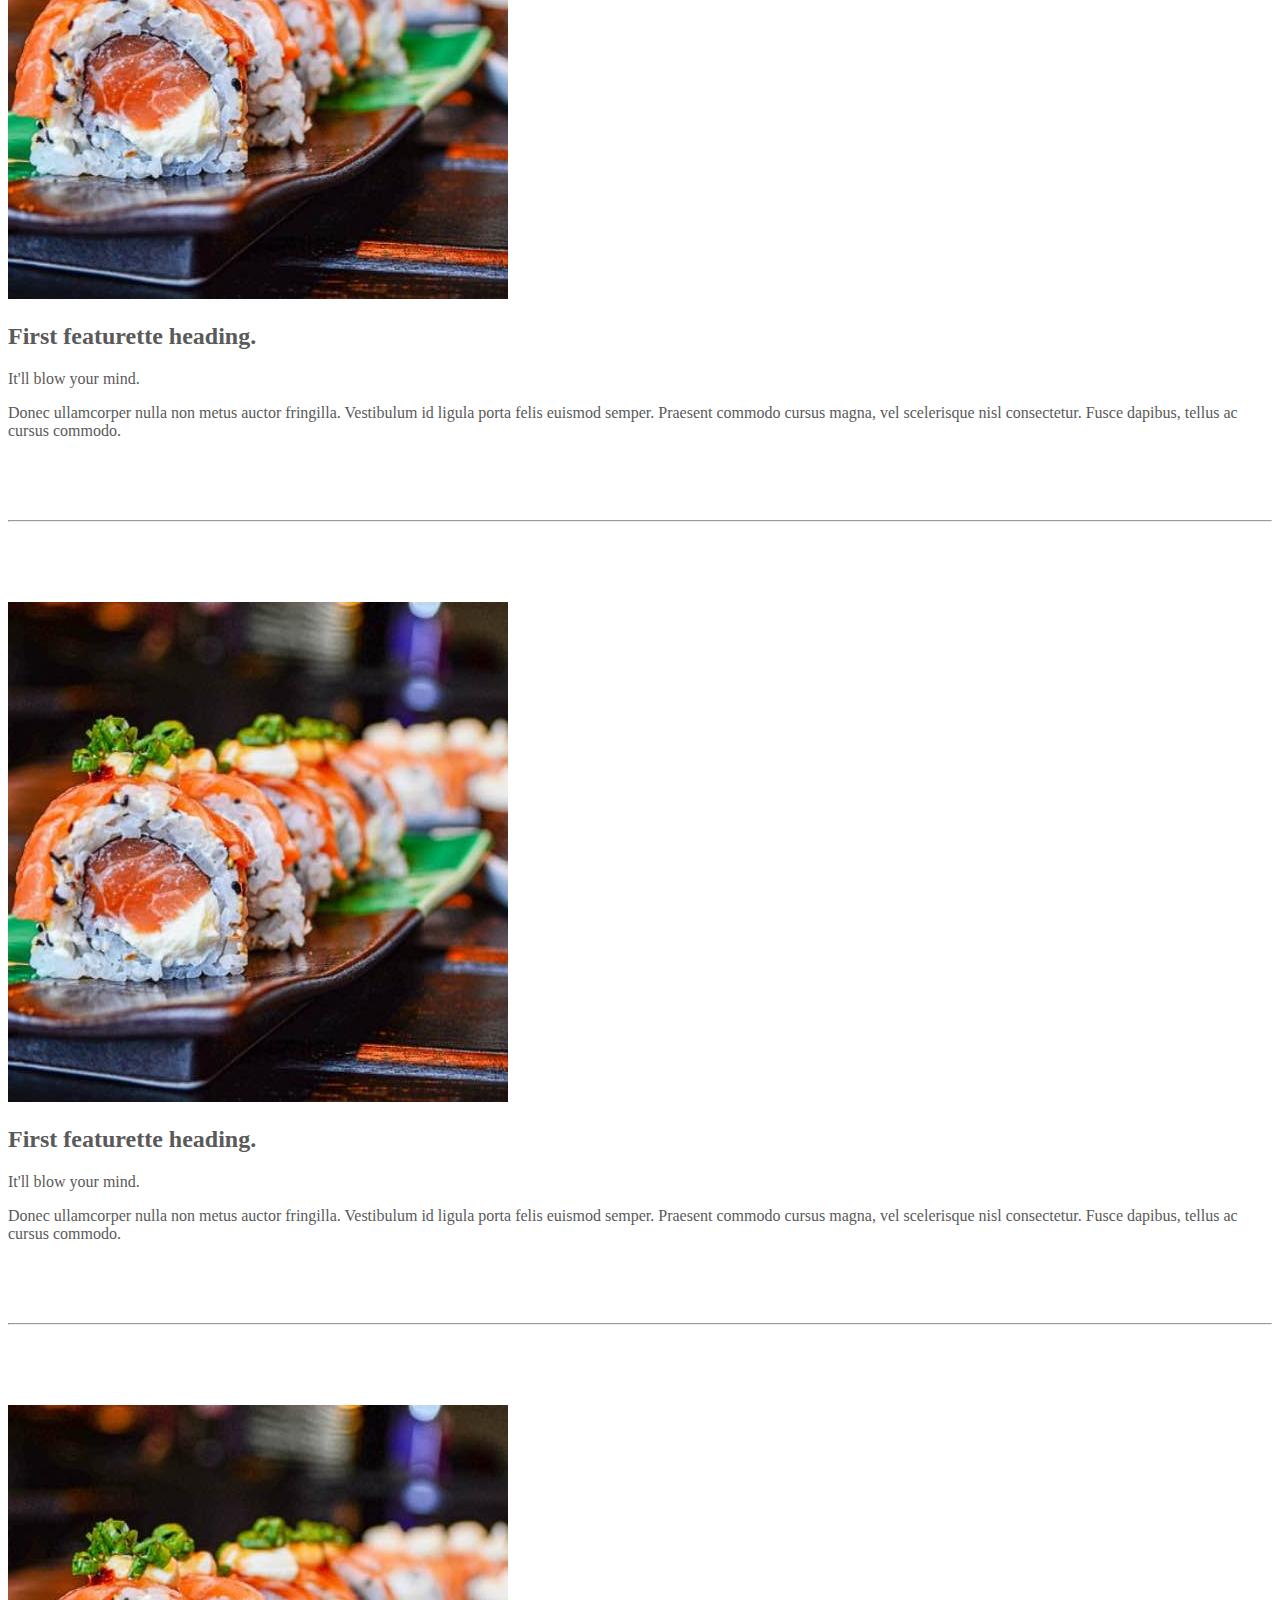
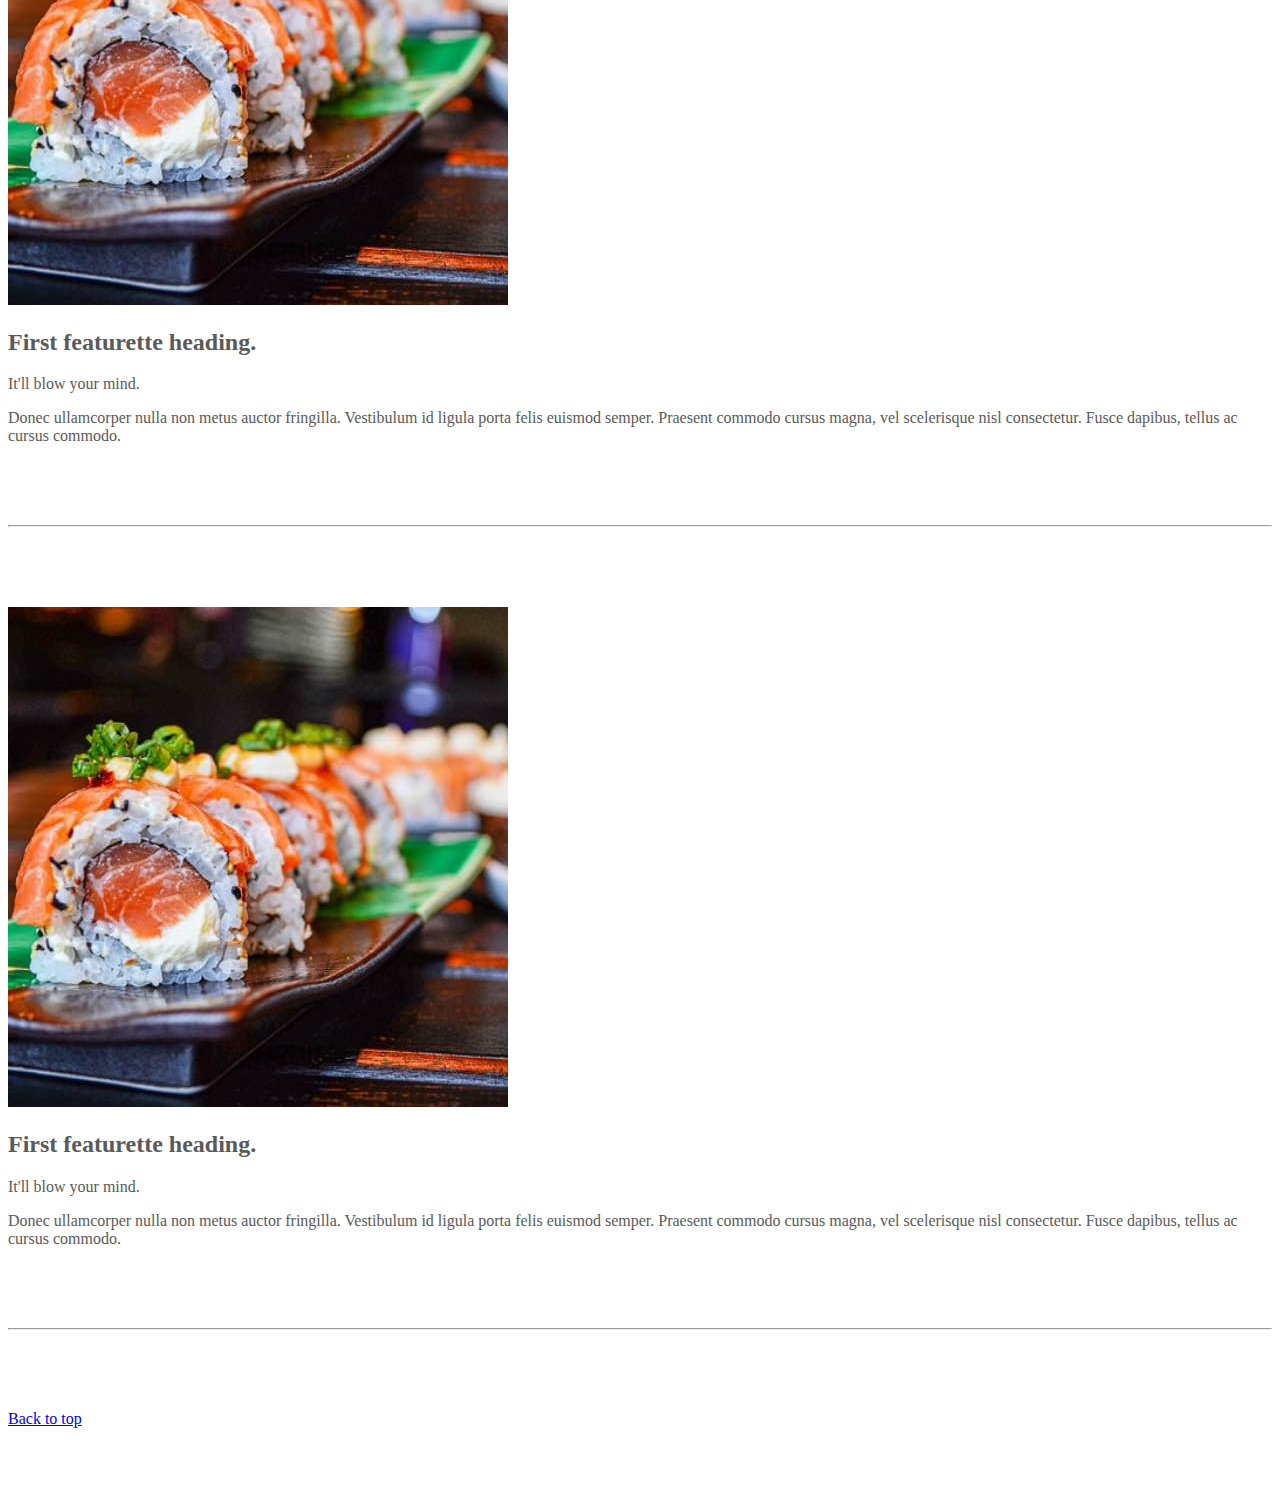
<file: kadai_006/kadai_006/index_for_student.html>
<!doctype html>
<html lang="en">
  <head>
    <meta charset="utf-8">
    <meta name="viewport" content="width=device-width, initial-scale=1">
    <meta name="description" content="">
    <meta name="author" content="Mark Otto, Jacob Thornton, and Bootstrap contributors">
    <meta name="generator" content="Hugo 0.79.0">
    <title>Carousel Template · Bootstrap v5.0</title>
    <link rel="canonical" href="https://getbootstrap.com/docs/5.0/examples/carousel/">
    <!-- ************************************************ bootstrap.min.cssの読み込み -->
    <link href="https://cdn.jsdelivr.net/npm/bootstrap@5.0.0-beta1/dist/css/bootstrap.min.css" rel="stylesheet" integrity="sha384-giJF6kkoqNQ00vy+HMDP7azOuL0xtbfIcaT9wjKHr8RbDVddVHyTfAAsrekwKmP1" crossorigin="anonymous">
    <!-- ************************************************ carousel.cssの読み込み -->
    <link href="carousel.css" rel="stylesheet">
    <!-- ************************************************ bootstrap.bundle.min.jsの読み込み -->
    <script src="https://cdn.jsdelivr.net/npm/bootstrap@5.0.0-beta1/dist/js/bootstrap.bundle.min.js" integrity="sha384-ygbV9kiqUc6oa4msXn9868pTtWMgiQaeYH7/t7LECLbyPA2x65Kgf80OJFdroafW" crossorigin="anonymous" defer></script>
  <body>
    <main>
      <!-- ************************************************ カールセル開始 -->
      <!-- <div id="myCarousel" class="carousel slide" data-bs-ride="carousel"> -->
      <div id="myCarousel" class="carousel slide" data-bs-ride="carousel">
        <!-- <div class="carousel-inner"> -->
        <div class="carousel-inner">
          <!-- <div class="carousel-item active"> -->
          <div class="carousel-item active">
            <img src="img/top_1.jpg" alt="サンプル画像1">
            <div class="container">
              <!-- <div class="carousel-caption"> -->
              <div class="carousel-caption">
                <h1>Example headline.</h1>
                <p>Cras justo odio, dapibus ac facilisis in, egestas eget quam. Donec id elit non mi porta gravida at eget
                  metus. Nullam id dolor id nibh ultricies vehicula ut id elit.</p>
                <!-- <p><a class="btn btn-lg btn-primary" href="#" role="button">Sign up today</a></p> -->
                <p><a class="btn btn-lg btn-primary" href="#" role="button">Sign up today</a></p>
              </div>
            </div>
          </div>
          <div class="carousel-item">
      <img src="img/sushi.jpg" class="d-block w-100" alt="サンプル画像2">
      <div class="carousel-caption d-none d-md-block">
        <h5>Second slide label</h5>
        <p>Some representative placeholder content for the second slide.</p>
      </div>
    </div>

    <!-- カルーセル3枚目 -->
    <div class="carousel-item">
      <img src="img/cake.jpg" class="d-block w-100" alt="サンプル画像3">
      <div class="carousel-caption d-none d-md-block">
        <h5>Third slide label</h5>
        <p>Some representative placeholder content for the third slide.</p>
      </div>
        </div>
          </div>
            </div>
      <!-- ************************************************ カールセル終了 -->
        <div class="container">
          <style>
            .button-test {
              padding: 10px 30px;
              width: 300px;
              background-color: blue;
              color: white;
              text-align: center;
              font-weight: bold;
              border-radius: 5px;
              margin: 30px;
              box-shadow: 0 0 20px 0 rgba(0, 0, 0, 30%);
            }
          </style>
            <!-- buttonテキスト-->
              <!-- <button class="btn btn-primary btn-lg shadow">ここを押す</button> -->
              <!-- <div class="button-test">ここを押す</div> -->
              <!-- <a href="" class="btn btn-info btn-sm shadow">ここを押す</a> -->
            </div>

  <div class="container">
    <div class="row">
      <div class="col-md-4 text-center">
      <!-- start col-lg-4 -->
      <img src="img/cake.jpg" class="rounded-circle" alt="サンプル画像2">
      <h2>Heading</h2>
      <p>
        Donec sed odio dui. Etiam porta sem malesuada magna mollis 
        euismod. Nullam id dolor id nibh ultricies vehicula ut id elit. 
        Morbi leo risus, porta ac consectetur ac, vestibulum at eros. 
        Praesent commodo cursus magna.
      </p>
      <p><a class="btn btn-secondary" href="#" role="button">View details &raquo;</a></p>
        </div>
      <div class="col-md-4 text-center">
      <!-- start col-lg-4 -->
      <img src="img/cake.jpg" class="rounded-circle" alt="サンプル画像2">
      <h2>Heading</h2>
      <p>
        Donec sed odio dui. Etiam porta sem malesuada magna mollis
        euismod. Nullam id dolor id nibh ultricies vehicula ut id elit.
        Morbi leo risus, porta ac consectetur ac, vestibulum at eros.
        Praesent commodo cursus magna.
      </p>
      <p><a class="btn btn-secondary" href="#" role="button">View details &raquo;</a></p>
        </div>
    <div class="col-md-4 text-center">
      <!-- start col-lg-4 -->
      <img src="img/cake.jpg" class="rounded-circle" alt="サンプル画像2">
      <h2>Heading</h2>
      <p>
        Donec sed odio dui. Etiam porta sem malesuada magna mollis
        euismod. Nullam id dolor id nibh ultricies vehicula ut id elit.
        Morbi leo risus, porta ac consectetur ac, vestibulum at eros.
        Praesent commodo cursus magna.
          </p>
      <p><a class="btn btn-secondary" href="#" role="button">View details &raquo;</a></p>
        </div>
      </div>
    </div>

      <!-- <div class="container marketing"> -->
      <div class="">
        <!-- <div class="row"> -->
        <div class="">
          <!-- <div class="col-lg-4"> -->
          <div class="">
            <img src="img/cake.jpg" class="rounded-circle" alt="サンプル画像2">
            <h2>Heading</h2>
            <p>Donec sed odio dui. Etiam porta sem malesuada magna mollis euismod. Nullam id dolor id nibh ultricies
              vehicula ut id elit. Morbi leo risus, porta ac consectetur ac, vestibulum at eros. Praesent commodo cursus
              magna.</p>
            <!-- <p><a class="btn btn-secondary" href="#" role="button">View details &raquo;</a></p> -->
            <p><a class="" href="#" role="button">View details &raquo;</a></p>
          </div>
        </div>


        <!-- ここからカードに変更 -->
        <hr class="featurette-divider">
    <div class="row row-cols-1 row-cols-md-4 g-4">
      <div class="col">
        <div class="card">
        <img src="img/sushi.jpg" class="img-fluid" alt="サンプル画像3">          
          <div class="card-body">
        <h2 class="fs-1">First featurette heading.</h2>
        <p class="fs-2">It'll blow your mind.</p>
        <p class="lead">
      Donec ullamcorper nulla non metus auctor fringilla. Vestibulum id ligula porta felis
      euismod semper. Praesent commodo cursus magna, vel scelerisque nisl consectetur.
      Fusce dapibus, tellus ac cursus commodo.
        </p>
          </div>
        </div>
      </div>
    </div>
        <!-- 2個目のカード -->
        <hr class="featurette-divider">
    <div class="row row-cols-1 row-cols-md-4 g-4">
      <div class="col">
        <div class="card">
        <img src="img/sushi.jpg" class="img-fluid" alt="サンプル画像3">          
          <div class="card-body">
        <h2 class="fs-1">First featurette heading.</h2>
        <p class="fs-2">It'll blow your mind.</p>
        <p class="lead">
      Donec ullamcorper nulla non metus auctor fringilla. Vestibulum id ligula porta felis
      euismod semper. Praesent commodo cursus magna, vel scelerisque nisl consectetur.
      Fusce dapibus, tellus ac cursus commodo.
        </p>
          </div>
        </div>
      </div>
    </div>
        <!-- 3枚目のカード -->
        <hr class="featurette-divider">
    <div class="row row-cols-1 row-cols-md-4 g-4">
      <div class="col">
        <div class="card">
        <img src="img/sushi.jpg" class="img-fluid" alt="サンプル画像3">          
          <div class="card-body">
        <h2 class="fs-1">First featurette heading.</h2>
        <p class="fs-2">It'll blow your mind.</p>
        <p class="lead">
      Donec ullamcorper nulla non metus auctor fringilla. Vestibulum id ligula porta felis
      euismod semper. Praesent commodo cursus magna, vel scelerisque nisl consectetur.
      Fusce dapibus, tellus ac cursus commodo.
        </p>
          </div>
        </div>
      </div>
    </div>
        <!-- 4枚目のカード -->
        <hr class="featurette-divider">
    <div class="row row-cols-1 row-cols-md-4 g-4">
      <div class="col">
        <div class="card">
        <img src="img/sushi.jpg" class="img-fluid" alt="サンプル画像3">          
          <div class="card-body">
        <h2 class="fs-1">First featurette heading.</h2>
        <p class="fs-2">It'll blow your mind.</p>
        <p class="lead">
      Donec ullamcorper nulla non metus auctor fringilla. Vestibulum id ligula porta felis
      euismod semper. Praesent commodo cursus magna, vel scelerisque nisl consectetur.
      Fusce dapibus, tellus ac cursus commodo.
        </p>
          </div>
        </div>
      </div>
    </div>
          <!-- ここまで課題 -->
        <hr class="featurette-divider">
        <footer class="container">
          <!-- <p class="float-end"><a href="#">Back to top</a></p> -->
          <p class=""><a href="#">Back to top</a></p>
        </footer>
          </div>
          </div>
    </main>
  </body>

</html>
</file>
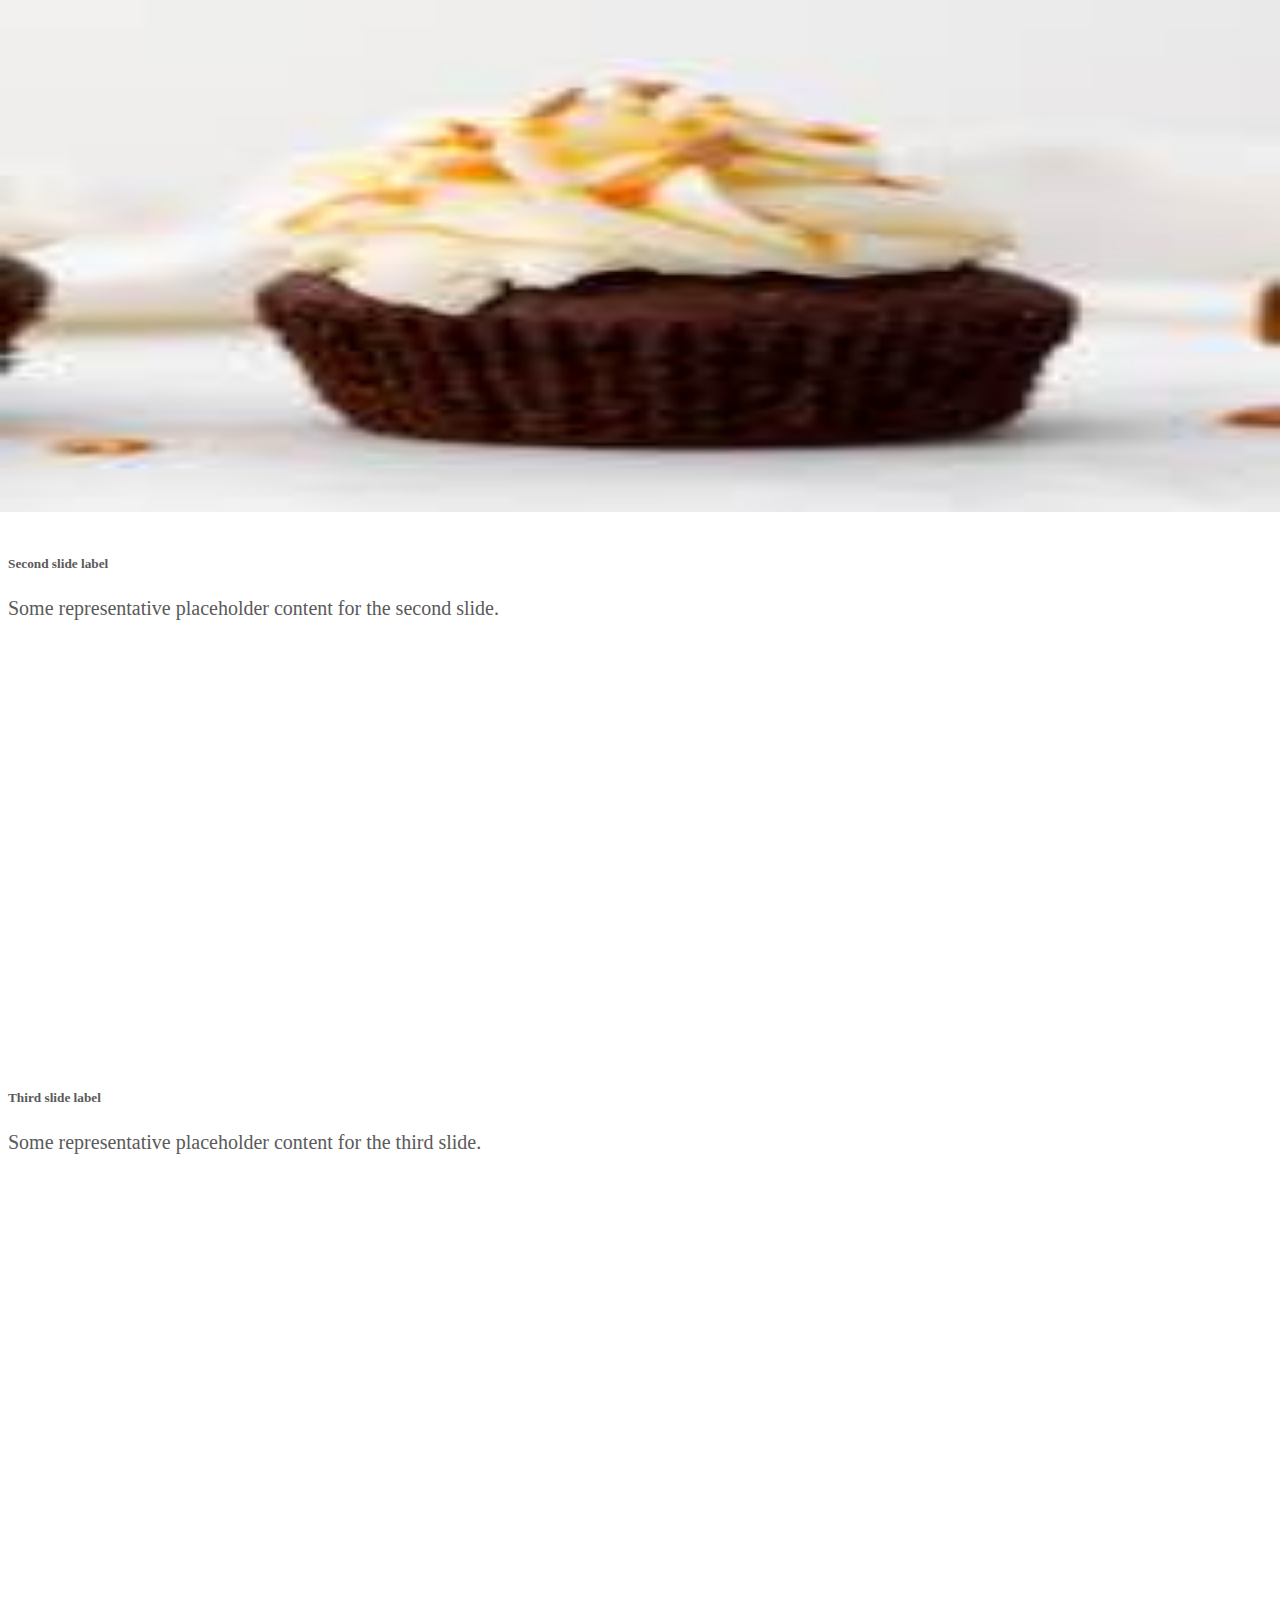
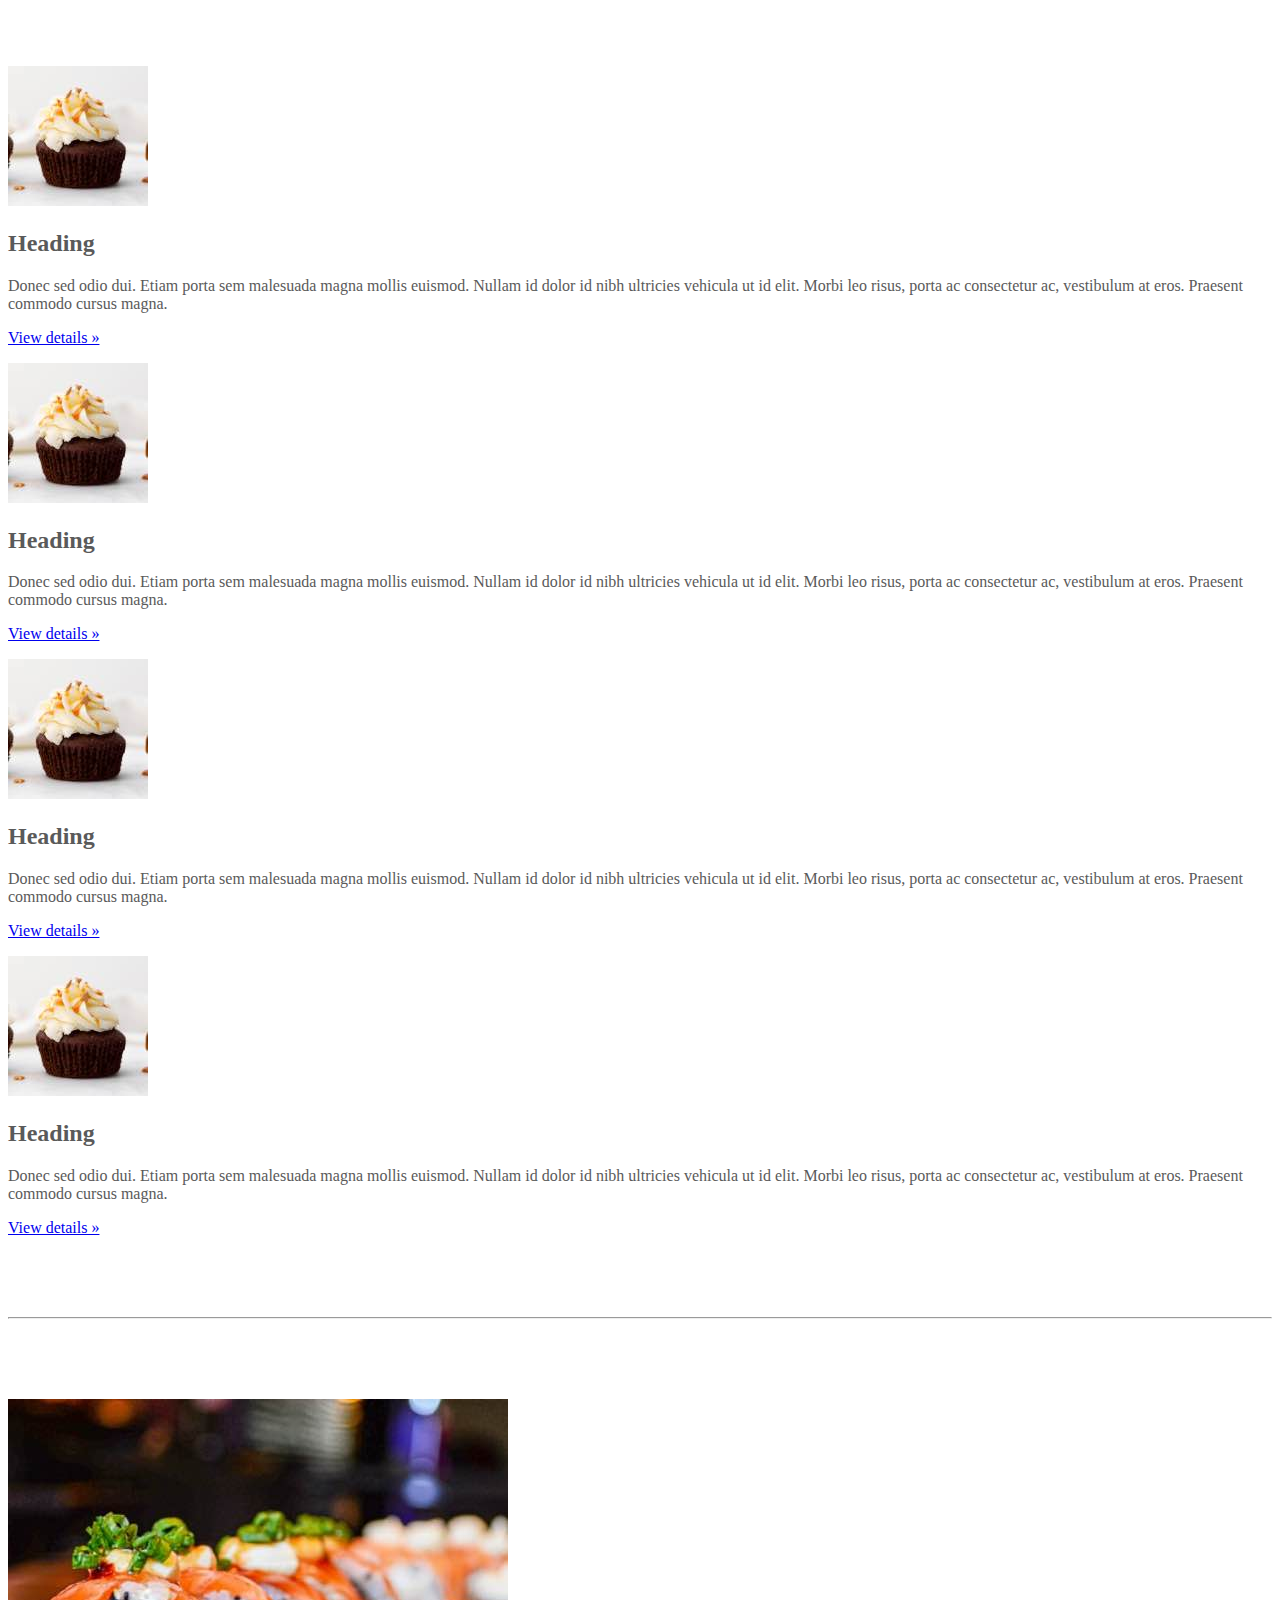
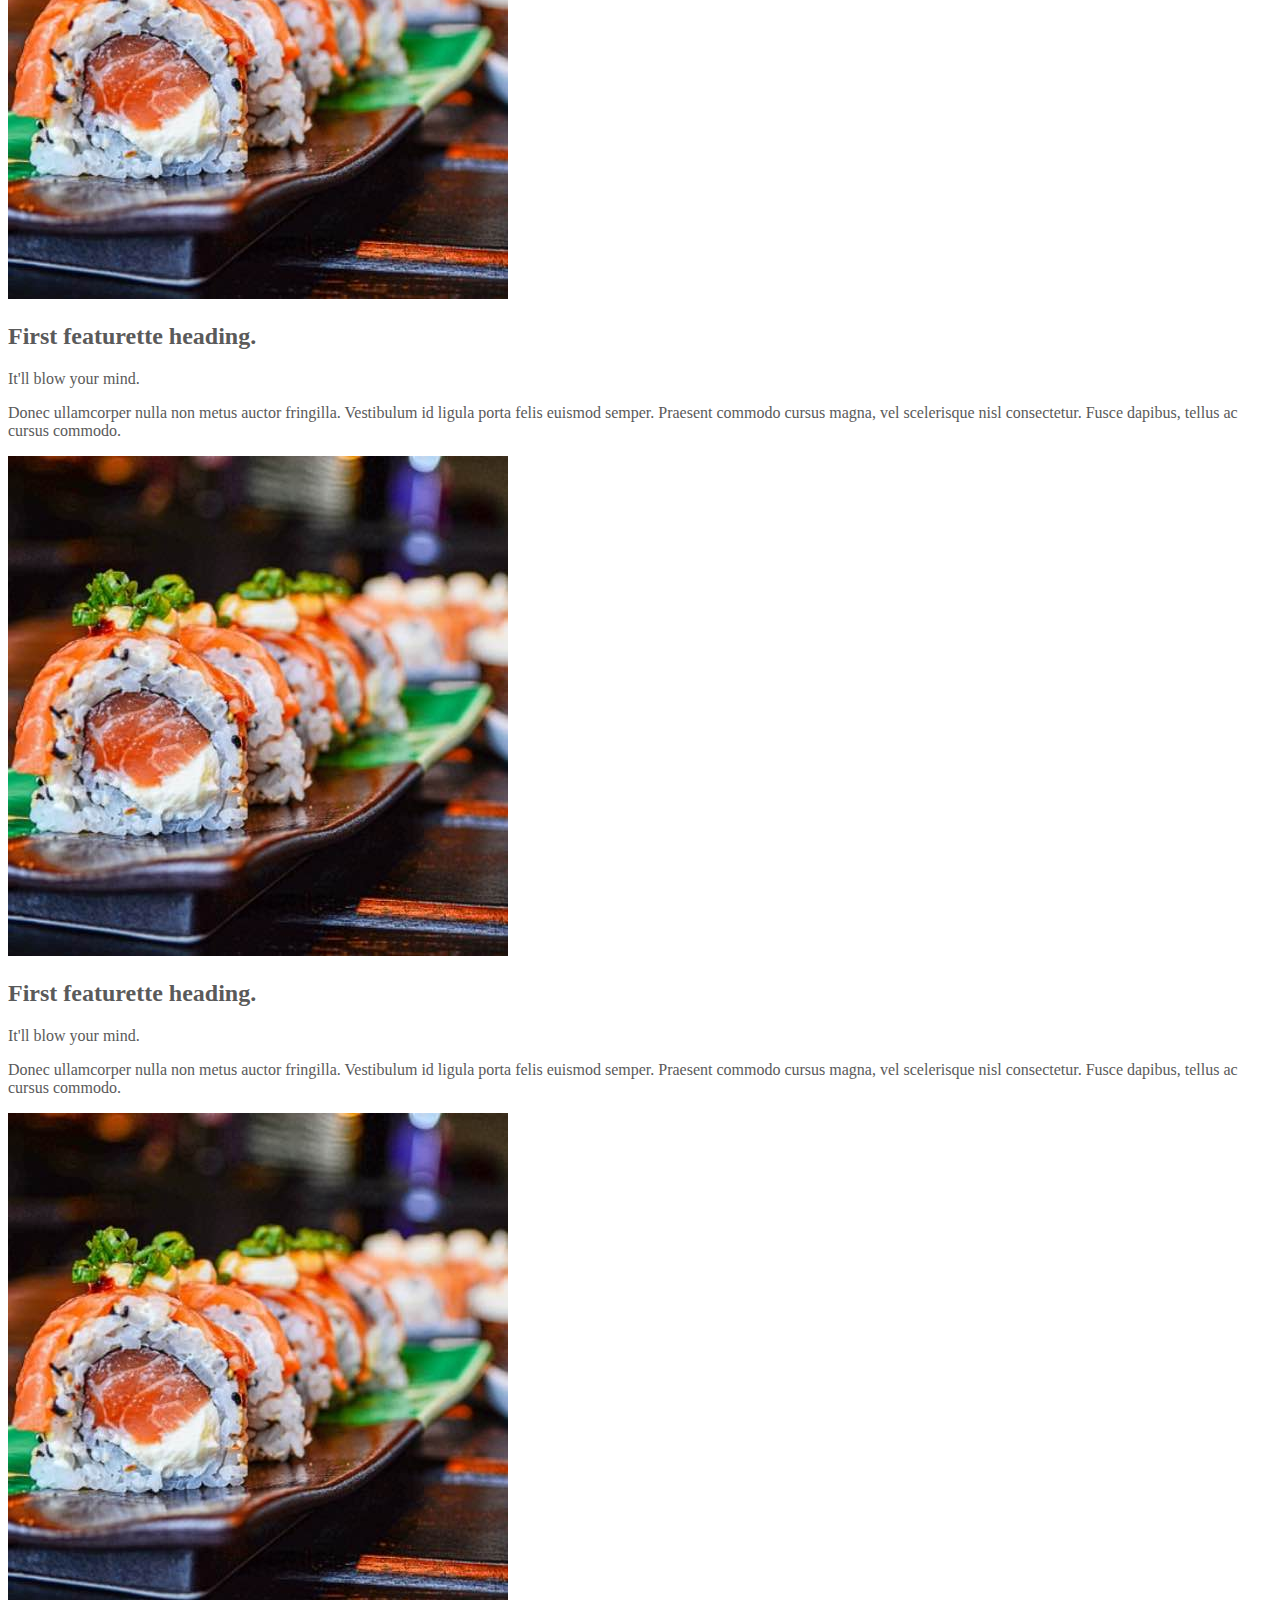
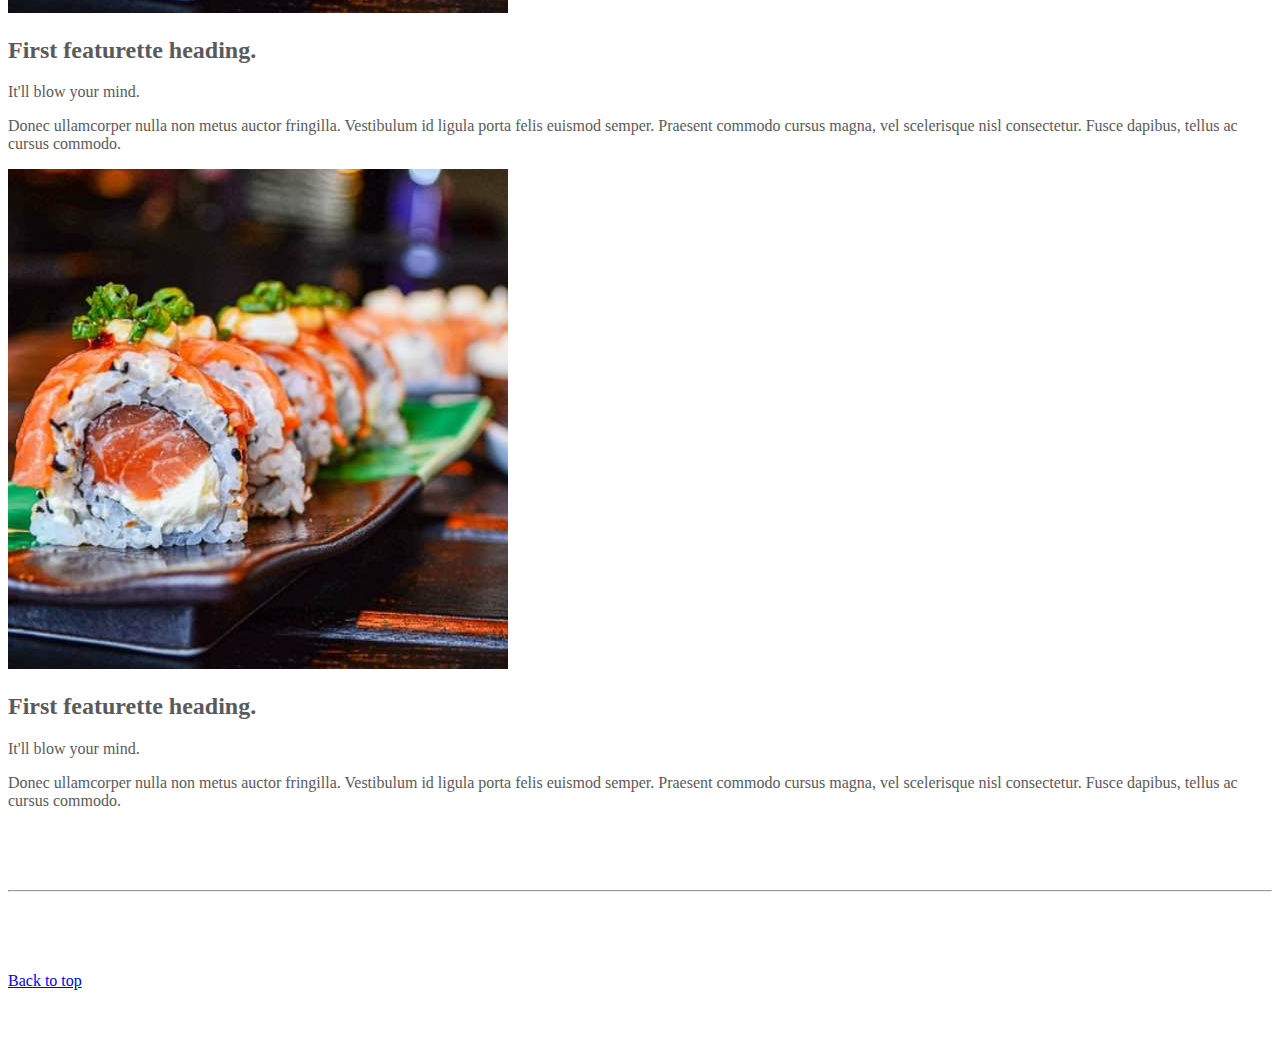
<file: kadai_006/kadai_006/kadai_006/index_for_student.html>
<!doctype html>
<html lang="en">
  <head>
    <meta charset="utf-8">
    <meta name="viewport" content="width=device-width, initial-scale=1">
    <meta name="description" content="">
    <meta name="author" content="Mark Otto, Jacob Thornton, and Bootstrap contributors">
    <meta name="generator" content="Hugo 0.79.0">
    <title>Carousel Template · Bootstrap v5.0</title>
    <link rel="canonical" href="https://getbootstrap.com/docs/5.0/examples/carousel/">
    <!-- ************************************************ bootstrap.min.cssの読み込み -->
    <link href="https://cdn.jsdelivr.net/npm/bootstrap@5.0.0-beta1/dist/css/bootstrap.min.css" rel="stylesheet" integrity="sha384-giJF6kkoqNQ00vy+HMDP7azOuL0xtbfIcaT9wjKHr8RbDVddVHyTfAAsrekwKmP1" crossorigin="anonymous">
    <!-- ************************************************ carousel.cssの読み込み -->
    <link href="carousel.css" rel="stylesheet">
    <!-- ************************************************ bootstrap.bundle.min.jsの読み込み -->
    <script src="https://cdn.jsdelivr.net/npm/bootstrap@5.0.0-beta1/dist/js/bootstrap.bundle.min.js" integrity="sha384-ygbV9kiqUc6oa4msXn9868pTtWMgiQaeYH7/t7LECLbyPA2x65Kgf80OJFdroafW" crossorigin="anonymous" defer></script>
  <body>
    <main>
      <!-- ************************************************ カールセル開始 -->
      <!-- <div id="myCarousel" class="carousel slide" data-bs-ride="carousel"> -->
      <div id="myCarousel" class="carousel slide" data-bs-ride="carousel">
        <!-- <div class="carousel-inner"> -->
        <div class="carousel-inner">
          <!-- <div class="carousel-item active"> -->
          <div class="carousel-item active">
            <img src="img/top_1.jpg" alt="サンプル画像1">
            <div class="container">
              <!-- <div class="carousel-caption"> -->
              <div class="carousel-caption">
                <h1>Example headline.</h1>
                <p>Cras justo odio, dapibus ac facilisis in, egestas eget quam. Donec id elit non mi porta gravida at eget
                  metus. Nullam id dolor id nibh ultricies vehicula ut id elit.</p>
                <!-- <p><a class="btn btn-lg btn-primary" href="#" role="button">Sign up today</a></p> -->
                <p><a class="btn btn-lg btn-primary" href="#" role="button">Sign up today</a></p>
              </div>
            </div>
          </div>
          <div class="carousel-item">
      <img src="img/sushi.jpg" class="d-block w-100" alt="サンプル画像2">
      <div class="carousel-caption d-none d-md-block">
        <h5>Second slide label</h5>
        <p>Some representative placeholder content for the second slide.</p>
      </div>
    </div>

    <!-- カルーセル3枚目 -->
    <div class="carousel-item">
      <img src="img/cake.jpg" class="d-block w-100" alt="サンプル画像3">
      <div class="carousel-caption d-none d-md-block">
        <h5>Third slide label</h5>
        <p>Some representative placeholder content for the third slide.</p>
      </div>
        </div>
          </div>
            </div>
      <!-- ************************************************ カールセル終了 -->
        <div class="container">
          <style>
            .button-test {
              padding: 10px 30px;
              width: 300px;
              background-color: blue;
              color: white;
              text-align: center;
              font-weight: bold;
              border-radius: 5px;
              margin: 30px;
              box-shadow: 0 0 20px 0 rgba(0, 0, 0, 30%);
            }
          </style>
            <!-- buttonテキスト-->
              <!-- <button class="btn btn-primary btn-lg shadow">ここを押す</button> -->
              <!-- <div class="button-test">ここを押す</div> -->
              <!-- <a href="" class="btn btn-info btn-sm shadow">ここを押す</a> -->
            </div>

  <div class="container">
    <div class="row">
      <div class="col-md-4 text-center">
      <!-- start col-lg-4 -->
      <img src="img/cake.jpg" class="rounded-circle" alt="サンプル画像2">
      <h2>Heading</h2>
      <p>
        Donec sed odio dui. Etiam porta sem malesuada magna mollis 
        euismod. Nullam id dolor id nibh ultricies vehicula ut id elit. 
        Morbi leo risus, porta ac consectetur ac, vestibulum at eros. 
        Praesent commodo cursus magna.
      </p>
      <p><a class="btn btn-secondary" href="#" role="button">View details &raquo;</a></p>
        </div>
      <div class="col-md-4 text-center">
      <!-- start col-lg-4 -->
      <img src="img/cake.jpg" class="rounded-circle" alt="サンプル画像2">
      <h2>Heading</h2>
      <p>
        Donec sed odio dui. Etiam porta sem malesuada magna mollis
        euismod. Nullam id dolor id nibh ultricies vehicula ut id elit.
        Morbi leo risus, porta ac consectetur ac, vestibulum at eros.
        Praesent commodo cursus magna.
      </p>
      <p><a class="btn btn-secondary" href="#" role="button">View details &raquo;</a></p>
        </div>
    <div class="col-md-4 text-center">
      <!-- start col-lg-4 -->
      <img src="img/cake.jpg" class="rounded-circle" alt="サンプル画像2">
      <h2>Heading</h2>
      <p>
        Donec sed odio dui. Etiam porta sem malesuada magna mollis
        euismod. Nullam id dolor id nibh ultricies vehicula ut id elit.
        Morbi leo risus, porta ac consectetur ac, vestibulum at eros.
        Praesent commodo cursus magna.
          </p>
      <p><a class="btn btn-secondary" href="#" role="button">View details &raquo;</a></p>
        </div>
      </div>
    </div>

      <!-- <div class="container marketing"> -->
      <div class="">
        <!-- <div class="row"> -->
        <div class="">
          <!-- <div class="col-lg-4"> -->
          <div class="">
            <img src="img/cake.jpg" class="rounded-circle" alt="サンプル画像2">
            <h2>Heading</h2>
            <p>Donec sed odio dui. Etiam porta sem malesuada magna mollis euismod. Nullam id dolor id nibh ultricies
              vehicula ut id elit. Morbi leo risus, porta ac consectetur ac, vestibulum at eros. Praesent commodo cursus
              magna.</p>
            <!-- <p><a class="btn btn-secondary" href="#" role="button">View details &raquo;</a></p> -->
            <p><a class="" href="#" role="button">View details &raquo;</a></p>
          </div>
        </div>


        <!-- ここからカードに変更 -->
        <hr class="featurette-divider">
    <div class="row row-cols-md-4 g-4">
      <div class="col">
        <div class="card">
        <img src="img/sushi.jpg" class="img-fluid" alt="サンプル画像3">          
          <div class="card-body">
        <h2 class="fs-1">First featurette heading.</h2>
        <p class="fs-2">It'll blow your mind.</p>
        <p class="lead">
      Donec ullamcorper nulla non metus auctor fringilla. Vestibulum id ligula porta felis
      euismod semper. Praesent commodo cursus magna, vel scelerisque nisl consectetur.
      Fusce dapibus, tellus ac cursus commodo.
        </p>
          </div>
        </div>
      </div>
        <!-- 2個目のカード -->
      <div class="col">
        <div class="card">
        <img src="img/sushi.jpg" class="img-fluid" alt="サンプル画像3">          
          <div class="card-body">
        <h2 class="fs-1">First featurette heading.</h2>
        <p class="fs-2">It'll blow your mind.</p>
        <p class="lead">
      Donec ullamcorper nulla non metus auctor fringilla. Vestibulum id ligula porta felis
      euismod semper. Praesent commodo cursus magna, vel scelerisque nisl consectetur.
      Fusce dapibus, tellus ac cursus commodo.
        </p>
          </div>
        </div>
      </div>
        <!-- 3枚目のカード -->
      <div class="col">
        <div class="card">
        <img src="img/sushi.jpg" class="img-fluid" alt="サンプル画像3">          
          <div class="card-body">
        <h2 class="fs-1">First featurette heading.</h2>
        <p class="fs-2">It'll blow your mind.</p>
        <p class="lead">
      Donec ullamcorper nulla non metus auctor fringilla. Vestibulum id ligula porta felis
      euismod semper. Praesent commodo cursus magna, vel scelerisque nisl consectetur.
      Fusce dapibus, tellus ac cursus commodo.
        </p>
          </div>
        </div>
      </div>
        <!-- 4枚目のカード -->
      <div class="col">
        <div class="card">
        <img src="img/sushi.jpg" class="img-fluid" alt="サンプル画像3">          
          <div class="card-body">
        <h2 class="fs-1">First featurette heading.</h2>
        <p class="fs-2">It'll blow your mind.</p>
        <p class="lead">
      Donec ullamcorper nulla non metus auctor fringilla. Vestibulum id ligula porta felis
      euismod semper. Praesent commodo cursus magna, vel scelerisque nisl consectetur.
      Fusce dapibus, tellus ac cursus commodo.
        </p>
          </div>
        </div>
      </div>
  </div>
          <!-- ここまで課題 -->
        <hr class="featurette-divider">
        <footer class="container">
          <!-- <p class="float-end"><a href="#">Back to top</a></p> -->
          <p class=""><a href="#">Back to top</a></p>
        </footer>
          </div>
          </div>
    </main>
  </body>

</html>
</file>
<file: kadai_015/stylesheet/style.css>
/* ----------------------------------------------- 共通 */
html,
body {
  overflow-x: hidden;
}

body {
  color: #000000;
  font-family: 'Noto Sans JP', sans-serif;
  padding-bottom: 0;

}

p {
  line-height: 2.0em;
  font-weight: 100;
  font-style: normal;
  font-size: 14px;

}

.section_title {
  font-size: 36px;
  font-weight: 600;
}

.section_title::after {
  display: block;
  font-size: 14px;
  font-weight: 400;
  padding: 16px 0 16px;
  width: 100px;
  border-bottom: solid 1px #000000;
}



/* ----------------------------------------------- ナビゲーションバー */
.navbar_brand_logo {
  width: 32px;
  height: 32px;
  display: inline-block;
  margin-right: 15px;
}
.my_navbar_brand,
.my_nav_link {
  font-size: 16px;
  font-family: 'Lora', serif;
  color: #000000 !important;
}
.navbar-toggler {
  padding: 0 !important;
  border: none;
}
#hamburger_btn_check:checked~.hamburger_btn .btn_close {
  display: block;
}
#hamburger_btn_check:checked~.hamburger_btn .btn_open {
  display: none;
}
.btn_close {
  display: none;
}
#hamburger_btn_check {
  display: none;
}





/* ----------------------------------------------- カールセル */
.my_carousel_caption {
  font-size: 52px;
  padding-top: 1.25rem;
  padding-bottom: 1.25rem;
  color: #fff;
  text-align: center;
  font-family: 'Lora', serif;
  line-height: 1.5em;
}
.my_carousel_caption::before {
  content: url(../img/logoSymbol_White.png);
  display: block;
}
@media screen and (max-width:375px) {
  .my_carousel_caption {
    font-size: 27px;
  }
}
.carousel-item {
  height: 32rem;
}
.carousel-item>img {
  position: absolute;
  top: 0;
  left: 0;
  min-width: 100%;
  height: 32rem;
}




/* ----------------------------------------------- アバウト */

.about::after {
  content: "私たちについて";
}

.about_us_bg {
  background-color: #ffe6a5;
}



/* ----------------------------------------------- ギャラリー */

.gallery::after {
  content: "ギャラリー";
  margin: 0 auto 0;
}



/* ----------------------------------------------- メニュー */

.menu::after {
  content: "メニュー";
  margin: 0 auto 0;
}
.menu_title {
  font-size: 18px;
  font-weight: 600;
  font-style: normal;
}
.menu_price {
  font-size: 20px;
  font-weight: 400;
  font-family: 'Lora', serif;
}


/* ----------------------------------------------- レビュー */

.review_wrapper {
  background-image: url(../img/background-reviews.jpg);
  background-repeat: no-repeat;
  background-size: cover;
}

.review::after {
  content: "お客様の声";
  margin: 0 auto 0;
  border-bottom: solid 1px #FFFFFF;
}

.h_420 {
  height: 420px;
  position: relative;
}

.reviewer_img {
  width: 48px;
  height: 48px;
  border-radius: 50%;
  margin-right: 16px;
}

.star_img {
  width: 25px;
  height: 25px;
}

.fix_bottom {
  position: absolute;
  width: 80px;
  height: 44px;
  left: 24px;
  bottom: 24px;
}

/* -------------------------------------------------シェフ */
.chef::after {
  content: "シェフ";
}

.chef_bg {
  background-color: #fdf5e6;
}


/* ----------------------------------------------- アクセス */

.access::after {
  content: "アクセス";
  margin: 0 auto 0;
}



/* ----------------------------------------------- フッター */

#footer {
  background-color: #FAFAFA;
}

.copy_right {
  font-size: 14px;
  position: absolute;
  bottom: 1rem;
  left: 12px;
  display: flex;
}

.copy_right>p {
  margin-right: 5rem;
  margin-bottom: 0;
}

.copy_right>img.sns_img {
  height: 24px;
  width: 24px;
  margin-right: 10px;
  margin-top: 0;
}

.restaurant_info p {
  font-weight: 400;
  line-height: 1.5;
  font-size: 16px;
}

.restaurant_info img {
  width: 20px;
  height: 20px;
  margin-right: 10px;
  line-height: 1.5;
  margin-top: auto;
}

.footer_brand_logo {
  width: 64px;
  height: 64px;
  display: inline-block;
  margin-right: 15px;
}

.footer_text {
  font-size: 24px;
  font-family: 'Lora', serif;
}

@media screen and (max-width: 991px) {
  .footer_text,
  .copy_right {
    margin-top: 2rem;
    text-align: center;
    position: relative;
  }
  .copy_right>p,img {
    margin-right: 1rem;
    font-size: 14px;
    margin: 0;
    line-height: 35px;
  }
}
</file>
<file: kadai_003/carousel.css>
/* ----------------------------------------------- 全体の文字色修正と下部の余白の調整 */
body {
  /* padding-top: 3rem; */
  padding-bottom: 3rem;
  color: #5a5a5a;
}

/* ----------------------------------------------- カルーセルのカスタマイズ */
.carousel {
  margin-bottom: 4rem;
}

.carousel-caption {
  bottom: 3rem;
  z-index: 10;
}

.carousel-item {
  height: 32rem;
}

.carousel-item > img {
  position: absolute;
  top: 0;
  left: 0;
  min-width: 100%;
  height: 32rem;
}

/* ----------------------------------------------- マーケティングコンテンツ */
.marketing .col-lg-4 {
  margin-bottom: 1.5rem;
  text-align: center;
}

.marketing h2 {
  font-weight: 400;
}

/* rtl:begin:ignore */
.marketing .col-lg-4 p {
  margin-right: .75rem;
  margin-left: .75rem;
}

/* rtl:end:ignore */

/* ----------------------------------------------- フィーチャーレット */
.featurette-divider {
  margin: 5rem 0;
  /* Space out the Bootstrap <hr> more */
}

.featurette-heading {
  font-weight: 300;
  line-height: 1;
  /* rtl:remove */
  letter-spacing: -.05rem;
}

/* ----------------------------------------------- レスポンシブデザイン */
@media (min-width: 40em) {
  .carousel-caption p {
    margin-bottom: 1.25rem;
    font-size: 1.25rem;
    line-height: 1.4;
  }

  .featurette-heading {
    font-size: 50px;
  }
}

@media (min-width: 62em) {
  .featurette-heading {
    margin-top: 7rem;
  }
}
</file>
<file: kadai_004/carousel.css>
/* ----------------------------------------------- 全体の文字色修正と下部の余白の調整 */
body {
  /* padding-top: 3rem; */
  padding-bottom: 3rem;
  color: #5a5a5a;
}

/* ----------------------------------------------- カルーセルのカスタマイズ */
.carousel {
  margin-bottom: 4rem;
}

.carousel-caption {
  bottom: 3rem;
  z-index: 10;
}

.carousel-item {
  height: 32rem;
}

.carousel-item > img {
  position: absolute;
  top: 0;
  left: 0;
  min-width: 100%;
  height: 32rem;
}

/* ----------------------------------------------- マーケティングコンテンツ */
.marketing .col-lg-4 {
  margin-bottom: 1.5rem;
  text-align: center;
}

.marketing h2 {
  font-weight: 400;
}

/* rtl:begin:ignore */
.marketing .col-lg-4 p {
  margin-right: .75rem;
  margin-left: .75rem;
}

/* rtl:end:ignore */

/* ----------------------------------------------- フィーチャーレット */
.featurette-divider {
  margin: 5rem 0;
  /* Space out the Bootstrap <hr> more */
}

.featurette-heading {
  font-weight: 300;
  line-height: 1;
  /* rtl:remove */
  letter-spacing: -.05rem;
}

/* ----------------------------------------------- レスポンシブデザイン */
@media (min-width: 40em) {
  .carousel-caption p {
    margin-bottom: 1.25rem;
    font-size: 1.25rem;
    line-height: 1.4;
  }

  .featurette-heading {
    font-size: 50px;
  }
}

@media (min-width: 62em) {
  .featurette-heading {
    margin-top: 7rem;
  }
}
</file>
<file: kadai_005/carousel.css>
/* ----------------------------------------------- 全体の文字色修正と下部の余白の調整 */
body {
  /* padding-top: 3rem; */
  padding-bottom: 3rem;
  color: #5a5a5a;
}

/* ----------------------------------------------- カルーセルのカスタマイズ */
.carousel {
  margin-bottom: 4rem;
}

.carousel-caption {
  bottom: 3rem;
  z-index: 10;
}

.carousel-item {
  height: 32rem;
}

.carousel-item > img {
  position: absolute;
  top: 0;
  left: 0;
  min-width: 100%;
  height: 32rem;
}

/* ----------------------------------------------- マーケティングコンテンツ */
.marketing .col-lg-4 {
  margin-bottom: 1.5rem;
  text-align: center;
}

.marketing h2 {
  font-weight: 400;
}

/* rtl:begin:ignore */
.marketing .col-lg-4 p {
  margin-right: .75rem;
  margin-left: .75rem;
}

/* rtl:end:ignore */

/* ----------------------------------------------- フィーチャーレット */
.featurette-divider {
  margin: 5rem 0;
  /* Space out the Bootstrap <hr> more */
}

.featurette-heading {
  font-weight: 300;
  line-height: 1;
  /* rtl:remove */
  letter-spacing: -.05rem;
}

/* ----------------------------------------------- レスポンシブデザイン */
@media (min-width: 40em) {
  .carousel-caption p {
    margin-bottom: 1.25rem;
    font-size: 1.25rem;
    line-height: 1.4;
  }

  .featurette-heading {
    font-size: 50px;
  }
}

@media (min-width: 62em) {
  .featurette-heading {
    margin-top: 7rem;
  }
}
</file>
<file: kadai_006/carousel.css>
/* ----------------------------------------------- 全体の文字色修正と下部の余白の調整 */
body {
  /* padding-top: 3rem; */
  padding-bottom: 3rem;
  color: #5a5a5a;
}

/* ----------------------------------------------- カルーセルのカスタマイズ */
.carousel {
  margin-bottom: 4rem;
}

.carousel-caption {
  bottom: 3rem;
  z-index: 10;
}

.carousel-item {
  height: 32rem;
}

.carousel-item > img {
  position: absolute;
  top: 0;
  left: 0;
  min-width: 100%;
  height: 32rem;
}

/* ----------------------------------------------- マーケティングコンテンツ */
.marketing .col-lg-4 {
  margin-bottom: 1.5rem;
  text-align: center;
}

.marketing h2 {
  font-weight: 400;
}

/* rtl:begin:ignore */
.marketing .col-lg-4 p {
  margin-right: .75rem;
  margin-left: .75rem;
}

/* rtl:end:ignore */

/* ----------------------------------------------- フィーチャーレット */
.featurette-divider {
  margin: 5rem 0;
  /* Space out the Bootstrap <hr> more */
}

.featurette-heading {
  font-weight: 300;
  line-height: 1;
  /* rtl:remove */
  letter-spacing: -.05rem;
}

/* ----------------------------------------------- レスポンシブデザイン */
@media (min-width: 40em) {
  .carousel-caption p {
    margin-bottom: 1.25rem;
    font-size: 1.25rem;
    line-height: 1.4;
  }

  .featurette-heading {
    font-size: 50px;
  }
}

@media (min-width: 62em) {
  .featurette-heading {
    margin-top: 7rem;
  }
}
</file>
<file: kadai_006/kadai_006/carousel.css>
/* ----------------------------------------------- 全体の文字色修正と下部の余白の調整 */
body {
  /* padding-top: 3rem; */
  padding-bottom: 3rem;
  color: #5a5a5a;
}

/* ----------------------------------------------- カルーセルのカスタマイズ */
.carousel {
  margin-bottom: 4rem;
}

.carousel-caption {
  bottom: 3rem;
  z-index: 10;
}

.carousel-item {
  height: 32rem;
}

.carousel-item > img {
  position: absolute;
  top: 0;
  left: 0;
  min-width: 100%;
  height: 32rem;
}

/* ----------------------------------------------- マーケティングコンテンツ */
.marketing .col-lg-4 {
  margin-bottom: 1.5rem;
  text-align: center;
}

.marketing h2 {
  font-weight: 400;
}

/* rtl:begin:ignore */
.marketing .col-lg-4 p {
  margin-right: .75rem;
  margin-left: .75rem;
}

/* rtl:end:ignore */

/* ----------------------------------------------- フィーチャーレット */
.featurette-divider {
  margin: 5rem 0;
  /* Space out the Bootstrap <hr> more */
}

.featurette-heading {
  font-weight: 300;
  line-height: 1;
  /* rtl:remove */
  letter-spacing: -.05rem;
}

/* ----------------------------------------------- レスポンシブデザイン */
@media (min-width: 40em) {
  .carousel-caption p {
    margin-bottom: 1.25rem;
    font-size: 1.25rem;
    line-height: 1.4;
  }

  .featurette-heading {
    font-size: 50px;
  }
}

@media (min-width: 62em) {
  .featurette-heading {
    margin-top: 7rem;
  }
}
</file>
<file: kadai_006/kadai_006/kadai_006/carousel.css>
/* ----------------------------------------------- 全体の文字色修正と下部の余白の調整 */
body {
  /* padding-top: 3rem; */
  padding-bottom: 3rem;
  color: #5a5a5a;
}

/* ----------------------------------------------- カルーセルのカスタマイズ */
.carousel {
  margin-bottom: 4rem;
}

.carousel-caption {
  bottom: 3rem;
  z-index: 10;
}

.carousel-item {
  height: 32rem;
}

.carousel-item > img {
  position: absolute;
  top: 0;
  left: 0;
  min-width: 100%;
  height: 32rem;
}

/* ----------------------------------------------- マーケティングコンテンツ */
.marketing .col-lg-4 {
  margin-bottom: 1.5rem;
  text-align: center;
}

.marketing h2 {
  font-weight: 400;
}

/* rtl:begin:ignore */
.marketing .col-lg-4 p {
  margin-right: .75rem;
  margin-left: .75rem;
}

/* rtl:end:ignore */

/* ----------------------------------------------- フィーチャーレット */
.featurette-divider {
  margin: 5rem 0;
  /* Space out the Bootstrap <hr> more */
}

.featurette-heading {
  font-weight: 300;
  line-height: 1;
  /* rtl:remove */
  letter-spacing: -.05rem;
}

/* ----------------------------------------------- レスポンシブデザイン */
@media (min-width: 40em) {
  .carousel-caption p {
    margin-bottom: 1.25rem;
    font-size: 1.25rem;
    line-height: 1.4;
  }

  .featurette-heading {
    font-size: 50px;
  }
}

@media (min-width: 62em) {
  .featurette-heading {
    margin-top: 7rem;
  }
}
</file>
